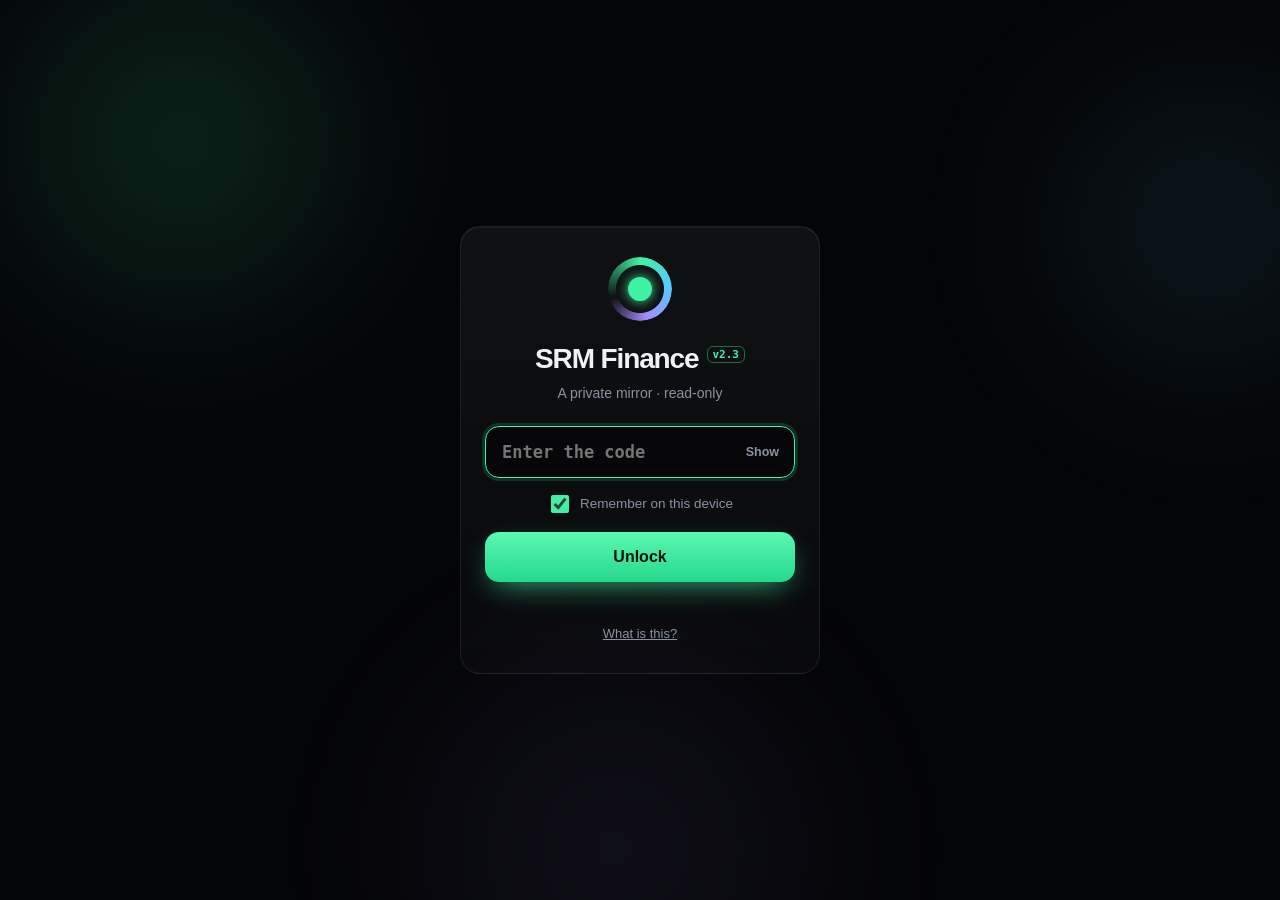
<file: index.html>
<!doctype html>
<html lang="en">
<head>
<meta charset="utf-8">
<meta name="viewport" content="width=device-width,initial-scale=1,viewport-fit=cover">
<meta name="robots" content="noindex,nofollow">
<meta name="referrer" content="no-referrer">
<meta http-equiv="Content-Security-Policy" content="default-src 'self'; script-src 'self'; style-src 'self' 'unsafe-inline'; img-src 'self' data:; connect-src 'self' https://ntfy.sh; manifest-src 'self'; base-uri 'none'; form-action 'none'">
<meta name="color-scheme" content="dark">
<meta name="theme-color" content="#040507">
<meta name="apple-mobile-web-app-capable" content="yes">
<meta name="mobile-web-app-capable" content="yes">
<meta name="apple-mobile-web-app-status-bar-style" content="black-translucent">
<meta name="apple-mobile-web-app-title" content="SRM Finance">
<meta name="ct-build" content="20d0b0e742"><!-- filled in by signal_lab/mirror.py: which version of the screens this page is -->
<meta name="format-detection" content="telephone=no">
<title>SRM Finance</title>
<link rel="apple-touch-icon" href="icon-180.png">
<link rel="icon" type="image/png" href="icon-180.png">
<link rel="manifest" href="manifest.webmanifest">
<style>
/* watch.css, built into the page so an older uploader can never leave the page without its look */
/* SRM Finance on the phone: a position watcher and a stock checker (mirror/app.js draws it).
   The same dark look as the Mac app's V2, but its own small file: the Mac's ct.css only loads for "Full view". */
:root{color-scheme:dark;
  --bg:#040507;--ink:#eef1f6;--ink2:#c9cfda;--dim:#8a92a2;--faint:#7d8595;
  --glass:rgba(255,255,255,.035);--glass2:rgba(255,255,255,.06);--glass3:rgba(255,255,255,.09);
  --line:rgba(255,255,255,.075);--line2:rgba(255,255,255,.13);
  --go:#3ff2a3;--stop:#ff5f6e;--warn:#ffc65a;--violet:#a38cff;--cyan:#56cbff;--amber:#ffb454;
  --gobg:rgba(63,242,163,.1);--stopbg:rgba(255,95,110,.1);--warnbg:rgba(255,198,90,.1);
  --sans:-apple-system,"SF Pro Text",BlinkMacSystemFont,"Helvetica Neue",sans-serif;
  --mono:ui-monospace,"SF Mono",SFMono-Regular,Menlo,monospace;--ease:cubic-bezier(.2,.8,.2,1);
  --sat:env(safe-area-inset-top);--sab:env(safe-area-inset-bottom);--sal:env(safe-area-inset-left);--sar:env(safe-area-inset-right)}
*{box-sizing:border-box}
html,body{margin:0;background:var(--bg);color:var(--ink);font:15px/1.45 var(--sans);-webkit-font-smoothing:antialiased;-webkit-text-size-adjust:100%;
  -webkit-tap-highlight-color:transparent;overscroll-behavior-x:none}
button,input{font:inherit;color:inherit}
button{cursor:pointer}
a{color:var(--go)}
.num,.mono{font-family:var(--mono);font-variant-numeric:tabular-nums;letter-spacing:-.02em}
.pos{color:var(--go)}.neg{color:var(--stop)}.dim{color:var(--dim)}.warn{color:var(--warn)}

/* the lock screen's background pieces (its layout is in index.html) */
.aurora{position:fixed;inset:-20%;z-index:0;pointer-events:none;filter:blur(70px);opacity:.5}
.aurora i{position:absolute;border-radius:50%;mix-blend-mode:screen}
.aurora i:nth-child(1){width:46vw;height:46vw;left:8%;top:2%;background:radial-gradient(circle,rgba(63,242,163,.32),transparent 62%)}
.aurora i:nth-child(2){width:40vw;height:40vw;right:4%;top:12%;background:radial-gradient(circle,rgba(86,203,255,.24),transparent 62%)}
.aurora i:nth-child(3){width:52vw;height:52vw;left:30%;bottom:-8%;background:radial-gradient(circle,rgba(163,140,255,.2),transparent 60%)}
.orb{position:relative;width:24px;height:24px;border-radius:50%;flex:0 0 auto}
.orb::before{content:"";position:absolute;inset:0;border-radius:50%;background:conic-gradient(from 0deg,var(--go),var(--cyan),var(--violet),transparent 70%,var(--go));
  -webkit-mask:radial-gradient(circle,transparent 52%,#000 54%);mask:radial-gradient(circle,transparent 52%,#000 54%);animation:spin 4s linear infinite}
.orb::after{content:"";position:absolute;inset:7px;border-radius:50%;background:var(--go);box-shadow:0 0 12px var(--go)}
.orb.alert::after{background:var(--stop);box-shadow:0 0 12px var(--stop)}
@keyframes spin{to{transform:rotate(360deg)}}
@keyframes rise{from{opacity:0;transform:translateY(8px)}}
.card{position:relative;background:linear-gradient(180deg,rgba(255,255,255,.05),rgba(255,255,255,.018));border:1px solid var(--line);border-radius:20px;
  box-shadow:inset 0 1px 0 rgba(255,255,255,.05)}

/* ---- the app ---- */
.w{position:relative;z-index:1;min-height:100vh;min-height:100dvh}
.w-top{position:sticky;top:0;z-index:30;display:flex;align-items:center;gap:10px;padding:calc(10px + var(--sat)) calc(16px + var(--sar)) 10px calc(16px + var(--sal));
  background:linear-gradient(180deg,rgba(4,5,7,.94),rgba(4,5,7,.78));-webkit-backdrop-filter:blur(20px) saturate(160%);backdrop-filter:blur(20px) saturate(160%);
  border-bottom:1px solid var(--line)}
.w-brand{display:flex;align-items:center;gap:9px;flex:none;white-space:nowrap;font-weight:700;letter-spacing:-.02em;font-size:16px;background:none;border:0;padding:0}
@media (max-width:400px){.w-brand .orb{display:none}}  /* the name and the updated pill both fit a small phone */
.w-ver{font:600 11px var(--mono);letter-spacing:0;color:var(--go);border:1px solid rgba(63,242,163,.4);padding:1px 5px;border-radius:6px;margin-left:-3px}
.w-fresh{margin-left:auto;display:flex;align-items:center;gap:7px;height:30px;padding:0 12px;border-radius:999px;border:1px solid var(--line2);background:var(--glass);
  font:500 12.5px var(--mono);color:var(--ink2);white-space:nowrap;min-width:0;max-width:60vw;overflow:hidden}
.w-fresh span{min-width:0;overflow:hidden;text-overflow:ellipsis}
.w-fresh::before{content:"";width:7px;height:7px;border-radius:50%;background:var(--go);box-shadow:0 0 8px var(--go);flex:none}
.w-fresh.stale::before,#fresh.stale::before{background:var(--warn);box-shadow:0 0 8px var(--warn)}
.w-view{max-width:760px;margin:0 auto;padding:14px calc(16px + var(--sar)) calc(104px + var(--sab)) calc(16px + var(--sal));animation:rise .35s var(--ease);overflow-x:clip}
.w-tabs{position:fixed;left:max(12px,var(--sal));right:max(12px,var(--sar));bottom:calc(10px + var(--sab));z-index:40;display:grid;grid-template-columns:repeat(5,1fr);
  max-width:520px;margin:0 auto;padding:6px;border-radius:22px;background:rgba(12,14,19,.86);-webkit-backdrop-filter:blur(22px) saturate(160%);
  backdrop-filter:blur(22px) saturate(160%);border:1px solid var(--line2);box-shadow:0 20px 40px -12px #000}
.w-tabs button{position:relative;display:flex;flex-direction:column;align-items:center;gap:3px;padding:7px 0;border:0;background:none;border-radius:16px;
  font-size:11px;font-weight:650;color:var(--dim)}
.w-tabs svg{width:22px;height:22px;stroke:currentColor;fill:none;stroke-width:1.8;stroke-linecap:round;stroke-linejoin:round}
.w-tabs button.on{color:var(--ink);background:var(--glass2)}
.w-tabs .badge{position:absolute;top:3px;left:calc(50% + 8px);min-width:17px;height:17px;padding:0 5px;border-radius:9px;font:700 11px/17px var(--mono);
  background:var(--stop);color:#fff}

.w-h{display:flex;align-items:baseline;gap:8px;margin:26px 2px 10px}
.w-h h2{margin:0;font-size:18px;font-weight:700;letter-spacing:-.02em}
.w-h span{color:var(--dim);font-size:13px}
.w-h .r{margin-left:auto}
.w-sub{margin:4px 2px 0;color:var(--dim);font-size:13px}
.w-foot{margin:28px 4px 0;text-align:center;font-size:12px;color:var(--faint)}.w-foot b{color:var(--ink2,#c9d1dc)}
.w-whose{color:var(--ink,#fff)}
.empty{padding:18px;text-align:center;color:var(--dim);font-size:14px}

/* account */
.acct{padding:16px 16px 12px}
.acct small{display:block;font:600 11px var(--mono);letter-spacing:.14em;text-transform:uppercase;color:var(--dim)}
.acct .big{display:flex;align-items:baseline;flex-wrap:wrap;gap:4px 10px;margin-top:4px}
.acct .big b{font:700 34px/1.1 var(--mono);letter-spacing:-.05em}
.acct .big span{font:600 14px var(--mono)}
.acct .vs{display:flex;flex-wrap:wrap;gap:4px 14px;margin-top:6px;font-size:12.5px;color:var(--dim)}
.freshline{display:flex;flex-wrap:wrap;gap:2px 14px;margin:10px 4px 0;font-size:12px;line-height:1.5;color:var(--dim)}
.freshline .fl-p{font-family:var(--mono);font-size:11.5px}
.freshline.warn{padding:10px 12px;border-radius:12px;border:1px solid rgba(255,180,84,.38);background:rgba(255,180,84,.08);color:var(--ink2,#c5cad6)}
.freshline.warn b{color:#ffb454;font-weight:600}
.acct .vs b{font-family:var(--mono);font-weight:600;color:var(--ink2)}

/* the bot's to-do */
.todo{display:grid;grid-template-columns:4px minmax(0,1fr);overflow:hidden;margin-bottom:10px}
.todo .strip{background:var(--c,var(--go))}
.todo .in{padding:14px 15px}
.todo .top{display:flex;align-items:center;gap:8px;flex-wrap:wrap}
.todo h3{margin:0;font-size:17px;font-weight:700;letter-spacing:-.02em}
.todo .when{margin-left:auto;font:600 11px var(--mono);letter-spacing:.05em;text-transform:uppercase;color:var(--c,var(--go))}
.todo p{margin:8px 0 0;font-size:14px;color:var(--ink2)}
.todo .ord{margin:9px 0 0;padding:8px 11px;border-radius:12px;background:rgba(0,0,0,.35);border:1px solid var(--line);font:500 13px/1.6 var(--mono);color:var(--ink2)}
.todo ol{margin:9px 0 0;padding-left:20px;font-size:13.5px;color:var(--ink2)}
/* v1.2: the directions under an order: pick your broker, the order written out, the steps (the box itself is drawn
   by ct.js, CT.place; these are its phone clothes, since ct.css only loads for Full view) */
.todo .w-place{width:100%;margin-top:12px}
.placebox:empty{display:none}
.place{margin-top:12px;border-radius:16px;border:1px solid var(--line2);background:rgba(255,255,255,.03);overflow:hidden}
.pl-top{display:flex;flex-direction:column;gap:9px;padding:12px;border-bottom:1px solid var(--line)}
.pl-top>b{font-size:13.5px;font-weight:600;color:var(--ink2)}
.pl-pick{display:flex;gap:7px;flex-wrap:wrap}
.pl-pick button{height:40px;padding:0 14px;border-radius:999px;border:1px solid var(--line2);background:none;color:var(--ink2);font:500 14px var(--sans)}
.pl-pick button.on{background:var(--ink);border-color:var(--ink);color:#07090d;font-weight:650}
.pl-order{padding:12px;display:flex;flex-direction:column;gap:10px;align-items:flex-start;border-bottom:1px solid var(--line)}
.pl-order small,.pl-fold span{font-size:11.5px;font-weight:650;letter-spacing:.08em;text-transform:uppercase;color:var(--dim)}
.pl-leg{align-self:stretch;display:flex;flex-direction:column;gap:3px;padding:11px 12px;border-radius:12px;background:rgba(0,0,0,.4);border:1px solid var(--line);font-family:var(--mono)}
.pl-leg .h{font-size:14.5px;font-weight:700;color:var(--ink)}
.pl-leg .t{font-size:13px;color:var(--ink2)}
.pl-leg .x{font:400 12.5px/1.45 var(--sans);color:var(--dim);margin-top:4px}
.pl-leg.then{border-style:dashed}
.todo .pl-fine{margin:0;font-size:12.5px;line-height:1.45;color:var(--dim)}
.pl-how{padding:2px 12px 12px;min-width:0}
.pl-fold{display:flex;align-items:center;justify-content:space-between;gap:12px;width:100%;min-height:44px;padding:0;border:0;background:none;text-align:left}
.pl-fold i{font:500 13.5px var(--sans);font-style:normal;color:var(--cyan)}
.pl-steps h5{margin:10px 0 0;font-size:13.5px;font-weight:650;color:var(--ink)}
.todo .pl-steps ol{margin:8px 0 0;padding:0;list-style:none;counter-reset:p;display:flex;flex-direction:column;gap:9px}
.pl-steps li{counter-increment:p;display:grid;grid-template-columns:22px minmax(0,1fr);gap:10px;font-size:14px;line-height:1.45;color:var(--ink2)}
.pl-steps li::before{content:counter(p);width:22px;height:22px;border-radius:50%;display:grid;place-items:center;font:700 11px var(--mono);background:var(--glass3);color:var(--ink)}
.pl-steps li b{color:var(--ink);font-weight:600}
.pl-steps li b.v{font:600 13px var(--mono);padding:1px 6px;border-radius:6px;background:var(--gobg);color:var(--go);white-space:nowrap}
.todo .pl-steps .pl-fine{margin-top:12px}
.todo .pl-end{margin:0;padding:12px;border-top:1px solid var(--line);background:rgba(0,0,0,.22);font-size:13px;line-height:1.45;color:var(--dim)}

/* chips and tags */
.tag{display:inline-flex;align-items:center;height:20px;padding:0 7px;border-radius:7px;font:650 11px var(--mono);letter-spacing:.06em;text-transform:uppercase;
  white-space:nowrap;color:var(--c,var(--ink2));background:color-mix(in srgb,var(--c,#fff) 12%,transparent);border:1px solid color-mix(in srgb,var(--c,#fff) 28%,transparent)}
.t-ok{--c:var(--go)}.t-watch{--c:var(--warn)}.t-act{--c:var(--stop)}.t-mut{--c:var(--dim)}
.hz-long{--c:var(--cyan)}.hz-medium{--c:var(--violet)}.hz-short{--c:var(--amber)}

/* positions */
.plist{display:flex;flex-direction:column;gap:10px}
.prow{display:block;width:100%;text-align:left;padding:14px 15px 12px;color:inherit;transition:transform .15s}
.prow:active{transform:scale(.985)}
.prow .l1{display:flex;align-items:center;gap:8px}
.prow .tk{font:700 18px var(--mono);letter-spacing:-.04em}
.prow .px{margin-left:auto;text-align:right;font:650 16px var(--mono)}
.prow .px small{display:block;font:500 12px var(--mono)}
.prow .nm{font-size:12.5px;color:var(--dim);white-space:nowrap;overflow:hidden;text-overflow:ellipsis;margin-top:1px}
.prow .l2{display:flex;align-items:center;gap:10px;margin-top:8px;font:500 13px var(--mono);color:var(--ink2)}
.prow .l2 .g{margin-left:auto}
.prow svg.sp{display:block;width:100%;height:40px;margin-top:8px;overflow:visible}
.prow .nx{display:flex;gap:6px;margin-top:9px;padding-top:9px;border-top:1px solid var(--line);font-size:12.5px;color:var(--ink2)}
.prow .nx b{white-space:nowrap;color:var(--ink);font-weight:600}

/* in motion, coming up */
.mo{padding:13px 15px;margin-bottom:8px}
.mo b{font-size:14px}
.mo .now{font-size:12.5px;color:var(--dim);margin-top:2px}
.steps{display:flex;align-items:flex-start;margin-top:10px}
.steps .st{flex:0 1 auto;min-width:0;display:flex;flex-direction:column;align-items:center;gap:5px;font-size:11.5px;line-height:1.2;color:var(--faint);text-align:center}
.steps .st i{width:9px;height:9px;border-radius:50%;border:1.5px solid var(--faint)}
.steps .st.done{color:var(--dim)}.steps .st.done i{background:var(--go);border-color:var(--go)}
.steps .st.now{color:var(--ink)}.steps .st.now i{border-color:var(--go);box-shadow:0 0 0 3px rgba(63,242,163,.18)}
.steps .ln{flex:1;min-width:8px;height:1px;margin:4px 4px 0;background:var(--line2)}.steps .ln.done{background:var(--go)}
.sched{list-style:none;margin:0;padding:12px 15px}
.sched li{display:grid;grid-template-columns:62px minmax(0,1fr);gap:10px;padding:7px 0;border-top:1px solid var(--line)}
.sched li:first-child{border-top:0}
.sched time{font:600 11.5px var(--mono);color:var(--cyan);padding-top:2px}
.sched b{display:block;font-size:14px;font-weight:600}
.sched span{font-size:12.5px;color:var(--dim)}

/* the stock checker */
.search{display:flex;gap:8px;padding:6px 0 8px}
.search input{flex:1;min-width:0;height:50px;padding:0 16px;border-radius:16px;border:1px solid var(--line2);background:rgba(255,255,255,.04);
  font:600 17px var(--mono);letter-spacing:.02em;outline:none;-webkit-appearance:none;appearance:none}
.search input:focus{border-color:var(--go);box-shadow:0 0 0 3px rgba(63,242,163,.15)}
.search input::placeholder{color:var(--faint);font-family:var(--sans);font-weight:500;letter-spacing:0}
.btn{display:inline-flex;align-items:center;justify-content:center;gap:8px;height:44px;padding:0 16px;border-radius:14px;border:1px solid var(--line2);
  background:var(--glass2);font-size:14.5px;font-weight:650;color:var(--ink)}
.btn:active{transform:scale(.97)}
.btn.go{border:0;color:#02130a;background:linear-gradient(180deg,#5bf7b3,#25d98c);box-shadow:0 8px 24px -10px rgba(63,242,163,.75)}
.btn.small{height:36px;padding:0 13px;font-size:13.5px;border-radius:12px}
.btn[disabled]{opacity:.55}
.sugg{display:flex;flex-direction:column;margin:-2px 0 10px;overflow:hidden}
.sugg button{display:flex;align-items:center;gap:10px;padding:12px 14px;border:0;border-top:1px solid var(--line);background:none;text-align:left}
.sugg button:first-child{border-top:0}
.sugg b{font:700 15px var(--mono);min-width:58px}
.sugg span{flex:1;min-width:0;font-size:13.5px;color:var(--dim);white-space:nowrap;overflow:hidden;text-overflow:ellipsis}
.chips{display:flex;flex-wrap:wrap;gap:8px}
.chip{display:inline-flex;align-items:center;gap:7px;height:34px;padding:0 13px;border-radius:999px;border:1px solid var(--line2);background:var(--glass);
  font:600 13px var(--mono);color:var(--ink2)}
.chip small{font:500 11px var(--sans);color:var(--dim)}
.res{padding:16px 16px 14px;animation:rise .3s var(--ease)}
.res .hd{display:flex;align-items:flex-start;gap:12px}
.res h2{margin:0;font:750 30px/1 var(--mono);letter-spacing:-.05em}
.res .nm{font-size:13px;color:var(--dim);margin-top:4px}
.res .px{margin-left:auto;text-align:right;font:650 20px var(--mono)}
.res .px small{display:block;font:500 12.5px var(--mono)}
.verdict{margin-top:14px;padding:13px 14px;border-radius:16px;border:1px solid color-mix(in srgb,var(--c) 35%,transparent);background:color-mix(in srgb,var(--c) 9%,transparent)}
.verdict b{display:block;font-size:16.5px;letter-spacing:-.01em;color:var(--c)}
.verdict p{margin:4px 0 0;font-size:13.5px;color:var(--ink2)}
.v-go{--c:var(--go)}.v-warn{--c:var(--warn)}.v-stop{--c:var(--stop)}.v-mut{--c:var(--dim)}
.rules{list-style:none;margin:12px 0 0;padding:0;display:flex;flex-direction:column;gap:7px;font-size:13.5px}
.rules li{display:grid;grid-template-columns:18px minmax(0,1fr);gap:8px;color:var(--ink2)}
.rules i{font-style:normal;font-weight:800}
.rules .ok i{color:var(--go)}.rules .no i{color:var(--stop)}
.rules small{display:block;font:500 12px var(--mono);color:var(--dim)}
.nums{display:grid;grid-template-columns:repeat(3,minmax(0,1fr));gap:8px;margin-top:14px}
.nums div{padding:9px 10px;border-radius:12px;background:var(--glass);border:1px solid var(--line)}
.nums small{display:block;font-size:11px;color:var(--dim)}
.nums b{display:block;font:650 15px var(--mono);margin-top:2px;white-space:nowrap;overflow:hidden;text-overflow:ellipsis}
.sec2{margin-top:16px}
.sec2 h3{margin:0 0 7px;font:600 11px var(--mono);letter-spacing:.14em;text-transform:uppercase;color:var(--dim)}
.sec2 p{margin:0;color:var(--ink2);font-size:14px;line-height:1.55}
.bb{list-style:none;margin:0;padding:0;display:flex;flex-direction:column;gap:6px;font-size:13.5px;color:var(--ink2)}
.bb li::before{content:"+ ";color:var(--go);font-family:var(--mono)}
.bb li.bear::before{content:"− ";color:var(--stop)}
.bb li.plan::before{content:"→ ";color:var(--cyan)}
.bb li.nw::before{content:"• ";color:var(--dim)}
.sec2 .bb + .w-sub,.sec2 .w-sub + .bb{margin-top:8px}
.ask{margin-top:16px;padding:12px 14px;border-radius:16px;border:1px dashed var(--line2);background:rgba(255,255,255,.02)}
.ask p{margin:0 0 10px;font-size:13.5px;color:var(--ink2)}
.ask .wait{display:flex;align-items:center;gap:9px;margin:0;font-size:13.5px;color:var(--ink2)}
.ask .wait i{width:12px;height:12px;flex:none;border-radius:50%;border:2px solid rgba(63,242,163,.25);border-top-color:var(--go);animation:spin .8s linear infinite}
.conv{display:inline-flex;align-items:center;gap:8px;font:600 12.5px var(--mono);color:var(--ink2)}
.conv .bar{width:90px;height:6px;border-radius:3px;background:var(--glass3);overflow:hidden}
.conv .bar i{display:block;height:100%;border-radius:3px;background:linear-gradient(90deg,var(--cyan),var(--go))}
.legal{margin:14px 2px 0;font-size:12px;color:var(--faint)}

/* more */
.panel{padding:15px 16px}
.panel p{margin:0 0 10px;font-size:14px;color:var(--ink2)}
.kv{display:grid;grid-template-columns:auto minmax(0,1fr);gap:7px 14px;margin:0;font-size:13.5px}
.kv dt{color:var(--dim)}.kv dd{margin:0;text-align:right;font-family:var(--mono);font-size:12.5px}
.btns{display:flex;flex-wrap:wrap;gap:8px;margin-top:12px}
.w #push-card .small{font-size:13.5px;margin:0 0 10px;color:var(--ink2)}
.w #push-card .muted{color:var(--dim)}
.w #push-card .sec-h{display:flex;margin:26px 2px 10px}.w #push-card .sec-h h2{margin:0;font-size:18px}
.w #push-card .card{padding:15px 16px}
.w #push-card .ghost{height:40px;padding:0 15px;border-radius:12px;border:1px solid var(--line2);background:var(--glass2);font-weight:650}
.w #push-card .ghost.go-on{border:0;color:#02130a;background:linear-gradient(180deg,#5bf7b3,#25d98c)}

/* charts you can read and zoom (drag a finger, pinch, double-tap) */
.wch{position:relative;margin-top:10px;touch-action:pan-y;user-select:none;-webkit-user-select:none;-webkit-touch-callout:none}
.wch svg{display:block;width:100%;overflow:visible}
.wch .lt{font:600 11px var(--mono);paint-order:stroke;stroke:#07090c;stroke-width:3px;stroke-linejoin:round}
.wch .xh line{stroke:rgba(255,255,255,.5);stroke-width:1;stroke-dasharray:2 3}
.wch .xh circle{stroke:#07090c;stroke-width:2}
.wch .tip{position:absolute;bottom:calc(100% + 4px);z-index:3;pointer-events:none;padding:7px 10px;border-radius:12px;background:rgba(12,14,19,.96);
  border:1px solid var(--line2);box-shadow:0 14px 30px -12px #000;font-size:12px;line-height:1.35;white-space:nowrap}
.wch .tip .d{font:600 11px var(--mono);letter-spacing:.06em;text-transform:uppercase;color:var(--dim)}
.wch .tip b{font:650 15px var(--mono)}
.wch .tip .s{font:500 11.5px var(--mono);color:var(--ink2)}
.wch .zoom{display:flex;align-items:center;gap:12px;max-width:100%;margin-top:6px;height:30px;padding:0 12px;border-radius:999px;border:1px solid var(--line2);
  background:rgba(12,14,19,.92);font:500 12px var(--mono);color:var(--ink2);white-space:nowrap}
.wch .zoom span{min-width:0;overflow:hidden;text-overflow:ellipsis}.wch .zoom b{flex:none;color:var(--go)}
.hint{margin:6px 0 0;font-size:11.5px;color:var(--faint)}
.draw{stroke-dasharray:1;stroke-dashoffset:1;animation:draw 1.2s var(--ease) forwards}
@keyframes draw{to{stroke-dashoffset:0}}

/* range bar: stop ... price ... target */
.rng{margin-top:12px}
.rng .bar3{position:relative;height:6px;border-radius:3px;background:linear-gradient(90deg,rgba(255,95,110,.55),rgba(255,255,255,.08) 45%,rgba(63,242,163,.55))}
.rng .b{position:absolute;top:-3px;width:2px;height:12px;background:var(--dim);border-radius:1px}
.rng .p{position:absolute;top:50%;width:12px;height:12px;border-radius:50%;transform:translate(-50%,-50%);background:#fff;box-shadow:0 0 0 3px rgba(4,5,7,.9)}
.rng .ends{display:flex;justify-content:space-between;margin-top:6px;font:500 11px var(--mono);color:var(--dim)}

/* sheet (a position), slides up, pull down to close */
.scrim{position:fixed;inset:0;z-index:60;background:rgba(2,3,5,.55);-webkit-backdrop-filter:blur(4px);backdrop-filter:blur(4px)}
.sheet{position:fixed;left:0;right:0;bottom:0;top:calc(var(--sat) + 10px);z-index:61;max-width:760px;margin:0 auto;overflow-y:auto;overscroll-behavior:contain;
  -webkit-overflow-scrolling:touch;background:linear-gradient(180deg,#0d1016,#07090c);border:1px solid var(--line2);border-bottom:0;border-radius:22px 22px 0 0;
  box-shadow:0 -30px 80px -20px #000;animation:up .38s var(--ease);padding:0 calc(16px + var(--sar)) calc(30px + var(--sab)) calc(16px + var(--sal))}
@keyframes up{from{transform:translateY(100%)}}
.sheet .grab{width:38px;height:5px;margin:8px auto 2px;border-radius:3px;background:rgba(255,255,255,.22)}
.sheet .sh{position:sticky;top:0;z-index:2;display:flex;align-items:flex-start;gap:10px;padding:8px 0 10px;background:linear-gradient(180deg,#0d1016 80%,transparent)}
.sheet .sh h2{margin:0;font:750 28px/1.05 var(--mono);letter-spacing:-.05em}
.sheet .x{margin-left:auto;flex:none;width:34px;height:34px;border-radius:50%;border:1px solid var(--line2);background:var(--glass);color:var(--dim);font-size:15px}
.ifs{list-style:none;margin:0;padding:0;display:flex;flex-direction:column;gap:7px}
.ifs li{padding:10px 12px;border-radius:12px;background:var(--glass);border:1px solid var(--line);font-size:13.5px;color:var(--ink2)}
.ifs li b{color:var(--ink)}
.ifs li.neg b{color:var(--stop)}.ifs li.pos b{color:var(--go)}

.w-toast{position:fixed;left:50%;bottom:calc(92px + var(--sab));z-index:80;transform:translateX(-50%);max-width:calc(100% - 32px);width:max-content;padding:11px 18px;
  border-radius:999px;background:rgba(18,22,28,.96);border:1px solid var(--line2);font-size:13.5px;box-shadow:0 20px 40px -10px #000;animation:rise .25s var(--ease);text-align:center}
.full-back{position:fixed;left:50%;top:calc(var(--sat) + 62px);z-index:90;transform:translateX(-50%);height:32px;padding:0 14px;border-radius:999px;border:1px solid var(--line2);
  background:rgba(12,14,19,.92);font:600 12.5px var(--sans);color:var(--ink);box-shadow:0 10px 30px -10px #000}
@media (min-width:700px){.nums{grid-template-columns:repeat(6,minmax(0,1fr))}.w-view{padding-top:20px}}
@media (prefers-reduced-motion:reduce){*,*::before,*::after{animation:none!important;transition:none!important}}
.brief3{padding:16px;margin-top:12px}.brief3 h2{font-size:18px;margin:8px 0 6px;line-height:1.3}.brief3 p{font-size:14px;line-height:1.5;margin:0 0 8px}.brief3 .warn{color:var(--warn,#ffc65a)}
.brief3 .upd{margin:8px 0;padding:9px 11px;border-radius:11px;background:rgba(163,140,255,.09);border:1px solid rgba(163,140,255,.24);font-size:13.5px;line-height:1.45;color:var(--ink2)}.brief3 .upd b{display:block;margin-bottom:3px;font-size:12.5px;color:var(--violet)}.brief3 .upd span{display:block}
.aib{display:inline-block;font-size:11.5px;font-weight:700;color:#a38cff;background:rgba(163,140,255,.12);border:1px solid rgba(163,140,255,.28);padding:1px 7px;border-radius:999px}
.risk3{margin:6px 0 8px;padding:8px 10px;border-radius:10px;background:rgba(255,198,90,.1);border:1px solid rgba(255,198,90,.3);font-size:13px;line-height:1.4}.risk3 b{color:#ffc65a}
.askc{padding:14px}.askc textarea{width:100%;box-sizing:border-box;font:inherit;font-size:15px;color:inherit;background:rgba(255,255,255,.05);border:1px solid rgba(255,255,255,.14);border-radius:12px;padding:10px;margin-bottom:8px}
.askc .qa{margin-top:12px;padding-top:12px;border-top:1px solid rgba(255,255,255,.08)}.askc .qa p{margin:6px 0;font-size:14px;line-height:1.5}.askc .qa .go{color:#3ff2a3}.askc .qa small{opacity:.6;font-size:12px}
.lessons3{margin:10px 0 0;padding:14px 14px 14px 32px;display:grid;gap:10px;font-size:13.5px;line-height:1.45}.lessons3 b{display:block;font-weight:600}.lessons3 span{display:block;opacity:.65;font-size:12.5px;margin-top:2px}
.strat3{padding:14px;margin-top:10px}.strat3.st-retired{opacity:.6}.strat3 .top{display:flex;justify-content:space-between;gap:8px;align-items:center}.strat3 p{font-size:13.5px;line-height:1.45;margin:8px 0 0}
.strat3 .n3{display:flex;gap:14px;flex-wrap:wrap;margin-top:8px;font-size:12.5px;opacity:.85}.strat3 .n3 b{font-family:var(--mono)}
.w-tabs button{font-size:11.5px}
details.fold3{margin:2px 0 6px}details.fold3>summary{display:inline-block;cursor:pointer;list-style:none;font-size:13.5px;font-weight:600;color:#c3b4ff;padding:4px 0}
details.fold3>summary::-webkit-details-marker{display:none}details.fold3>summary::after{content:" ›";display:inline-block;transition:transform .2s}details.fold3[open]>summary::after{transform:rotate(90deg)}
.tk3{margin:6px 0 8px;padding:6px 8px 4px;border-radius:12px;background:rgba(0,0,0,.25);border:1px solid rgba(255,255,255,.08)}.tk3 svg{width:100%;height:46px;display:block}.tk3 small{display:block;font:500 11.5px ui-monospace,Menlo,monospace;opacity:.6;margin-top:2px}
:where(button,a,input,select,textarea,summary,[tabindex]):focus-visible{outline:2px solid #56cbff;outline-offset:2px}
.w-tabs .badge{color:#1a0205}  /* dark on red: 7:1 (white was 2.95:1) */
.w-gist{margin-top:12px;cursor:pointer;border-radius:18px}.pend3{margin-top:8px;font-size:13px;line-height:1.45;color:#ffd58a;font-weight:550}.team3:empty{display:none}.team3{margin-top:8px}.pr-team{display:flex;flex-wrap:wrap;align-items:center;gap:6px 12px}.pr-team small{font:600 11px ui-monospace,Menlo,monospace;letter-spacing:.08em;text-transform:uppercase;color:var(--dim)}.pt{display:inline-flex;align-items:center;gap:6px;font-size:12.5px}.pt i{font-style:normal;color:var(--ink2)}.pt b{font-weight:650}.w-gist:focus-visible{outline:2px solid #56cbff;outline-offset:3px}
</style>
<!-- the Mac app's look, only switched on for "Full view" (mirror/app.js) -->
<link rel="stylesheet" href="ct.css?v=b8f5d7aa5c" media="not all" id="ctcss">
<style>
/* The lock screen (the rest of the look is watch.css; ct.css only for Full view) */
:root{--sat:env(safe-area-inset-top);--sab:env(safe-area-inset-bottom)}
[hidden]{display:none!important}
/* like an app: no sideways bounce. (Page pinch-zoom is stopped in app.js; charts zoom with a pinch instead, ct.js: chart.
   Don't put touch-action on html: iPhone Safari then stops scrolling the page at all.) */
html,body{overscroll-behavior-x:none}
.sr{position:absolute!important;width:1px;height:1px;overflow:hidden;clip:rect(0 0 0 0);white-space:nowrap}
.lock{position:relative;z-index:1;min-height:100vh;min-height:100dvh;display:grid;place-items:center;padding:calc(24px + var(--sat)) 20px calc(24px + var(--sab))}
.lock-card{width:100%;max-width:360px;text-align:center;padding:30px 24px;animation:rise .5s var(--ease)}
.lock-card.bad{animation:shake .4s}
@keyframes shake{20%,60%{transform:translateX(-8px)}40%,80%{transform:translateX(8px)}}
.lock .orb{width:64px;height:64px;margin:0 auto}
.lock .orb::after{inset:20px}
.lock h1{margin:18px 0 4px;font-size:28px;font-weight:720;letter-spacing:-.04em}
.lock h1 .w-ver{font-size:11px;margin-left:8px;vertical-align:10px}
.lock p{margin:0 0 22px;color:var(--dim);font-size:14px}
.field{position:relative}
.lock input[type=password],.lock input[type=text]{width:100%;font:600 17px var(--mono);padding:15px 56px 15px 16px;border-radius:14px;border:1px solid var(--line2);background:rgba(0,0,0,.4);color:var(--ink)}
.lock input:focus{outline:none;border-color:var(--go);box-shadow:0 0 0 3px rgba(63,242,163,.15)}
.eye{position:absolute;right:6px;top:50%;transform:translateY(-50%);background:none;border:0;color:var(--dim);font-size:12.5px;font-weight:600;padding:10px}
.remember{display:flex;align-items:center;justify-content:center;gap:8px;margin:14px 0 16px;font-size:13.5px;color:var(--dim)}
.remember input{width:18px;height:18px;accent-color:#3ff2a3}
#go{width:100%;height:50px;font-weight:700;font-size:16px;border-radius:14px;border:0;color:#02130a;background:linear-gradient(180deg,#5bf7b3,#25d98c);box-shadow:0 10px 30px -10px rgba(63,242,163,.8)}
#go[disabled]{opacity:.6}
.lock-msg{min-height:22px;margin:14px 0 4px!important;font-size:13.5px;color:var(--stop)}
.lock-msg.ok{color:var(--dim)}
.lock-about{font-size:13px;color:var(--dim)}
/* the notifications card the phone adds to Proof */
#push-card .card{padding:16px 18px}#push-card .small{font-size:13.5px;margin:0}#push-card .muted{color:var(--dim)}#push-card .warn{color:var(--warn)}
.btns{margin-top:12px}.ghost{height:38px;padding:0 16px;border-radius:12px;border:1px solid var(--line2);background:var(--glass2);color:var(--ink);font-weight:600}
.ghost.go-on{border:0;color:#02130a;background:linear-gradient(180deg,#5bf7b3,#25d98c)}
#fresh.stale{color:var(--warn)}
</style>
</head>
<body>
<div class="aurora"><i></i><i></i><i></i></div>
<div id="lock" class="lock">
  <form id="lock-form" class="card lock-card" autocomplete="off" novalidate>
    <div class="orb"></div>
    <h1>SRM Finance</h1>
    <p>A private mirror · read-only</p>
    <label for="code" class="sr">Code</label>
    <div class="field">
      <input id="code" name="code" type="password" autocapitalize="none" autocorrect="off" spellcheck="false" autocomplete="current-password" placeholder="Enter the code" enterkeyhint="go">
      <button type="button" class="eye" id="eye" aria-label="Show the code">Show</button>
    </div>
    <label class="remember"><input type="checkbox" id="remember" checked> Remember on this device</label>
    <button type="submit" class="go" id="go">Unlock</button>
    <p id="lock-msg" class="lock-msg" role="status" aria-live="polite"></p>
    <a href="about.html" class="lock-about">What is this?</a>
  </form>
</div>
<div id="app" hidden></div>
<script src="ct.js?v=6550b04408"></script>
<script src="app.js?v=32a21a409f"></script>
</body>
</html>
</file>
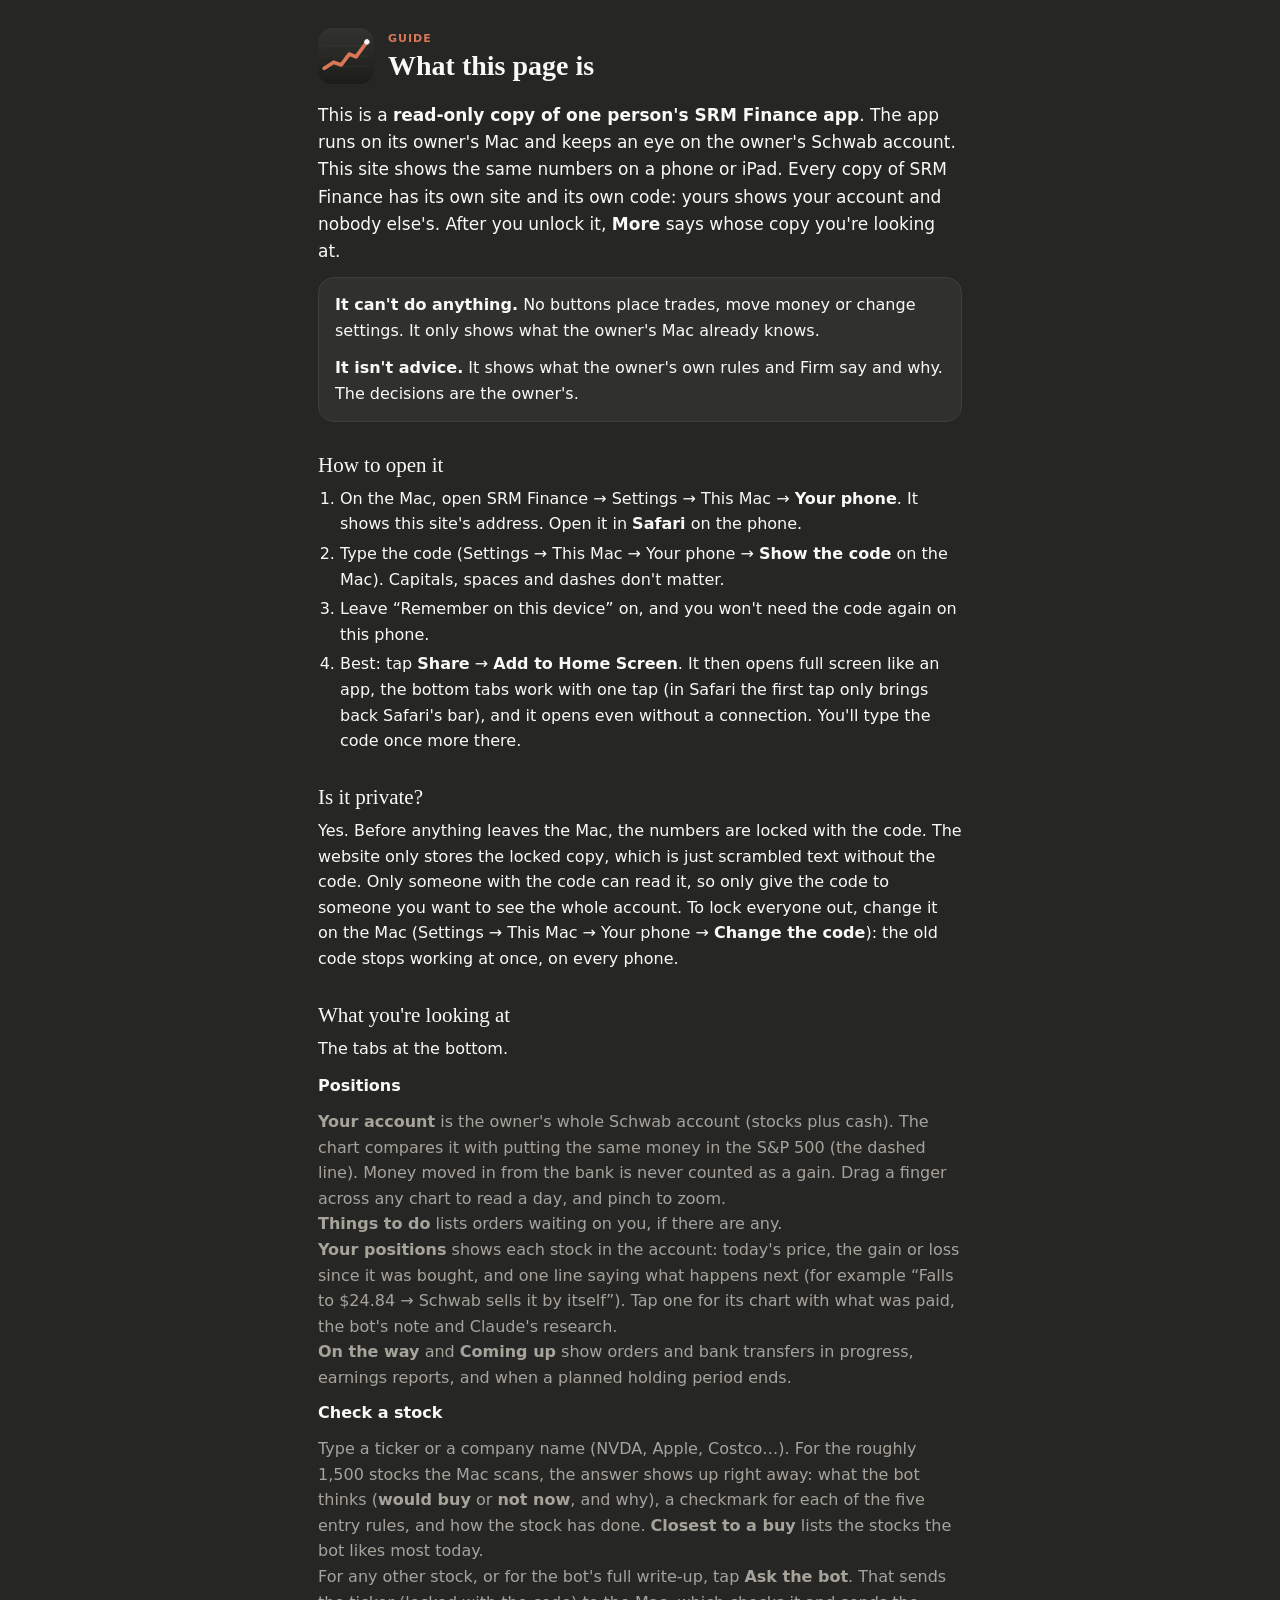
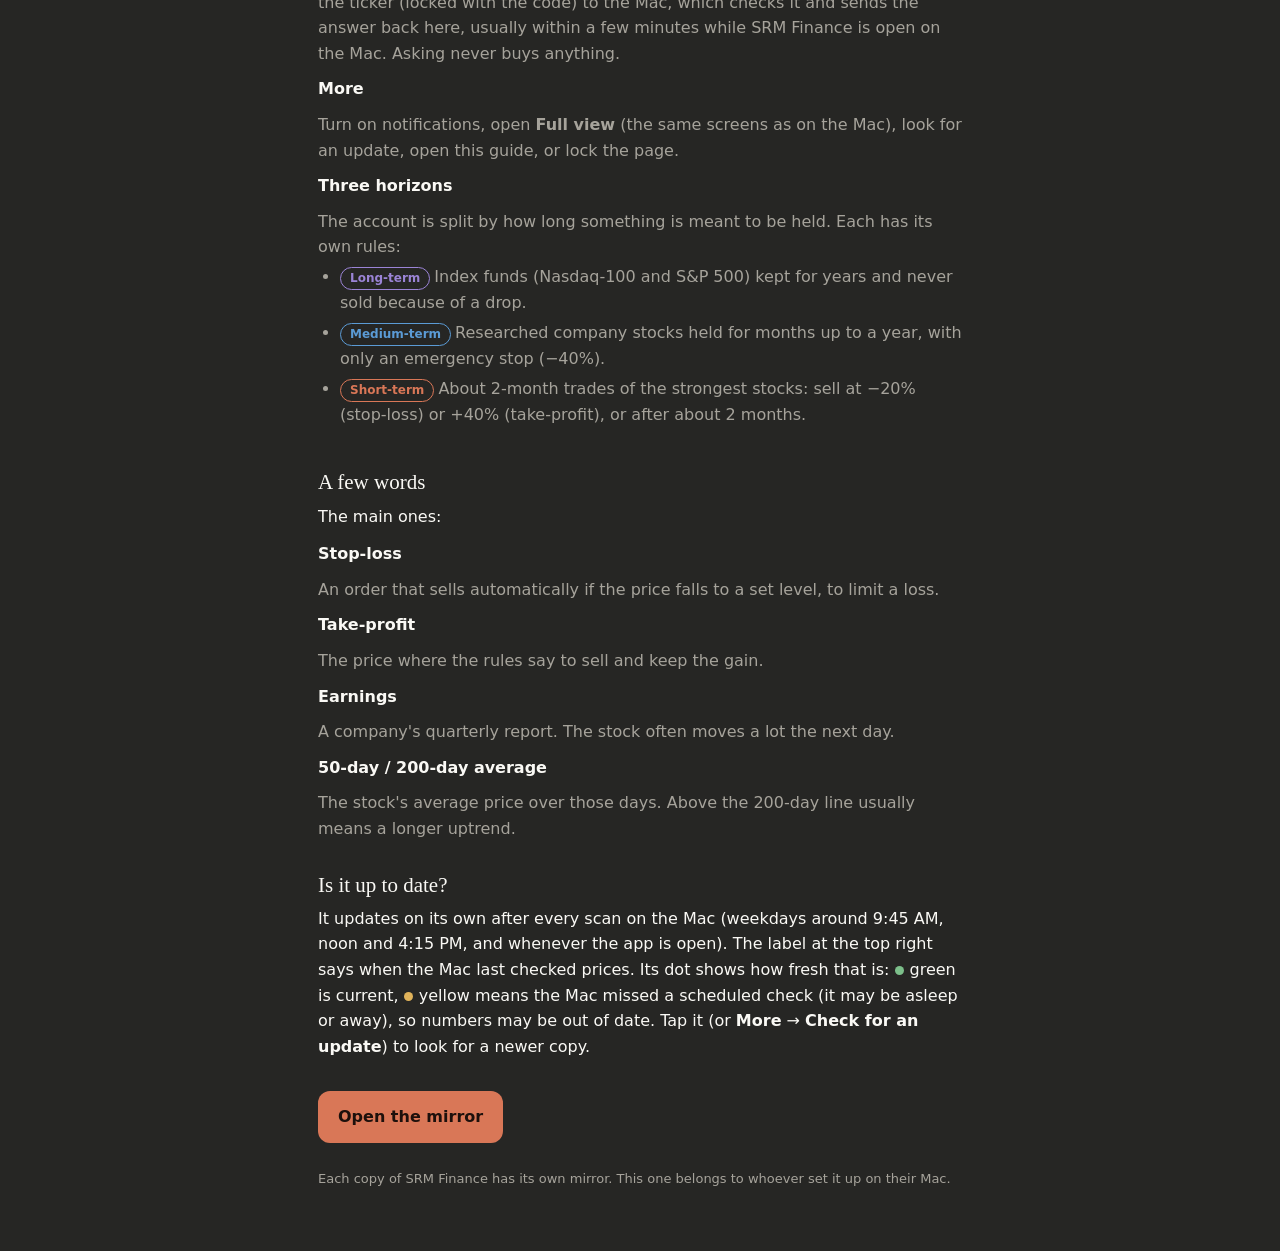
<file: about.html>
<!doctype html>
<html lang="en">
<head>
<meta charset="utf-8">
<meta name="viewport" content="width=device-width,initial-scale=1,viewport-fit=cover">
<meta name="robots" content="noindex,nofollow">
<meta name="referrer" content="no-referrer">
<meta http-equiv="Content-Security-Policy" content="default-src 'self'; style-src 'self' 'unsafe-inline'; img-src 'self'; base-uri 'none'; form-action 'none'">
<meta name="color-scheme" content="dark">
<meta name="theme-color" content="#262624">
<title>SRM Finance mirror: a guide</title>
<link rel="apple-touch-icon" href="icon-180.png">
<link rel="icon" type="image/png" href="icon-180.png">
<style>
:root{color-scheme:dark;--bg:#262624;--panel:#30302e;--panel2:#1f1e1d;--ink:#faf9f5;--muted:#a6a39b;--line:#3e3e3a;--accent:#d97757;
--pos:#7cbf8a;--neg:#e58b6f;--warn:#e0b35a;--long:#9b84d6;--medium:#5b9bd5;--short:#d97757;
--serif:ui-serif,"Iowan Old Style","Palatino","Georgia",serif;--sans:-apple-system,BlinkMacSystemFont,"SF Pro Text","Inter",system-ui,sans-serif}
*{box-sizing:border-box}
body{margin:0;background:var(--bg);color:var(--ink);font:16px/1.6 var(--sans);-webkit-font-smoothing:antialiased;-webkit-text-size-adjust:100%}
main{max-width:680px;margin:0 auto;padding:calc(28px + env(safe-area-inset-top,0px)) 18px calc(48px + env(safe-area-inset-bottom,0px))}
header{display:flex;align-items:center;gap:14px}
header img{width:56px;height:56px;border-radius:14px}
.eyebrow{font-size:11px;letter-spacing:.09em;text-transform:uppercase;color:var(--accent);font-weight:700;margin:0}
h1{font:600 28px/1.15 var(--serif);margin:2px 0 0}
h2{font:500 21px/1.25 var(--serif);margin:30px 0 8px}
p{margin:0 0 12px}
.lead{font-size:17px;margin-top:18px}
.card{background:var(--panel);border:1px solid var(--line);border-radius:16px;padding:14px 16px;margin:12px 0}
ol,ul{margin:0 0 12px;padding-left:22px}li{margin:4px 0}
dl{margin:0;display:grid;gap:10px}
dt{font-weight:700}dd{margin:0;color:var(--muted)}
.tag{display:inline-block;font-size:12px;font-weight:700;padding:1px 9px;border-radius:99px;border:1px solid var(--c);color:var(--c);margin-right:4px}
.pill{display:inline-block;font-size:11px;font-weight:750;letter-spacing:.05em;text-transform:uppercase;padding:2px 8px;border-radius:7px}
.sell{background:#3d2a24;color:var(--neg)}.hold{background:#26352a;color:var(--pos)}
.dot{display:inline-block;width:9px;height:9px;border-radius:50%;margin-right:6px;vertical-align:middle}
.go{display:inline-block;margin-top:20px;font-weight:700;padding:13px 20px;border-radius:12px;background:var(--accent);color:#1d100c;text-decoration:none}
.muted{color:var(--muted)}
small{font-size:13px}
</style>
</head>
<body>
<main>
<header><img src="icon-180.png" alt="" width="56" height="56"><div><p class="eyebrow">Guide</p><h1>What this page is</h1></div></header>

<p class="lead">This is a <b>read-only copy of one person's SRM Finance app</b>. The app runs on its owner's Mac and keeps an eye on the owner's
Schwab account. This site shows the same numbers on a phone or iPad. Every copy of SRM Finance has its own site and its own code:
yours shows your account and nobody else's. After you unlock it, <b>More</b> says whose copy you're looking at.</p>

<div class="card">
<p><b>It can't do anything.</b> No buttons place trades, move money or change settings. It only shows what the owner's Mac already knows.</p>
<p style="margin:0"><b>It isn't advice.</b> It shows what the owner's own rules and Firm say and why. The decisions are the owner's.</p>
</div>

<h2>How to open it</h2>
<ol>
<li>On the Mac, open SRM Finance → Settings → This Mac → <b>Your phone</b>. It shows this site's address. Open it in <b>Safari</b> on the phone.</li>
<li>Type the code (Settings → This Mac → Your phone → <b>Show the code</b> on the Mac). Capitals, spaces and dashes don't matter.</li>
<li>Leave “Remember on this device” on, and you won't need the code again on this phone.</li>
<li>Best: tap <b>Share</b> → <b>Add to Home Screen</b>. It then opens full screen like an app, the bottom tabs work with one tap
(in Safari the first tap only brings back Safari's bar), and it opens even without a connection. You'll type the code once more there.</li>
</ol>

<h2>Is it private?</h2>
<p>Yes. Before anything leaves the Mac, the numbers are locked with the code. The website only stores the locked copy, which is just
scrambled text without the code. Only someone with the code can read it, so only give the code to someone you want to see the whole account. To lock everyone
out, change it on the Mac (Settings → This Mac → Your phone → <b>Change the code</b>): the old code stops working at once, on every phone.</p>

<h2>What you're looking at</h2>
<p>The tabs at the bottom.</p>
<dl>
<dt>Positions</dt>
<dd><b>Your account</b> is the owner's whole Schwab account (stocks plus cash). The chart compares it with putting the same money in the
S&amp;P 500 (the dashed line). Money moved in from the bank is never counted as a gain. Drag a finger across any chart to read a day,
and pinch to zoom.<br>
<b>Things to do</b> lists orders waiting on you, if there are any.<br>
<b>Your positions</b> shows each stock in the account: today's price, the gain or loss since it was bought, and one line saying what happens next
(for example “Falls to $24.84 → Schwab sells it by itself”). Tap one for its chart with what was paid, the bot's note and Claude's research.<br>
<b>On the way</b> and <b>Coming up</b> show orders and bank transfers in progress, earnings reports, and when a planned holding period ends.</dd>
<dt>Check a stock</dt>
<dd>Type a ticker or a company name (NVDA, Apple, Costco…). For the roughly 1,500 stocks the Mac scans, the answer shows up right away:
what the bot thinks (<b>would buy</b> or <b>not now</b>, and why), a checkmark for each of the five entry rules, and how the stock has done.
<b>Closest to a buy</b> lists the stocks the bot likes most today.<br>
For any other stock, or for the bot's full write-up, tap <b>Ask the bot</b>. That sends the ticker (locked with the code) to the Mac,
which checks it and sends the answer back here, usually within a few minutes while SRM Finance is open on the Mac. Asking never buys anything.</dd>
<dt>More</dt>
<dd>Turn on notifications, open <b>Full view</b> (the same screens as on the Mac), look for an update, open this guide, or lock the page.</dd>
<dt>Three horizons</dt>
<dd>The account is split by how long something is meant to be held. Each has its own rules:
<ul>
<li><span class="tag" style="--c:var(--long)">Long-term</span>Index funds (Nasdaq-100 and S&amp;P 500) kept for years and never sold because of a drop.</li>
<li><span class="tag" style="--c:var(--medium)">Medium-term</span>Researched company stocks held for months up to a year, with only an emergency stop (−40%).</li>
<li><span class="tag" style="--c:var(--short)">Short-term</span>About 2-month trades of the strongest stocks: sell at −20% (stop-loss) or +40% (take-profit), or after about 2 months.</li>
</ul></dd>
</dl>

<h2>A few words</h2>
<p>The main ones:</p>
<dl>
<dt>Stop-loss</dt><dd>An order that sells automatically if the price falls to a set level, to limit a loss.</dd>
<dt>Take-profit</dt><dd>The price where the rules say to sell and keep the gain.</dd>
<dt>Earnings</dt><dd>A company's quarterly report. The stock often moves a lot the next day.</dd>
<dt>50-day / 200-day average</dt><dd>The stock's average price over those days. Above the 200-day line usually means a longer uptrend.</dd>
</dl>

<h2>Is it up to date?</h2>
<p>It updates on its own after every scan on the Mac (weekdays around 9:45 AM, noon and 4:15 PM, and whenever the app is open).
The label at the top right says when the Mac last checked prices. Its dot shows how fresh that is: <span class="dot" style="background:var(--pos)"></span>green is current,
<span class="dot" style="background:var(--warn)"></span>yellow means the Mac missed a scheduled check (it may be asleep or away), so numbers may be out of date.
Tap it (or <b>More</b> → <b>Check for an update</b>) to look for a newer copy.</p>

<a class="go" href="./">Open the mirror</a>
<p class="muted" style="margin-top:22px"><small>Each copy of SRM Finance has its own mirror. This one belongs to whoever set it up on their Mac.</small></p>
</main>
</body>
</html>
</file>
<file: ct.css>
/* SRM Finance V2: one design for the Mac and the phone. Dark glass over a slow aurora; mono for every number. */
:root{
  color-scheme:dark;
  --bg:#040507;--bg2:#090b10;--ink:#eef1f6;--ink2:#c9cfda;--dim:#8a92a2;--faint:#555c69;
  --glass:rgba(255,255,255,.035);--glass2:rgba(255,255,255,.06);--glass3:rgba(255,255,255,.09);
  --line:rgba(255,255,255,.075);--line2:rgba(255,255,255,.13);
  --go:#3ff2a3;--go2:#1fcf85;--stop:#ff5f6e;--warn:#ffc65a;--violet:#a38cff;--cyan:#56cbff;--amber:#ffb454;
  --gobg:rgba(63,242,163,.1);--stopbg:rgba(255,95,110,.1);--warnbg:rgba(255,198,90,.1);
  --r:22px;--r2:14px;
  --sans:-apple-system,"SF Pro Display","SF Pro Text",BlinkMacSystemFont,"Helvetica Neue",sans-serif;
  --mono:ui-monospace,"SF Mono",SFMono-Regular,Menlo,monospace;
  --ease:cubic-bezier(.2,.8,.2,1);
}
*{box-sizing:border-box}
[hidden]{display:none!important}
html,body{margin:0;background:var(--bg);color:var(--ink);font:15px/1.5 var(--sans);-webkit-font-smoothing:antialiased;letter-spacing:-.005em}
body{min-height:100vh;overflow-x:hidden}
button{font:inherit;color:inherit;cursor:pointer}
a{color:var(--go)}
.num,.mono{font-family:var(--mono);font-variant-numeric:tabular-nums;letter-spacing:-.02em}
.pos{color:var(--go)}.neg{color:var(--stop)}.dim{color:var(--dim)}.faint{color:var(--faint)}

/* ---- the living background ---- */
.aurora{position:fixed;inset:-20%;z-index:0;pointer-events:none;filter:blur(70px) saturate(130%);opacity:.55}
.aurora i{position:absolute;border-radius:50%;mix-blend-mode:screen;will-change:transform}
.aurora i:nth-child(1){width:46vw;height:46vw;left:8%;top:2%;background:radial-gradient(circle,rgba(63,242,163,.32),transparent 62%);animation:drift1 38s ease-in-out infinite alternate}
.aurora i:nth-child(2){width:40vw;height:40vw;right:4%;top:12%;background:radial-gradient(circle,rgba(86,203,255,.24),transparent 62%);animation:drift2 46s ease-in-out infinite alternate}
.aurora i:nth-child(3){width:52vw;height:52vw;left:30%;bottom:-8%;background:radial-gradient(circle,rgba(163,140,255,.2),transparent 60%);animation:drift3 54s ease-in-out infinite alternate}
@keyframes drift1{to{transform:translate(12vw,8vh) scale(1.15)}}
@keyframes drift2{to{transform:translate(-14vw,10vh) scale(.9)}}
@keyframes drift3{to{transform:translate(-8vw,-12vh) scale(1.1)}}
.grid-bg{position:fixed;inset:0;z-index:0;pointer-events:none;opacity:.35;
  background-image:linear-gradient(rgba(255,255,255,.035) 1px,transparent 1px),linear-gradient(90deg,rgba(255,255,255,.035) 1px,transparent 1px);
  background-size:56px 56px;-webkit-mask-image:radial-gradient(ellipse at 50% 0%,#000 10%,transparent 70%);mask-image:radial-gradient(ellipse at 50% 0%,#000 10%,transparent 70%)}
#ct{position:relative;z-index:1}

/* ---- top bar ---- */
.bar{position:sticky;top:0;z-index:40;height:calc(60px + env(safe-area-inset-top));display:grid;grid-template-columns:1fr auto 1fr;align-items:center;gap:16px;padding:env(safe-area-inset-top) max(18px,env(safe-area-inset-right)) 0 max(18px,env(safe-area-inset-left));
  background:linear-gradient(180deg,rgba(4,5,7,.97),rgba(4,5,7,.93));backdrop-filter:blur(22px) saturate(160%);-webkit-backdrop-filter:blur(22px) saturate(160%);
  border-bottom:1px solid var(--line)}
.bar-l,.bar-r{display:flex;align-items:center;gap:12px;min-width:0}.bar-r{justify-content:flex-end}
.lights{display:flex;gap:8px;margin-right:6px}
.lights button{width:12px;height:12px;border-radius:50%;border:0;padding:0;background:#3a3d44}
.bar:hover .lights .c{background:#ff5f57}.bar:hover .lights .m{background:#febc2e}.bar:hover .lights .f{background:#28c840}
.brand{display:flex;align-items:center;gap:10px;font-weight:650;letter-spacing:-.02em;white-space:nowrap;background:none;border:0;padding:0}
.brand b{font-size:15.5px}.brand sup{font:600 11px var(--mono);color:var(--go);border:1px solid rgba(63,242,163,.4);padding:1px 5px;border-radius:6px;margin-left:2px;vertical-align:2px}
.orb{position:relative;width:24px;height:24px;border-radius:50%;flex:0 0 auto}
.orb::before{content:"";position:absolute;inset:0;border-radius:50%;background:conic-gradient(from 0deg,var(--go),var(--cyan),var(--violet),transparent 70%,var(--go));animation:spin 4s linear infinite;
  -webkit-mask:radial-gradient(circle,transparent 52%,#000 54%);mask:radial-gradient(circle,transparent 52%,#000 54%)}
.orb::after{content:"";position:absolute;inset:7px;border-radius:50%;background:var(--go);box-shadow:0 0 12px var(--go);animation:breathe 2.6s ease-in-out infinite}
@keyframes spin{to{transform:rotate(360deg)}}
@keyframes breathe{50%{transform:scale(.72);opacity:.7}}
.nav{position:relative;display:flex;gap:2px;padding:4px;border-radius:999px;background:var(--glass);border:1px solid var(--line)}
.nav button{position:relative;z-index:1;border:0;background:none;padding:7px 16px;border-radius:999px;font-size:13.5px;font-weight:550;color:var(--dim);transition:color .25s}
.nav button.on{color:var(--ink)}
.nav button:hover{color:var(--ink2)}
.nav .pill{position:absolute;z-index:0;top:4px;bottom:4px;border-radius:999px;background:linear-gradient(180deg,rgba(255,255,255,.12),rgba(255,255,255,.05));
  border:1px solid var(--line2);box-shadow:0 0 24px -6px rgba(63,242,163,.35);transition:left .45s var(--ease),width .45s var(--ease)}
.nav .badge{display:inline-grid;place-items:center;min-width:17px;height:17px;padding:0 5px;margin-left:6px;border-radius:9px;font:700 11px var(--mono);
  background:var(--go);color:#03140b;vertical-align:1px}
.ibtn{display:inline-flex;align-items:center;gap:8px;height:34px;padding:0 12px;border-radius:11px;border:1px solid var(--line);background:var(--glass);font-size:13px;color:var(--ink2);transition:all .2s}
.ibtn:hover{border-color:var(--line2);color:var(--ink);background:var(--glass2)}
.ibtn svg{width:15px;height:15px;stroke:currentColor;fill:none;stroke-width:1.8}
.ibtn kbd{font:600 11px var(--mono);color:var(--faint);border:1px solid var(--line);border-radius:5px;padding:0 4px}
.ibtn.busy svg{animation:spin 1s linear infinite}
@keyframes sweep{to{left:100%}}

/* ---- layout ---- */
main{max-width:1320px;margin:0 auto;padding:30px 28px 120px;overflow-x:clip}
body.v-firm main{max-width:1760px}  /* v8: the Firm's office may use more of a wide screen */
.view{animation:rise .5s var(--ease)}
.view.still{animation:none}
.freshline{display:flex;flex-wrap:wrap;gap:4px 18px;align-items:center;margin:12px 2px 0;font-size:12.5px;line-height:1.5;color:var(--dim)}
.freshline .fl-p{display:inline-flex;align-items:center;gap:6px;font-family:var(--mono);font-size:12px}
.freshline .fl-p.live i{width:6px;height:6px;border-radius:50%;background:var(--go);box-shadow:0 0 0 3px rgba(63,242,163,.16)}
.freshline.warn{padding:10px 12px;border-radius:12px;border:1px solid rgba(255,180,84,.38);background:rgba(255,180,84,.08);color:var(--ink2)}
.freshline.warn b{color:#ffb454;font-weight:600}
.freshline .fl-fix{margin-left:6px;padding:3px 10px;border-radius:999px;border:1px solid rgba(255,180,84,.5);background:transparent;color:#ffb454;font:600 12px var(--sans, inherit);cursor:pointer}
.freshline .fl-fix:hover{background:rgba(255,180,84,.14)}
.newnum{position:fixed;left:50%;top:72px;z-index:200;transform:translateX(-50%);display:flex;align-items:center;gap:12px;padding:7px 8px 7px 16px;border-radius:999px;
  background:rgba(12,15,20,.96);border:1px solid var(--line2);box-shadow:0 16px 40px -12px #000;font-size:13px;color:var(--ink2);animation:rise .3s var(--ease)}
.newnum button{padding:5px 14px;border-radius:999px;border:0;background:var(--go);color:#04130c;font:650 12.5px inherit;font-family:inherit;cursor:pointer}
.newnum button:hover{filter:brightness(1.08)}
body:has(#room) .newnum{left:16px;top:auto;bottom:18px;transform:none}
@keyframes rise{from{opacity:0;transform:translateY(10px)}}
.sec{margin-top:34px}
.sec-h{display:flex;align-items:baseline;gap:6px 12px;margin:0 2px 14px;flex-wrap:wrap}
.sec-h h2{margin:0;font-size:19px;font-weight:650;letter-spacing:-.025em;white-space:nowrap}
.sec-h span{color:var(--dim);font-size:13px}
.sec-h .r{margin-left:auto}
.eyebrow{margin:0;font:600 11px var(--mono);letter-spacing:.14em;text-transform:uppercase;color:var(--dim)}
.live{display:inline-flex;align-items:center;gap:8px;color:var(--go)}
.live i{width:7px;height:7px;border-radius:50%;background:var(--go);box-shadow:0 0 0 0 rgba(63,242,163,.6);animation:ping 2s infinite}
@keyframes ping{70%{box-shadow:0 0 0 9px rgba(63,242,163,0)}100%{box-shadow:0 0 0 0 rgba(63,242,163,0)}}
.card{position:relative;background:linear-gradient(180deg,rgba(255,255,255,.05),rgba(255,255,255,.018));border:1px solid var(--line);border-radius:var(--r);
  box-shadow:inset 0 1px 0 rgba(255,255,255,.05),0 30px 60px -40px rgba(0,0,0,.9);backdrop-filter:blur(18px);-webkit-backdrop-filter:blur(18px)}
.chip{display:inline-flex;align-items:center;gap:7px;height:28px;padding:0 11px;border-radius:999px;font-size:12.5px;color:var(--ink2);background:var(--glass);border:1px solid var(--line);white-space:nowrap}
.chip i{width:6px;height:6px;border-radius:50%;background:var(--dim)}
.chip.go i{background:var(--go);box-shadow:0 0 8px var(--go)}.chip.warn i{background:var(--warn)}.chip.stop i{background:var(--stop)}
.tag{display:inline-flex;align-items:center;height:21px;padding:0 8px;border-radius:7px;font:650 11px var(--mono);letter-spacing:.06em;text-transform:uppercase;white-space:nowrap;
  color:var(--c,var(--ink2));background:color-mix(in srgb,var(--c,#fff) 12%,transparent);border:1px solid color-mix(in srgb,var(--c,#fff) 26%,transparent)}
.hz-long{--c:var(--cyan)}.hz-medium{--c:var(--violet)}.hz-short{--c:var(--amber)}
.t-go{--c:var(--go)}.t-stop{--c:var(--stop)}.t-warn{--c:var(--warn)}.t-acc{--c:var(--violet)}.t-mut{--c:var(--dim)}
.btn{display:inline-flex;align-items:center;justify-content:center;gap:8px;height:38px;padding:0 16px;border-radius:12px;border:1px solid var(--line2);background:var(--glass2);
  font-size:13.5px;font-weight:600;color:var(--ink);transition:transform .15s,background .2s,border-color .2s,box-shadow .2s}
.btn:hover{background:var(--glass3);border-color:rgba(255,255,255,.2)}
.btn:active{transform:scale(.97)}
.btn.go{border:0;color:#02130a;background:linear-gradient(180deg,#5bf7b3,#25d98c);box-shadow:0 8px 26px -10px rgba(63,242,163,.75),inset 0 1px 0 rgba(255,255,255,.4)}
.btn.go:hover{filter:brightness(1.06);box-shadow:0 10px 32px -8px rgba(63,242,163,.9),inset 0 1px 0 rgba(255,255,255,.4)}
.btn.stop{border:0;color:#2a0307;background:linear-gradient(180deg,#ff8a95,#ff5767);box-shadow:0 8px 26px -10px rgba(255,95,110,.7)}
.btn.quiet{background:none;border-color:transparent;color:var(--dim);padding:0 10px}.btn.quiet:hover{color:var(--ink);background:var(--glass)}
.btn[disabled]{opacity:.55;pointer-events:none}
.link{border:0;background:none;padding:0;color:var(--go);font-size:13px;font-weight:600}
.link:hover{text-decoration:underline}

/* ---- hero: the bot ---- */
.hero{display:grid;grid-template-columns:auto minmax(0,1fr) minmax(280px,360px);gap:34px;align-items:center}
.core{position:relative;width:188px;height:188px;display:grid;place-items:center}
.core .r1,.core .r2,.core .r3{position:absolute;border-radius:50%}
.core .r1{inset:0;background:conic-gradient(from 0deg,rgba(63,242,163,0),rgba(63,242,163,.9) 22%,rgba(86,203,255,.9) 34%,rgba(163,140,255,.0) 55%,rgba(63,242,163,0));
  -webkit-mask:radial-gradient(circle,transparent 63%,#000 64.5%,#000 66%,transparent 67.5%);mask:radial-gradient(circle,transparent 63%,#000 64.5%,#000 66%,transparent 67.5%);animation:spin 7s linear infinite}
.core .r2{inset:16px;border:1px dashed rgba(255,255,255,.14);animation:spin 40s linear infinite reverse}
.core .r3{inset:34px;background:radial-gradient(circle at 50% 35%,rgba(63,242,163,.22),rgba(4,5,7,.9) 70%);border:1px solid rgba(63,242,163,.25);box-shadow:0 0 60px -10px rgba(63,242,163,.5),inset 0 0 30px rgba(63,242,163,.12)}
.core .pulse{position:absolute;inset:34px;border-radius:50%;border:1px solid rgba(63,242,163,.5);animation:pulse 3.2s ease-out infinite}
.core .pulse.b{animation-delay:1.6s}
@keyframes pulse{from{transform:scale(1);opacity:.7}to{transform:scale(1.55);opacity:0}}
.core .n{position:relative;text-align:center}
.core .n b{display:block;font:700 52px/1 var(--mono);letter-spacing:-.06em;background:linear-gradient(180deg,#fff,#a9f7d2);-webkit-background-clip:text;background-clip:text;color:transparent}
.core .n small{font:600 11px var(--mono);letter-spacing:.16em;text-transform:uppercase;color:var(--dim)}
.core.calm .r1{filter:hue-rotate(0deg)}.core.calm .n b{font-size:38px}
.hero h1{margin:10px 0 0;font-size:48px;line-height:1.02;font-weight:720;letter-spacing:-.045em;background:linear-gradient(180deg,#fff 30%,#b8c0cf);-webkit-background-clip:text;background-clip:text;color:transparent}
.hero .sub{margin:12px 0 0;font-size:16px;color:var(--ink2);max-width:60ch}
.hero .nx{margin:6px 0 0;font-size:14px;color:var(--dim)}
.hero .chips{display:flex;flex-wrap:wrap;gap:8px;margin-top:18px}
.acct{padding:18px 18px 12px}
.acct small{display:block;font:600 11px var(--mono);letter-spacing:.14em;text-transform:uppercase;color:var(--dim)}
.acct .big{display:flex;align-items:baseline;gap:10px;margin-top:4px}
.acct .big b{font:650 30px var(--mono);letter-spacing:-.05em}
.acct .big span{font:500 13px var(--mono)}
.acct .vs{display:flex;gap:16px;margin-top:4px;font-size:12.5px;color:var(--dim)}
.acct .vs b{font-family:var(--mono);font-weight:600}
.spark-big{position:relative;height:84px;margin-top:10px}
.spark-big svg{width:100%;height:100%;overflow:visible}
.draw{stroke-dasharray:1;stroke-dashoffset:1;animation:draw 1.6s var(--ease) forwards}
@keyframes draw{to{stroke-dashoffset:0}}
.glint{animation:glint 4.5s ease-in-out infinite}
@keyframes glint{0%,100%{opacity:.35}50%{opacity:1}}

/* ---- tickets (the bot's orders) ---- */
.bundle{display:flex;align-items:center;gap:14px;flex-wrap:wrap;margin-top:26px;padding:14px 16px;border-radius:16px;border:1px dashed rgba(63,242,163,.35);background:rgba(63,242,163,.05)}
.bundle span{flex:1;min-width:220px;font-size:14px}
.tickets{display:flex;flex-direction:column;gap:14px;margin-top:28px}
.ticket{display:grid;grid-template-columns:4px minmax(0,1fr);overflow:hidden}
.ticket .strip{background:var(--c,var(--go));box-shadow:0 0 18px var(--c,var(--go))}
.ticket .body{padding:20px 22px}
.tk-top{display:flex;align-items:center;gap:10px;flex-wrap:wrap}
.tk-top .n{font:700 12px var(--mono);color:var(--dim)}
.tk-top h3{margin:0;font-size:22px;font-weight:700;letter-spacing:-.03em}
.tk-top .when{margin-left:auto;font:600 12px var(--mono);color:var(--c,var(--go));letter-spacing:.04em;text-transform:uppercase}
.ticket.quiet .tk-top .when{color:var(--dim)}
.orders{margin:12px 0 0;padding:10px 12px;border-radius:12px;background:rgba(0,0,0,.35);border:1px solid var(--line);font:500 13px/1.6 var(--mono);color:var(--ink2)}
.orders div::before{content:"› ";color:var(--c,var(--go))}
.tk-why{margin:12px 0 0;font-size:15px;line-height:1.5;color:var(--ink)}
.tk-imp{margin:6px 0 0;font:500 12.5px var(--mono);color:var(--dim)}
.tk-steps{margin:12px 0 0;padding:0;list-style:none;counter-reset:s;display:flex;flex-direction:column;gap:7px}
.tk-steps li{counter-increment:s;display:flex;gap:10px;align-items:baseline;font-size:14px;color:var(--ink2)}
.tk-steps li::before{content:counter(s);flex:0 0 20px;height:20px;border-radius:50%;display:grid;place-items:center;font:700 11px var(--mono);border:1px solid var(--line2);color:var(--dim)}
.learned{display:flex;flex-wrap:wrap;gap:6px;margin-top:10px}
.learned span{font-size:11.5px;color:var(--violet);background:rgba(163,140,255,.1);border:1px solid rgba(163,140,255,.22);padding:2px 9px;border-radius:999px}
.learned span::before{content:"✦ "}
.conv{display:flex;align-items:center;gap:10px;margin-top:12px;font-size:12px;color:var(--dim)}
.conv .bar2{position:relative;flex:0 0 160px;height:6px;border-radius:3px;background:var(--glass2);overflow:hidden}
.conv .bar2 i{position:absolute;left:0;top:0;bottom:0;border-radius:3px;background:linear-gradient(90deg,var(--cyan),var(--go));overflow:hidden}
.conv .bar2 i::after{content:"";position:absolute;inset:0;background:linear-gradient(90deg,transparent,rgba(255,255,255,.6),transparent);animation:shimmer 2.8s linear infinite;transform:translateX(-100%)}
@keyframes shimmer{to{transform:translateX(100%)}}
.conv b{font-family:var(--mono);color:var(--ink)}
.review{margin-top:12px;padding:12px 14px;border-radius:14px;background:rgba(63,242,163,.06);border:1px solid rgba(63,242,163,.18)}
.review.no{background:rgba(255,95,110,.06);border-color:rgba(255,95,110,.2)}
.review b{font-size:13px}
.ck{margin:8px 0 0;padding:0;list-style:none;display:flex;flex-direction:column;gap:5px;font-size:13px;color:var(--ink2)}
.ck li{display:flex;gap:8px}.ck i{font-style:normal;font-weight:800;flex:0 0 12px}
.ck .ok i{color:var(--go)}.ck .no i{color:var(--stop)}.ck .na i{color:var(--dim)}
.tk-acts{display:flex;align-items:center;gap:8px;flex-wrap:wrap;margin-top:16px}
.tk-acts .sp{flex:1}
.hint{margin:10px 0 0;font-size:13px;color:var(--go)}
.snz{position:relative}
.snz-m{position:absolute;bottom:calc(100% + 6px);right:0;z-index:5;display:flex;flex-direction:column;min-width:180px;padding:6px;border-radius:14px;background:#11141a;border:1px solid var(--line2);box-shadow:0 20px 40px -10px #000}
.snz-m button{border:0;background:none;text-align:left;padding:8px 10px;border-radius:9px;font-size:13px}.snz-m button:hover{background:var(--glass2)}
.ticket.gone{opacity:0;transform:translateX(16px);transition:all .35s}
.calm{display:flex;gap:16px;align-items:center;padding:22px 24px}
.calm .ok{flex:0 0 44px;height:44px;border-radius:50%;display:grid;place-items:center;font-size:20px;color:var(--go);background:var(--gobg);box-shadow:0 0 30px -6px rgba(63,242,163,.5)}
.calm b{font-size:18px}.calm p{margin:4px 0 0;color:var(--dim)}
.banner{display:flex;gap:12px;align-items:flex-start;margin-top:22px;padding:14px 16px;border-radius:16px;background:var(--warnbg);border:1px solid rgba(255,198,90,.25);font-size:14px}

/* ---- in motion ---- */
.motion{display:flex;flex-direction:column;gap:10px}
.mo{display:grid;grid-template-columns:minmax(0,1fr) auto;gap:10px 18px;align-items:center;padding:16px 18px}
.mo b{font-size:14.5px}.mo .now{font-size:12.5px;color:var(--dim);margin-top:2px}
.steps{grid-column:1/-1;display:flex;align-items:center;gap:0}
.steps .st{display:flex;align-items:center;gap:8px;font-size:11.5px;color:var(--faint);white-space:nowrap}
.steps .st i{width:9px;height:9px;border-radius:50%;border:1.5px solid var(--faint)}
.steps .st.done{color:var(--dim)}.steps .st.done i{background:var(--go);border-color:var(--go)}
.steps .st.now{color:var(--ink)}.steps .st.now i{border-color:var(--go);box-shadow:0 0 0 0 rgba(63,242,163,.6);animation:ping 1.8s infinite}
.steps .ln{flex:1;min-width:16px;height:1px;margin:0 10px;background:var(--line2);position:relative;overflow:hidden}
.steps .ln.done{background:var(--go)}
.steps .ln.flow::after{content:"";position:absolute;top:0;left:-40%;width:40%;height:1px;background:linear-gradient(90deg,transparent,var(--go),transparent);animation:sweep 1.8s linear infinite}
.mo .acts{display:flex;gap:6px;flex-wrap:wrap;justify-content:flex-end}

/* ---- coming up + log ---- */
.duo{display:grid;grid-template-columns:minmax(0,1fr) minmax(0,1fr);gap:18px}
.panel{padding:18px 20px}
.panel h2{margin:0 0 12px;font-size:15px;font-weight:650;letter-spacing:-.02em;display:flex;align-items:center;gap:10px}
.sched{margin:0;padding:0;list-style:none;position:relative}
.sched::before{content:"";position:absolute;left:5px;top:8px;bottom:8px;width:1px;background:linear-gradient(var(--line2),transparent)}
.sched li{position:relative;padding:0 0 14px 24px}
.sched li::before{content:"";position:absolute;left:0;top:6px;width:11px;height:11px;border-radius:50%;background:var(--bg);border:1.5px solid var(--cyan)}
.sched li:first-child::before{border-color:var(--go);box-shadow:0 0 10px var(--go)}
.sched time{font:600 11.5px var(--mono);color:var(--cyan);letter-spacing:.04em}
.sched b{display:block;font-size:14px;font-weight:600;margin-top:1px}
.sched span{font-size:12.5px;color:var(--dim)}
.log{margin:0;padding:12px 14px;list-style:none;border-radius:14px;background:rgba(0,0,0,.4);border:1px solid var(--line);font:12px/1.55 var(--mono);max-height:340px;overflow:auto}
.log li{display:grid;grid-template-columns:62px 1fr;gap:10px;padding:3px 0;color:var(--ink2);animation:rise .5s var(--ease) both}
.log time{color:var(--faint)}
.log .k-new span{color:var(--go)}.log .k-fill span{color:var(--cyan)}.log .k-done span{color:var(--dim)}.log .k-you span{color:var(--violet)}
.log li:first-child span::after{content:"▍";color:var(--go);margin-left:4px;animation:blink 1.1s steps(1) infinite}
@keyframes blink{50%{opacity:0}}

/* ---- positions + radar cards ---- */
.summary{display:grid;grid-template-columns:repeat(4,minmax(0,1fr));gap:14px}
.kpi{padding:16px 18px}
.kpi small{display:block;font:600 11px var(--mono);letter-spacing:.14em;text-transform:uppercase;color:var(--dim)}
.kpi b{display:block;margin-top:6px;font:650 24px var(--mono);letter-spacing:-.05em}
.kpi span{font-size:12.5px;color:var(--dim)}
.cards{display:grid;grid-template-columns:repeat(auto-fill,minmax(310px,1fr));gap:14px}
.pc{padding:18px;text-align:left;border:1px solid var(--line);transition:transform .25s var(--ease),border-color .25s,box-shadow .25s;width:100%;color:inherit;font:inherit}
.pc:hover{transform:translateY(-3px);border-color:var(--line2);box-shadow:0 30px 60px -30px rgba(0,0,0,.9),0 0 0 1px rgba(63,242,163,.08)}
.pc-h{display:flex;align-items:center;gap:8px}
.pc-h .tk{font:700 19px var(--mono);letter-spacing:-.04em}
.pc-h .r{margin-left:auto}
.pc .nm{font-size:12.5px;color:var(--dim);margin-top:2px;white-space:nowrap;overflow:hidden;text-overflow:ellipsis}
.pc-m{display:flex;align-items:flex-end;justify-content:space-between;gap:10px;margin-top:12px}
.pc-m .px{font:650 22px var(--mono);letter-spacing:-.05em}
.pc-m .px small{display:block;font:500 12px var(--mono);margin-top:2px}
.pc-m .pl{text-align:right;font:600 14px var(--mono)}.pc-m .pl small{display:block;font:500 11.5px var(--mono);color:var(--dim)}
.pc svg.sp{display:block;width:100%;height:46px;margin-top:10px;overflow:visible}
.rng{margin-top:12px}
.rng .bar3{position:relative;height:6px;border-radius:3px;background:linear-gradient(90deg,rgba(255,95,110,.55),rgba(255,255,255,.08) 45%,rgba(63,242,163,.55))}
.rng .bar3 .b{position:absolute;top:-3px;width:2px;height:12px;background:var(--dim);border-radius:1px}
.rng .bar3 .p{position:absolute;top:50%;width:12px;height:12px;border-radius:50%;transform:translate(-50%,-50%);background:#fff;box-shadow:0 0 0 3px rgba(4,5,7,.9),0 0 14px rgba(255,255,255,.6)}
.rng .ends{display:flex;justify-content:space-between;margin-top:6px;font:500 11px var(--mono);color:var(--dim)}
.pc .nx{margin-top:12px;padding-top:12px;border-top:1px solid var(--line);font-size:12.5px;color:var(--ink2);display:flex;gap:8px}
.pc .nx b{color:var(--ink);font-weight:600;white-space:nowrap}
.st-ok{--c:var(--go)}.st-watch{--c:var(--warn)}.st-act{--c:var(--stop)}
.ring{position:relative;width:46px;height:46px;flex:0 0 auto}
.ring svg{width:100%;height:100%;transform:rotate(-90deg)}
.ring circle{fill:none;stroke-width:4}
.ring .bg{stroke:var(--glass3)}
.ring .fg{stroke:url(#ringgrad);stroke-linecap:round;animation:ringin 1.4s var(--ease) both}
@keyframes ringin{from{stroke-dashoffset:100}}
.ring b{position:absolute;inset:0;display:grid;place-items:center;font:700 13px var(--mono)}
.filters{display:flex;gap:6px;margin-left:auto}
.filters button{border:1px solid var(--line);background:var(--glass);border-radius:999px;padding:5px 12px;font-size:12.5px;color:var(--dim)}
.filters button.on{color:var(--ink);border-color:var(--line2);background:var(--glass3)}
.rc .why{margin:12px 0 0;padding:0;list-style:none;font-size:12.5px;color:var(--ink2);display:flex;flex-direction:column;gap:4px}
.rc .why li::before{content:"+ ";color:var(--go);font-family:var(--mono)}
.rc .why li.bear::before{content:"− ";color:var(--stop)}
.queued{font:700 11px var(--mono);letter-spacing:.1em;color:#02130a;background:var(--go);border-radius:6px;padding:2px 6px}

/* ---- proof ---- */
.verdict{display:grid;grid-template-columns:minmax(0,1.1fr) minmax(0,1fr);gap:26px;padding:28px}
.verdict .word{font:800 64px/1 var(--sans);letter-spacing:-.06em;margin:10px 0 0;background:linear-gradient(120deg,#fff,var(--go) 60%,var(--cyan));-webkit-background-clip:text;background-clip:text;color:transparent}
.verdict .word.unproven{background:linear-gradient(120deg,#fff,var(--warn))}
.verdict p{color:var(--ink2);font-size:15px}
.hist svg{width:100%;height:190px;overflow:visible}
.hist .bar4{fill:rgba(255,255,255,.16);transform-box:fill-box;transform-origin:bottom;animation:grow 1s var(--ease) both}
.yrs svg{width:100%;height:190px;overflow:visible}.yrs rect{transform-box:fill-box;animation:grow 1s var(--ease) both}.yrs .up{transform-origin:bottom}.yrs .dn{transform-origin:top}.yrs text{font:600 11px var(--mono);fill:var(--dim)}
@keyframes grow{from{transform:scaleY(0)}}
.hist .bot{stroke:var(--go);stroke-width:2}
.hist text{font:600 11px var(--mono);fill:var(--dim)}
.tiles{display:grid;grid-template-columns:repeat(4,minmax(0,1fr));gap:14px;margin-top:14px}
.years{display:flex;align-items:flex-end;gap:10px;height:170px;padding:10px 4px 0}
.years .y{flex:1;display:flex;flex-direction:column;align-items:center;gap:6px;height:100%;justify-content:flex-end}
.years .pair{flex:1;width:100%;display:flex;align-items:center;justify-content:center;gap:3px;position:relative}
.years .zero{position:absolute;left:0;right:0;top:50%;height:1px;background:var(--line2)}
.years .b{width:42%;border-radius:3px;animation:grow 1s var(--ease) both}
.years small{font:600 11px var(--mono);color:var(--dim)}
.lessons{display:flex;flex-direction:column;gap:10px}
.lesson{display:grid;grid-template-columns:36px minmax(0,1fr);gap:14px;padding:16px 18px}
.lesson .ic{width:36px;height:36px;border-radius:11px;display:grid;place-items:center;color:var(--violet);background:rgba(163,140,255,.1);border:1px solid rgba(163,140,255,.25);font-size:15px}
.lesson b{font-size:14.5px}.lesson p{margin:3px 0 0;font-size:13px;color:var(--dim)}
.lesson .ap{margin-top:6px;font-size:13px;color:var(--ink2)}.lesson .ap::before{content:"→ ";color:var(--violet)}

/* ---- sheet (stock research, settings) ---- */
.scrim{position:fixed;inset:0;z-index:60;background:rgba(2,3,5,.55);backdrop-filter:blur(6px);-webkit-backdrop-filter:blur(6px);animation:fade .3s}
@keyframes fade{from{opacity:0}}
.sheet{position:fixed;top:0;right:0;bottom:0;z-index:61;width:min(640px,100vw);overflow:auto;background:linear-gradient(180deg,#0d1016,#07090c);border-left:1px solid var(--line2);
  box-shadow:-40px 0 80px -20px #000;animation:slide .45s var(--ease)}
@keyframes slide{from{transform:translateX(40px);opacity:0}}
@keyframes sheetup{from{transform:translateY(100%)}}
.sheet-h{position:sticky;top:0;z-index:2;display:flex;align-items:center;gap:12px;padding:calc(16px + env(safe-area-inset-top)) 22px 16px;background:rgba(10,12,16,.96);-webkit-backdrop-filter:blur(14px);backdrop-filter:blur(14px);border-bottom:1px solid var(--line)}
.sheet-h .x{margin-left:auto;width:32px;height:32px;border-radius:10px;border:1px solid var(--line);background:var(--glass)}
.sheet-b{padding:22px 22px calc(22px + env(safe-area-inset-bottom))}
.sh-top{display:flex;align-items:flex-start;gap:16px}
.sh-top h2{margin:0;font:700 34px var(--mono);letter-spacing:-.05em}
.sh-top .nm{color:var(--dim);font-size:13.5px}
.sh-top .px{margin-left:auto;text-align:right;font:650 22px var(--mono)}
.sh-top .px small{display:block;font:500 12.5px var(--mono)}
.sh-v{display:flex;align-items:center;gap:14px;margin-top:18px;padding:16px;border-radius:16px;background:var(--glass);border:1px solid var(--line)}
.sh-v .ring{width:62px;height:62px}.sh-v .ring b{font-size:16px}
.sh-v b.h{font-size:16px;letter-spacing:-.02em}
.sh-chart{margin-top:18px}
.sh-chart svg{width:100%;height:100%;overflow:visible}
.sh-sec{margin-top:22px}
.sh-sec h3{margin:0 0 8px;font:600 11px var(--mono);letter-spacing:.14em;text-transform:uppercase;color:var(--dim)}
.sh-sec p{margin:0;color:var(--ink2);line-height:1.6}
.bb{display:grid;grid-template-columns:1fr 1fr;gap:12px}
.bb ul{margin:0;padding:12px 14px;list-style:none;border-radius:14px;display:flex;flex-direction:column;gap:7px;font-size:13px;line-height:1.45}
.bb .bull{background:rgba(63,242,163,.05);border:1px solid rgba(63,242,163,.15)}
.bb .bear{background:rgba(255,95,110,.05);border:1px solid rgba(255,95,110,.15)}
.bb li{color:var(--ink2)}.bb .bull li::before{content:"+ ";color:var(--go);font-family:var(--mono)}.bb .bear li::before{content:"− ";color:var(--stop);font-family:var(--mono)}
.plan{margin:0;padding:0;list-style:none;display:flex;flex-direction:column;gap:8px;font-size:13.5px}
.plan li{padding:10px 12px;border-radius:12px;background:var(--glass);border:1px solid var(--line);color:var(--ink2)}
.pts{display:flex;flex-wrap:wrap;gap:6px}
.pts span{font:500 11.5px var(--mono);padding:3px 8px;border-radius:7px;background:var(--glass2);color:var(--ink2)}
.pts span.p{color:var(--go)}.pts span.m{color:var(--stop)}
.hist2{margin:0;padding:0;list-style:none;font-size:12.5px}
.hist2 li{display:grid;grid-template-columns:92px 64px 1fr;gap:10px;padding:7px 0;border-top:1px solid var(--line);color:var(--ink2)}
.hist2 li:first-child{border-top:0}
.form{display:flex;flex-direction:column;gap:22px}
.fs h3{margin:0 0 10px;font-size:15px;font-weight:650}
.fs p.d{margin:-4px 0 10px;font-size:12.5px;color:var(--dim)}
.row{display:grid;grid-template-columns:repeat(auto-fit,minmax(150px,1fr));gap:10px}
label.f{display:flex;flex-direction:column;gap:5px;font-size:12px;color:var(--dim)}
.f input,.f select{height:38px;padding:0 12px;border-radius:11px;border:1px solid var(--line2);background:rgba(0,0,0,.35);color:var(--ink);font:500 14px var(--mono);outline:none}
.f input:focus,.f select:focus{border-color:var(--go);box-shadow:0 0 0 3px rgba(63,242,163,.15)}
.htable{width:100%;border-collapse:collapse;font-size:13px}
.htable th{text-align:left;font:600 11px var(--mono);letter-spacing:.1em;text-transform:uppercase;color:var(--dim);padding:0 6px 6px}
.htable td{padding:3px}
.htable input,.htable select{width:100%;height:34px;padding:0 8px;border-radius:9px;border:1px solid var(--line2);background:rgba(0,0,0,.35);color:var(--ink);font:500 13px var(--mono)}
.save{position:sticky;bottom:0;z-index:2;display:flex;gap:10px;align-items:center;padding:14px 22px;background:#090b0f;border-top:1px solid var(--line);margin:22px -22px -22px}
.save .err{color:var(--stop);font-size:13px}

/* ---- search, toast ---- */
.pal{position:fixed;left:50%;top:14vh;z-index:70;width:min(560px,92vw);transform:translateX(-50%);padding:10px;animation:rise .3s var(--ease)}
.pal input{width:100%;height:50px;padding:0 16px;border-radius:14px;border:1px solid var(--line2);background:rgba(0,0,0,.45);color:var(--ink);font:600 18px var(--mono);outline:none}
.pal ul{margin:8px 0 0;padding:0;list-style:none;max-height:50vh;overflow:auto}
.pal li button{width:100%;display:flex;align-items:center;gap:10px;padding:10px 12px;border:0;border-radius:11px;background:none;text-align:left}
.pal li button:hover,.pal li button.sel{background:var(--glass2)}
.pal li b{font-family:var(--mono)}
.toast{position:fixed;left:50%;bottom:calc(28px + env(safe-area-inset-bottom));z-index:80;transform:translateX(-50%);padding:11px 18px;border-radius:999px;background:rgba(18,22,28,.92);border:1px solid var(--line2);font-size:13.5px;
  box-shadow:0 20px 40px -10px #000;animation:rise .3s var(--ease);max-width:90vw}
.status{font:500 12px var(--mono);color:var(--dim);white-space:nowrap;overflow:hidden;text-overflow:ellipsis;max-width:280px}
.empty{padding:26px;text-align:center;color:var(--dim)}
.foot{margin-top:40px;text-align:center;font-size:12px;color:var(--faint)}
.update{position:fixed;right:18px;bottom:18px;z-index:75;display:flex;flex-wrap:wrap;gap:8px 12px;align-items:center;max-width:calc(100vw - 36px);padding:12px 14px;font-size:13.5px}
.update span{flex:1 1 200px}
.card.update{background:#10141b;border-color:var(--line2);box-shadow:0 14px 40px rgba(0,0,0,.55)}
@media (max-width:640px){.card.update{left:12px;right:12px;bottom:calc(96px + env(safe-area-inset-bottom));max-width:none}}
/* Settings → Updates (v1.1): one sentence with a dot that says how things stand, then the buttons */
.upd-line{display:flex;gap:10px;align-items:flex-start;margin:-2px 0 12px;font-size:13.5px;line-height:1.5;color:var(--ink2)}
.upd-line i{flex:none;width:9px;height:9px;margin-top:6px;border-radius:50%;background:var(--go)}
.upd-line.go i{background:var(--cyan)}.upd-line.wait i{background:var(--warn);animation:glint 1.6s ease-in-out infinite}.upd-line.warn i{background:var(--stop)}
.upd-btns{display:flex;gap:8px;flex-wrap:wrap}
.upd-copies{list-style:none;margin:0 0 12px;padding:0;display:flex;flex-direction:column;gap:6px}
.upd-copies li{padding:9px 12px;border-radius:12px;border:1px solid var(--line);background:var(--glass);font-size:13px;line-height:1.45;color:var(--ink2)}
.upd-copies li.wait{border-color:rgba(255,198,90,.3)}.upd-copies li.warn{border-color:rgba(255,95,110,.4);background:var(--stopbg)}
.upd-none{margin:0 0 12px}
.upd-auto{display:flex;gap:10px;align-items:center;min-height:26px;margin-top:12px;font-size:13px;color:var(--ink2);cursor:pointer}
.upd-auto input{flex:none;width:18px;height:18px;margin:0;accent-color:var(--go)}
#upd-over{position:fixed;inset:0;z-index:300;display:grid;place-items:center;padding:16px;background:rgba(4,5,7,.78);-webkit-backdrop-filter:blur(10px);backdrop-filter:blur(10px);animation:fade .2s}
.upd-card{width:min(430px,100%);padding:28px 26px;border-radius:var(--r);border:1px solid var(--line2);background:var(--bg2);text-align:center}
.upd-card h2{margin:0 0 8px;font-size:19px;font-weight:650}.upd-card p{margin:0 0 6px;font-size:14px;line-height:1.5;color:var(--ink2)}
.upd-card .fine{margin:10px 0 0}.upd-card .btn{margin-top:16px;min-width:120px}
.upd-spin{display:block;width:30px;height:30px;margin:0 auto 16px;border-radius:50%;border:3px solid var(--line2);border-top-color:var(--go);animation:spin .9s linear infinite}

/* ---- charts you can read and zoom (app.js: chart) ---- */
.ich{position:relative;margin-top:10px;touch-action:pan-y;user-select:none;-webkit-user-select:none;-webkit-touch-callout:none;cursor:crosshair}
.ich svg{display:block;width:100%;overflow:visible}
.ich .ich-lt{font:600 11px var(--mono);paint-order:stroke;stroke:#07090c;stroke-width:3px;stroke-linejoin:round}
.ich-x line{stroke:rgba(255,255,255,.5);stroke-width:1;stroke-dasharray:2 3}
.ich-x circle{stroke:#07090c;stroke-width:2}
.ich-tip{position:absolute;bottom:calc(100% + 4px);z-index:3;pointer-events:none;padding:7px 10px;border-radius:12px;background:rgba(12,14,19,.95);border:1px solid var(--line2);box-shadow:0 14px 30px -12px #000;font-size:12px;line-height:1.35;white-space:nowrap}
.ich-tip .t-d{font:600 11px var(--mono);letter-spacing:.06em;text-transform:uppercase;color:var(--dim)}
.ich-tip b{font-size:15px}
.ich-tip .t-s{font:500 11.5px var(--mono);color:var(--ink2)}
.ich-z{display:flex;align-items:center;gap:12px;max-width:100%;margin-top:8px;height:30px;padding:0 12px;border-radius:999px;border:1px solid var(--line2);background:rgba(12,14,19,.92);font:500 12px var(--mono);color:var(--ink2);white-space:nowrap;cursor:pointer}
.ich-z .zr{min-width:0;overflow:hidden;text-overflow:ellipsis}
.ich-z b{flex:none;color:var(--go);font-weight:650}
.ich-hint{margin:6px 0 0;font-size:11.5px;color:var(--faint)}
.sheet{overscroll-behavior:contain}
/* ---- phone ---- */
.tabs{display:none}
@media (max-width:860px){
  .hero{grid-template-columns:1fr;gap:18px;text-align:left}
  .core{width:150px;height:150px;margin:0 auto}
  .hero h1{font-size:36px}
  .duo,.verdict{grid-template-columns:1fr}
  .summary,.tiles{grid-template-columns:repeat(2,minmax(0,1fr))}
}
@media (max-width:640px){
  main{padding:18px max(14px,env(safe-area-inset-right)) calc(104px + env(safe-area-inset-bottom)) max(14px,env(safe-area-inset-left))}
  .bar{grid-template-columns:1fr auto;height:calc(54px + env(safe-area-inset-top));padding:env(safe-area-inset-top) max(14px,env(safe-area-inset-right)) 0 max(14px,env(safe-area-inset-left))}
  .bar .nav,.lights,.bar .ibtn kbd,.status{display:none}
  .tabs{position:fixed;left:max(10px,env(safe-area-inset-left));right:max(10px,env(safe-area-inset-right));bottom:calc(10px + env(safe-area-inset-bottom));z-index:50;display:grid;grid-auto-flow:column;grid-auto-columns:minmax(0,1fr);padding:6px;border-radius:22px;
    background:rgba(12,14,19,.82);backdrop-filter:blur(22px) saturate(160%);-webkit-backdrop-filter:blur(22px) saturate(160%);border:1px solid var(--line2);box-shadow:0 20px 40px -10px #000}
  .tabs button{position:relative;display:flex;flex-direction:column;align-items:center;gap:3px;padding:7px 0;border:0;background:none;border-radius:16px;font-size:11px;font-weight:600;color:var(--dim)}
  .tabs button svg{width:21px;height:21px;stroke:currentColor;fill:none;stroke-width:1.8}
  .tabs button.on{color:var(--ink);background:var(--glass2)}
  .tabs .badge{position:absolute;top:2px;left:58%;min-width:16px;height:16px;border-radius:8px;font:700 11px/16px var(--mono);background:var(--go);color:#02130a}
  .hero h1{font-size:32px}
  .ticket .body{padding:16px}
  .tk-top h3{font-size:19px}
  .cards{grid-template-columns:1fr}
  .bb{grid-template-columns:1fr}
  .log{max-height:none;overflow:visible} .sheet{width:100vw;border-left:0;top:calc(env(safe-area-inset-top) + 10px);border-radius:22px 22px 0 0;border-top:1px solid var(--line2);animation:sheetup .4s var(--ease)} .sheet-h{padding-top:20px;border-radius:22px 22px 0 0} .sheet-h::before{content:"";position:absolute;left:50%;top:7px;width:38px;height:5px;margin-left:-19px;border-radius:3px;background:rgba(255,255,255,.2)} .toast{bottom:calc(92px + env(safe-area-inset-bottom))}
  .verdict .word{font-size:48px}
  .mo{grid-template-columns:minmax(0,1fr)}.mo .acts{justify-content:flex-start} .steps{align-items:flex-start;min-width:0} .steps .st{flex-direction:column;gap:5px;flex:0 1 auto;min-width:0;white-space:normal;text-align:center;font-size:11px;line-height:1.2} .steps .ln{margin:4px 4px 0;min-width:8px}
}
/* ================= V2.1 (Mac session): a layout for every window size, picks, the stock page, replies =================
   New class names, or rules scoped to min-width:641px, so the phone rules above stay the phone's. */
::-webkit-scrollbar{width:10px;height:10px}
::-webkit-scrollbar-track,::-webkit-scrollbar-corner{background:transparent}
::-webkit-scrollbar-thumb{background:rgba(255,255,255,.1);border-radius:10px;border:3px solid transparent;background-clip:content-box}
::-webkit-scrollbar-thumb:hover{background:rgba(255,255,255,.22);border:3px solid transparent;background-clip:content-box}
html{scrollbar-color:rgba(255,255,255,.14) transparent;scrollbar-width:thin}
.ibtn.ic{width:34px;padding:0;justify-content:center}
.scanpill{position:fixed;left:50%;top:72px;z-index:45;transform:translateX(-50%);display:flex;align-items:center;gap:10px;padding:8px 14px;border-radius:999px;
  background:rgba(12,15,20,.92);border:1px solid var(--line2);box-shadow:0 16px 40px -12px #000;font:500 12.5px var(--mono);color:var(--ink2);max-width:min(560px,90vw);animation:rise .3s var(--ease)}
.scanpill i{width:12px;height:12px;border-radius:50%;border:2px solid rgba(63,242,163,.25);border-top-color:var(--go);animation:spin .8s linear infinite;flex:0 0 auto}
.scanpill span{white-space:nowrap;overflow:hidden;text-overflow:ellipsis}
.mkt{display:inline-flex;align-items:center;gap:7px;font:500 12px var(--mono);color:var(--dim);white-space:nowrap}
.mkt i{width:7px;height:7px;border-radius:50%;background:var(--faint)}.mkt.open i{background:var(--go);box-shadow:0 0 8px var(--go)}
@media (min-width:641px){.bar{grid-template-columns:auto minmax(0,1fr) auto}.bar .nav{justify-self:center}}
@media (min-width:641px) and (max-width:1179px){  /* 2.0: two rows up to 1179 px (was 1099): the fuller 2.0 bar needs more room for one */
  .bar{height:auto;grid-template-columns:minmax(0,1fr) auto;grid-template-areas:"l r" "n n";row-gap:10px;padding-top:calc(10px + env(safe-area-inset-top));padding-bottom:10px}
  .bar-l{grid-area:l}.bar-r{grid-area:r}
  .bar .nav{grid-area:n;justify-self:stretch;display:grid;grid-auto-flow:column;grid-auto-columns:minmax(0,1fr)}
  .bar .nav button{text-align:center}
  .ibtn .lbl,.ibtn kbd{display:none}.ibtn{padding:0 10px}
  .scanpill{top:118px}
}
@media (min-width:1440px){main{max-width:1760px;padding-left:36px;padding-right:36px}}
@media (min-width:641px){.mkt.short{display:none}}

/* ---- the Bot screen: one column, two, or a main column with a side rail ---- */
.bot{display:grid;gap:22px;grid-template-columns:minmax(0,1fr);grid-template-areas:"hero" "acct" "orders" "wait" "motion" "sched" "log"}
.bot-main,.bot-side{display:contents}
.b-hero{grid-area:hero}.b-acct{grid-area:acct}.b-orders{grid-area:orders}.b-wait{grid-area:wait}.b-motion{grid-area:motion}.b-sched{grid-area:sched}.b-log{grid-area:log}
.b-hero.hero{grid-template-columns:auto minmax(0,1fr);gap:30px}
.b-sec h2{margin:0 0 12px;font-size:17px;font-weight:650;letter-spacing:-.02em;display:flex;align-items:baseline;gap:10px}
.b-sec h2 span{font-size:12.5px;font-weight:500;color:var(--dim)}
@media (min-width:900px){.bot{grid-template-columns:repeat(2,minmax(0,1fr));grid-template-areas:"hero hero" "acct acct" "orders orders" "wait wait" "motion motion" "sched log"}}
@media (min-width:1100px){.bot{grid-template-columns:minmax(0,1.6fr) minmax(320px,1fr);grid-template-areas:"hero acct" "orders orders" "wait wait" "motion motion" "sched log"}}
@media (min-width:1440px){
  .bot{grid-template-columns:minmax(0,1fr) 410px;grid-template-areas:none;align-items:start;gap:28px}
  .bot-main,.bot-side{display:flex;flex-direction:column;gap:22px;min-width:0}
  .bot-side{position:sticky;top:84px}
}
@media (max-width:760px){.b-hero.hero{grid-template-columns:auto minmax(0,1fr);gap:18px;align-items:start}.b-hero .core{width:112px;height:112px;margin:0}
  .b-hero .core .n b{font-size:34px}.b-hero .core .n small{font-size:8.5px}.b-hero h1{font-size:30px}.b-hero .sub{font-size:14.5px}}
@media (max-width:440px){.b-hero.hero{grid-template-columns:1fr}}
.mkt-inline{display:none}
@media (max-width:640px){.bar .mkt{display:none}.mkt-inline{display:inline}.ibtn .lbl{display:none}.lights{display:flex}}
.tickets{margin-top:0}
.b-orders .calm{margin:0}

/* ---- replying to the bot ---- */
.reply{margin-top:14px;padding:14px;border-radius:16px;background:rgba(0,0,0,.32);border:1px solid var(--line);animation:rise .3s var(--ease)}
.reply .quick{display:flex;flex-wrap:wrap;gap:6px;margin-bottom:10px}
.reply .quick button{height:30px;padding:0 12px;border-radius:999px;border:1px solid var(--line2);background:var(--glass);font-size:12.5px;color:var(--ink2)}
.reply .quick button:hover{border-color:rgba(163,140,255,.5);color:var(--ink)}
.reply textarea{display:block;width:100%;min-height:64px;resize:vertical;padding:10px 12px;border-radius:12px;border:1px solid var(--line2);background:rgba(0,0,0,.35);
  color:var(--ink);font:14px/1.45 var(--sans);outline:none}
.reply textarea:focus{border-color:var(--violet);box-shadow:0 0 0 3px rgba(163,140,255,.15)}
.reply .r2{display:flex;align-items:center;gap:8px;margin-top:8px}
.reply .r2 span{flex:1;font-size:12px;color:var(--dim)}
.botsays{margin-top:12px;padding:12px 14px;border-radius:14px;background:rgba(163,140,255,.08);border:1px solid rgba(163,140,255,.25);font-size:14px;line-height:1.45;animation:rise .3s var(--ease)}
.botsays b{color:var(--violet)}
.remind{margin-top:12px;padding:10px 12px;border-radius:12px;background:rgba(63,242,163,.07);border:1px solid rgba(63,242,163,.22);font-size:13.5px}
.wait-row{display:grid;grid-template-columns:minmax(0,1fr) auto;gap:12px;align-items:center;padding:12px 0;border-top:1px solid var(--line)}
.wait-row:first-of-type{border-top:0}
.wait-row b{font-size:14px}.wait-row p{margin:2px 0 0;font-size:12.5px;color:var(--dim)}

/* ---- verdicts: one word you can't miss ---- */
.vword{display:inline-flex;align-items:center;justify-content:center;height:30px;padding:0 14px;border-radius:999px;font:800 12.5px var(--mono);letter-spacing:.14em;text-transform:uppercase;
  color:var(--c);background:color-mix(in srgb,var(--c) 13%,transparent);border:1px solid color-mix(in srgb,var(--c) 38%,transparent);white-space:nowrap}
.vword.big{height:40px;padding:0 20px;font-size:15px}
.v-buy{--c:var(--go)}.v-sell{--c:var(--stop)}.v-hold{--c:var(--cyan)}.v-skip{--c:var(--dim)}.v-decide{--c:var(--warn)}

/* ---- Picks: the bot's buy list, in order ---- */
.pk{display:flex;flex-direction:column;gap:18px}
.pk-intro{margin:0 2px;color:var(--dim);font-size:14px;max-width:70ch}
.pk-top{display:grid;grid-template-columns:minmax(0,1fr) minmax(240px,420px);gap:28px;align-items:center;padding:28px;text-align:left;width:100%;color:inherit;font:inherit;border:1px solid var(--line);
  transition:transform .25s var(--ease),border-color .25s}
.pk-top:hover{transform:translateY(-2px);border-color:rgba(63,242,163,.3)}
.pk-top::after{content:"";position:absolute;inset:-1px;border-radius:var(--r);pointer-events:none;background:linear-gradient(120deg,rgba(63,242,163,.18),transparent 40%);opacity:.6}
.pk-top .lab{display:flex;align-items:center;gap:10px;flex-wrap:wrap}
.pk-top .tk{display:block;margin:12px 0 0;font:750 58px/1 var(--mono);letter-spacing:-.06em}
.pk-top .nm{margin-top:6px;color:var(--dim);font-size:14px}
.pk-top .call{margin:16px 0 0;font-size:19px;line-height:1.4;font-weight:550;letter-spacing:-.015em;max-width:52ch}
.pk-top .meta{display:flex;flex-wrap:wrap;gap:8px;margin-top:16px}
.pk-top .ich,.pk-top svg.sp{height:120px}
.pk-list{padding:6px 0}
.pk-row{display:grid;grid-template-columns:40px minmax(0,1fr) auto;gap:14px;align-items:center;width:100%;padding:16px 20px;border:0;border-top:1px solid var(--line);background:none;
  text-align:left;color:inherit;font:inherit;transition:background .2s}
.pk-row:first-child{border-top:0}.pk-row:hover{background:var(--glass)}
.pk-row .n{font:700 13px var(--mono);color:var(--dim)}
.pk-row .t{display:flex;align-items:center;gap:8px;flex-wrap:wrap}.pk-row .t b{font:700 17px var(--mono);letter-spacing:-.03em}
.pk-row p{margin:4px 0 0;font-size:13.5px;color:var(--ink2);line-height:1.4}
.pk-row .px{text-align:right;font:600 14px var(--mono)}.pk-row .px small{display:block;font:500 11.5px var(--mono);color:var(--dim)}
details.fold{border-radius:var(--r);border:1px solid var(--line);background:rgba(255,255,255,.02)}
details.fold>summary{cursor:pointer;list-style:none;display:flex;align-items:center;gap:10px;padding:16px 20px;font-weight:600}
details.fold>summary::-webkit-details-marker{display:none}
details.fold>summary::after{content:"Show";margin-left:auto;font-size:12.5px;color:var(--go);font-weight:600}
details.fold[open]>summary::after{content:"Hide"}
details.fold>summary span{color:var(--dim);font-weight:500;font-size:13px}
@media (max-width:900px){.pk-top{grid-template-columns:1fr}.pk-top .tk{font-size:46px}}

/* ---- the stock page (replaces the side panel) ---- */
.sp-page{max-width:1040px;margin:0 auto}
.sp-back{display:inline-flex;align-items:center;gap:8px;height:34px;padding:0 12px 0 8px;margin-bottom:18px;border-radius:11px;border:1px solid var(--line);background:var(--glass);color:var(--ink2);font-size:13px}
.sp-back:hover{color:var(--ink);border-color:var(--line2)}
.sp-head{display:grid;grid-template-columns:minmax(0,1fr) auto;gap:20px;align-items:end}
.sp-head h1{margin:0;font:750 68px/1 var(--mono);letter-spacing:-.065em}
.sp-head .nm{margin-top:8px;color:var(--dim);font-size:14.5px}
.sp-head .px{text-align:right;font:650 30px var(--mono);letter-spacing:-.05em}.sp-head .px small{display:block;font:500 13px var(--mono);margin-top:4px}
.sp-verdict{display:flex;align-items:flex-start;gap:16px;margin-top:24px;padding:22px 24px}
.sp-verdict .call{margin:0;font-size:21px;line-height:1.4;font-weight:600;letter-spacing:-.02em}
.sp-cols{display:grid;grid-template-columns:repeat(2,minmax(0,1fr));gap:16px;margin-top:16px}
.sp-box{padding:18px 20px}
.sp-box h3{margin:0 0 10px;font:600 11px var(--mono);letter-spacing:.14em;text-transform:uppercase;color:var(--dim)}
.sp-box ul{margin:0;padding:0;list-style:none;display:flex;flex-direction:column;gap:9px;font-size:14px;line-height:1.45;color:var(--ink2)}
.sp-box.good li::before{content:"+ ";color:var(--go);font-family:var(--mono);font-weight:700}
.sp-box.bad li::before{content:"− ";color:var(--stop);font-family:var(--mono);font-weight:700}
.sp-box.next li b{color:var(--ink)}
.sp-stats{display:grid;grid-template-columns:repeat(4,minmax(0,1fr));gap:12px;margin-top:16px}
details.deep{margin-top:16px}
details.deep .in{padding:4px 20px 20px}
@media (max-width:760px){.sp-head h1{font-size:46px}.sp-head{grid-template-columns:1fr}.sp-head .px{text-align:left}.sp-cols,.sp-stats{grid-template-columns:1fr 1fr}}
@media (max-width:520px){.sp-cols{grid-template-columns:1fr}}

.core.urgent .r1{background:conic-gradient(from 0deg,rgba(255,95,110,0),rgba(255,95,110,.95) 22%,rgba(255,198,90,.9) 34%,rgba(255,95,110,0) 55%,rgba(255,95,110,0));animation-duration:3.5s}
.core.urgent .r3{border-color:rgba(255,95,110,.35);box-shadow:0 0 60px -10px rgba(255,95,110,.55),inset 0 0 30px rgba(255,95,110,.12)}
.core.urgent .pulse{border-color:rgba(255,95,110,.55)}
.core.urgent .n b{background:linear-gradient(180deg,#fff,#ffb3ba);-webkit-background-clip:text;background-clip:text}

/* ---- forms: no spinner arrows; room for the horizon menu ---- */
input[type=number]::-webkit-inner-spin-button,input[type=number]::-webkit-outer-spin-button{-webkit-appearance:none;margin:0}
input[type=number]{-moz-appearance:textfield}
.htable td:nth-child(5){min-width:96px}

/* ---- Proof: plain answers ---- */
.answers{display:grid;grid-template-columns:repeat(2,minmax(0,1fr));gap:16px}
.ans{padding:26px}
.ans .a{margin:10px 0 0;font:800 56px/1 var(--sans);letter-spacing:-.06em;background:linear-gradient(120deg,#fff,var(--go) 70%);-webkit-background-clip:text;background-clip:text;color:transparent}
.ans .a.no{background:linear-gradient(120deg,#fff,var(--warn) 70%);-webkit-background-clip:text;background-clip:text}
.ans p{margin:12px 0 0;color:var(--ink2);font-size:15px;line-height:1.5}
.ans .hist{margin-top:18px}
@media (max-width:900px){.answers{grid-template-columns:1fr}}

/* ---- positions: a plain call on every card ---- */
.pc .call{margin:12px 0 0;font-size:13.5px;line-height:1.45;color:var(--ink2)}

.chip.c-go i{background:var(--go);box-shadow:0 0 8px var(--go)}
.mkt{margin-left:4px}
@media (max-width:1279px) and (min-width:1100px){.ibtn .lbl{display:none}}

/* ================= V2.2 (Mac session): the Bot page, Claude's research, confidence, rankings, positions by horizon ================= */
/* top bar: when the bot last checked; press it to check again */
.ibtn.tm{font:500 12.5px var(--mono);gap:8px;padding:0 12px}
.ibtn.tm i{width:7px;height:7px;border-radius:50%;background:var(--go);box-shadow:0 0 8px rgba(63,242,163,.7)}
.ibtn.tm.busy i{background:none;width:10px;height:10px;border:2px solid rgba(63,242,163,.25);border-top-color:var(--go);box-shadow:none;animation:spin .8s linear infinite}
.ibtn.tm:hover span{color:var(--ink)}

/* the confidence meter: how sure, with the 80% mark */
.cm{margin-top:14px;max-width:440px}
.cm-top{display:flex;align-items:baseline;gap:10px}
.cm-top b{font:700 22px var(--mono);letter-spacing:-.04em;color:var(--warn)}
.cm.ok .cm-top b{color:var(--go)}
.cm-top span{font-size:12.5px;color:var(--dim)}
.cm-bar{position:relative;height:6px;margin-top:6px;border-radius:3px;background:rgba(255,255,255,.07)}
.cm-bar i{position:absolute;left:0;top:0;bottom:0;border-radius:3px;background:linear-gradient(90deg,rgba(255,198,90,.5),var(--warn))}
.cm.ok .cm-bar i{background:linear-gradient(90deg,rgba(63,242,163,.45),var(--go))}
.cm-bar s{position:absolute;top:-4px;bottom:-4px;width:2px;margin-left:-1px;background:rgba(255,255,255,.7);border-radius:1px}
.cm.big .cm-top b{font-size:34px}
.aib{display:inline-flex;align-items:center;height:20px;padding:0 8px;border-radius:6px;font:700 11px var(--mono);letter-spacing:.1em;text-transform:uppercase;color:#1b0f06;
  background:linear-gradient(180deg,#f0b08a,#d97757);flex:none}

/* the Bot page */
.bot2{display:flex;flex-direction:column;gap:20px}
.b2-main,.b2-side{display:contents}
.bot2 .strat-card{order:3}.b2-firmmini{order:7}  /* 2.3: in one column the orders come before the side cards */
.b2-head{order:0}.b2-orders{order:1}.b2-next{order:2}.b2-held{order:1}.b2-acct{order:3}.b2-mem{order:4}.b2-motion{order:5}.b2-desk{order:6}.b2-sched{order:7}.b2-log{order:8}
@media (min-width:1100px){
  .bot2{display:grid;grid-template-columns:minmax(0,1fr) 360px;grid-template-areas:"head head" "main side";gap:22px 24px;align-items:start}
  .b2-head{grid-area:head}.b2-main{grid-area:main}.b2-side{grid-area:side}
  .b2-main,.b2-side{display:flex;flex-direction:column;gap:22px;min-width:0}
}
@media (min-width:1440px){.bot2{grid-template-columns:minmax(0,1fr) 400px}}
.b2-head{display:grid;grid-template-columns:minmax(0,1fr) minmax(300px,440px);gap:28px;align-items:center;padding:26px 28px}
.b2-head h1{margin:10px 0 0;font-size:40px;line-height:1.05;font-weight:720;letter-spacing:-.04em;background:linear-gradient(180deg,#fff 30%,#b8c0cf);-webkit-background-clip:text;background-clip:text;color:transparent}
.b2-head .sub{margin:10px 0 0;font-size:15.5px;color:var(--ink2);max-width:62ch}
.b2-head .nx{margin:6px 0 0;font-size:13.5px;color:var(--dim)}
.b2-head .chips{display:flex;flex-wrap:wrap;gap:8px;margin-top:16px}
.b2-tiles{display:grid;grid-template-columns:1fr 1fr;gap:10px}
.tile{padding:14px 16px;border-radius:16px;background:rgba(255,255,255,.03);border:1px solid var(--line);min-width:0}
.tile small{display:block;font:600 11px var(--mono);letter-spacing:.14em;text-transform:uppercase;color:var(--dim)}
.tile b{display:block;margin-top:5px;font:650 22px var(--mono);letter-spacing:-.04em;white-space:nowrap;overflow:hidden;text-overflow:ellipsis}
.tile span{display:block;font-size:12px;color:var(--dim);white-space:nowrap;overflow:hidden;text-overflow:ellipsis}
.tile.t-go b{color:var(--go)}.tile.t-stop b{color:var(--stop)}
@media (max-width:980px){.b2-head{grid-template-columns:1fr}.b2-tiles{grid-template-columns:repeat(4,minmax(0,1fr))}}
@media (max-width:640px){.b2-head{padding:20px}.b2-head h1{font-size:30px}.b2-tiles{grid-template-columns:1fr 1fr}}
.b2-next{display:grid;grid-template-columns:minmax(0,1fr) minmax(200px,320px);gap:24px;align-items:center;padding:24px 26px}
.nb-t{display:flex;align-items:baseline;gap:12px;margin-top:10px;padding:0;border:0;background:none;text-align:left;color:inherit}
.nb-t b{font:750 40px/1 var(--mono);letter-spacing:-.06em}
.nb-t span{color:var(--dim);font-size:14px}
.nb-t:hover b{color:var(--go)}
.b2-next .call{margin:10px 0 0;font-size:16px;line-height:1.45;font-weight:550;max-width:60ch}
.nb-ai{display:flex;gap:10px;align-items:flex-start;margin-top:14px;padding:12px 14px;border-radius:14px;background:rgba(217,119,87,.06);border:1px solid rgba(217,119,87,.18)}
.nb-ai p{margin:0;font-size:13.5px;line-height:1.5;color:var(--ink2)}
.b2-next .meta{display:flex;flex-wrap:wrap;gap:8px;margin-top:14px;align-items:center}
.nb-r{display:flex;flex-direction:column;align-items:stretch;gap:8px}
.nb-r svg.sp{height:110px}
.nb-r .btn{align-self:flex-end}
@media (max-width:760px){.b2-next{grid-template-columns:1fr}.nb-t b{font-size:32px}}
.dks{display:flex;flex-direction:column}
.dk{display:grid;grid-template-columns:62px auto auto minmax(0,1fr);align-items:center;gap:6px 10px;width:100%;padding:12px 4px;border:0;border-top:1px solid var(--line);background:none;text-align:left;color:inherit}
.dk:first-child{border-top:0}.dk:hover{background:var(--glass)}
.dk>b{font:700 15px var(--mono);letter-spacing:-.03em}
.dk .vword{height:24px;padding:0 10px;font-size:11px}
.dk p{grid-column:2 / -1;margin:0;font-size:13px;line-height:1.45;color:var(--ink2)}
.b2-mem .mem,.b2-held .mem{display:flex;gap:12px;align-items:flex-start;justify-content:space-between;padding:10px 0;border-top:1px solid var(--line)}
.b2-mem .mem:first-of-type,.b2-held .mem:first-of-type{border-top:0;padding-top:0}
.b2-mem .mem b,.b2-held .mem b{font-size:14px}
.b2-mem .mem p,.b2-held .mem p{margin:3px 0 0;font-size:13px;line-height:1.45;color:var(--ink2)}
.b2-mem .mem small,.b2-held .mem small{display:block;margin-top:4px;font:500 11.5px var(--mono);color:var(--go)}
.b2-mem .link,.b2-held .link{white-space:nowrap;flex:none}
.mem-l{margin:10px 0 0;padding:10px 0 0;list-style:none;border-top:1px solid var(--line);display:flex;flex-direction:column;gap:8px}
.mem-l li{font-size:12.5px;line-height:1.45;color:var(--dim)}
.mem-l li b{display:block;color:var(--ink2);font-size:13px;font-weight:600}
.b2-sched .sched li span,.b2-log .log li span{line-height:1.45}

/* an order that buys several stocks */
.legs{display:flex;flex-direction:column;gap:6px;margin:12px 0 0}
.leg{display:grid;grid-template-columns:120px auto minmax(0,1fr) auto;align-items:center;gap:12px;padding:10px 14px;border-radius:12px;border:1px solid var(--line);background:rgba(255,255,255,.03);
  color:inherit;text-align:left}
.leg:hover{border-color:var(--line2)}
.leg span{font:600 11px var(--mono);letter-spacing:.1em;text-transform:uppercase;color:var(--dim)}
.leg b{font:700 15px var(--mono)}
.leg em{font:500 13px var(--mono);font-style:normal;color:var(--ink2)}
.leg i{font:600 12px var(--mono);font-style:normal;color:var(--go)}
.leg.lo{border-style:dashed}
@media (max-width:560px){.leg{grid-template-columns:1fr auto}.leg span{grid-column:1 / -1}}

/* Picks */
.pk-none{padding:24px 26px}.pk-none h3{margin:8px 0 0;font-size:22px;letter-spacing:-.02em}.pk-none p:last-child{margin:8px 0 0;color:var(--ink2);font-size:14px;max-width:70ch}
.pk-row .px .cf{display:block;font:700 13px var(--mono);color:var(--warn);margin-bottom:2px}.pk-row .px .cf.ok{color:var(--go)}
.pk-row .vword{height:22px;padding:0 9px;font-size:11px}
.pk-top .cm{max-width:420px}

/* the stock page */
.sp-page{max-width:1240px}
.sp-verdict{align-items:flex-start}
.sv-r{min-width:0;flex:1}
.sv-r .cm{margin-top:12px}
.sp-aic{display:flex;gap:10px;align-items:flex-start;margin:12px 0 0;font-size:14px;line-height:1.5;color:var(--ink2)}
.sp-grid{display:grid;grid-template-columns:minmax(0,1fr);gap:16px;margin-top:16px}
.sp-l,.sp-r{display:flex;flex-direction:column;gap:16px;min-width:0}
@media (min-width:1100px){.sp-grid{grid-template-columns:minmax(0,1.55fr) minmax(320px,1fr);align-items:start}}
.sp-grid .sp-cols{margin-top:0}
.sp-chart{padding:18px 20px 14px}
.ch-stats{display:flex;flex-wrap:wrap;gap:8px 22px}
.ch-stats span{display:flex;flex-direction:column}
.ch-stats small{font:600 11px var(--mono);letter-spacing:.12em;text-transform:uppercase;color:var(--dim)}
.ch-stats b{font:650 16px var(--mono);letter-spacing:-.03em}
.ch-key{display:flex;flex-wrap:wrap;gap:6px 16px;margin-top:10px;font-size:12px;color:var(--ink2)}
.ch-key span{display:inline-flex;align-items:center;gap:7px}
.ch-key i{display:inline-block;width:12px;height:2px;border-radius:1px}
.ch-key i.d{height:0;background:none;border-top:2px dashed}
.sp-box h4,.sp-ai h4{margin:14px 0 6px;font:600 11px var(--mono);letter-spacing:.12em;text-transform:uppercase;color:var(--dim)}
.sp-box p{margin:0;font-size:14px;line-height:1.55;color:var(--ink2)}
.fine{margin:12px 0 0;font-size:12px;line-height:1.5;color:var(--faint)}
.sp-conf .cm{max-width:none;margin-top:4px}
.cp{list-style:none;margin:14px 0 0;padding:0;display:flex;flex-direction:column;gap:11px}
.cp-t{display:flex;justify-content:space-between;gap:12px;font-size:13px;line-height:1.4;color:var(--ink2)}
.cp-t b{font:650 13px var(--mono);color:var(--ink)}
.cp-bar{position:relative;height:4px;margin-top:5px;border-radius:2px;background:rgba(255,255,255,.07)}
.cp-bar i{position:absolute;left:0;top:0;bottom:0;border-radius:2px;background:linear-gradient(90deg,rgba(86,203,255,.5),var(--cyan))}
.cp li small{display:block;margin-top:3px;font:500 11px var(--mono);color:var(--faint)}
.cp li.minus .cp-t b{color:var(--stop)}
.rk-all{display:flex;align-items:baseline;gap:10px}
.rk-all b{font:750 34px var(--mono);letter-spacing:-.05em;color:var(--cyan)}
.rk-all span{font-size:13px;color:var(--dim)}
.rk{list-style:none;margin:12px 0 0;padding:0;display:flex;flex-direction:column;gap:10px}
.rk li{display:grid;grid-template-columns:38px minmax(0,1fr);gap:10px;align-items:center}
.rk-n{font:700 14px var(--mono);color:var(--ink)}
.rk li.na{opacity:.55}
.rk-t{display:flex;justify-content:space-between;gap:10px;align-items:baseline}
.rk-t b{font-size:13.5px;font-weight:600}.rk-t small{font-size:11.5px;color:var(--dim);text-align:right}
.an{margin:4px 0 14px}
.an-t{display:flex;flex-wrap:wrap;align-items:baseline;gap:4px 10px}
.an-t b{font-size:13.5px}.an-t span{font-size:12.5px;color:var(--dim)}
.an-bar{position:relative;height:8px;margin:10px 4px 6px;border-radius:4px;background:rgba(255,255,255,.06)}
.an-bar .rg{position:absolute;top:0;bottom:0;border-radius:4px;background:rgba(86,203,255,.25)}
.an-bar .avg{position:absolute;top:-4px;width:3px;height:16px;margin-left:-1.5px;border-radius:2px;background:var(--cyan)}
.an-bar .now{position:absolute;top:50%;width:12px;height:12px;border-radius:50%;transform:translate(-50%,-50%);background:#fff;box-shadow:0 0 0 3px rgba(4,5,7,.9)}
.an-k{display:flex;flex-wrap:wrap;justify-content:space-between;gap:4px 12px;font:500 11.5px var(--mono);color:var(--dim)}
.sgs{display:grid;grid-template-columns:repeat(2,minmax(0,1fr));gap:4px 22px}
.sg h4{margin:12px 0 4px}
.sr{display:flex;justify-content:space-between;gap:10px;padding:5px 0;border-bottom:1px solid rgba(255,255,255,.045);font-size:13px}
.sr span{color:var(--dim)}.sr b{font:600 13px var(--mono)}
@media (max-width:520px){.sgs{grid-template-columns:1fr}}
.sp-ai{padding:22px 24px;border-color:rgba(217,119,87,.22);background:linear-gradient(180deg,rgba(217,119,87,.07),rgba(255,255,255,.015))}
.sp-ai>h3{margin:0 0 10px;font:600 11px var(--mono);letter-spacing:.14em;text-transform:uppercase;color:var(--dim)}
.ai-h{display:flex;align-items:center;flex-wrap:wrap;gap:8px 10px}
.ai-h h3{margin:0;font-size:17px;letter-spacing:-.02em}
.ai-m{margin-left:auto;font:500 11.5px var(--mono);color:var(--dim)}
.ai-v{display:grid;grid-template-columns:auto auto minmax(0,1fr);gap:8px 14px;align-items:center;margin:16px 0}
.ai-v>b{font:700 18px var(--mono)}
.ai-v p{grid-column:1 / -1;margin:0;font-size:15px;line-height:1.55;color:var(--ink)}
.ai-flag{margin:0 0 14px;padding:12px 14px;border-radius:12px;background:var(--stopbg);border:1px solid rgba(255,95,110,.3)}
.ai-flag b{color:var(--stop);font-size:13px}.ai-flag ul{margin:6px 0 0;padding-left:18px;font-size:13px;color:var(--ink2)}
.ai-r p{margin:0;font-size:13.5px;line-height:1.55;color:var(--ink2)}
.plain{margin:0;padding-left:18px;font-size:13.5px;line-height:1.55;color:var(--ink2)}
.news{list-style:none;margin:0;padding:0;display:flex;flex-direction:column;gap:7px}
.news li{display:grid;grid-template-columns:10px minmax(0,1fr) auto;gap:10px;align-items:baseline;font-size:13px;line-height:1.45;color:var(--ink2)}
.news li i{width:7px;height:7px;border-radius:50%;background:var(--dim);transform:translateY(-1px)}
.news li.good i{background:var(--go)}.news li.bad i{background:var(--stop)}
.news time{font:500 11px var(--mono);color:var(--faint);white-space:nowrap}
.chk{display:flex;flex-wrap:wrap;gap:6px}
.chk span{padding:4px 10px;border-radius:999px;background:rgba(255,255,255,.04);border:1px solid var(--line);font-size:12px;color:var(--ink2)}
.srcs{display:grid;grid-template-columns:repeat(auto-fill,minmax(220px,1fr));gap:6px}
.src{display:flex;flex-direction:column;gap:2px;padding:9px 12px;border-radius:12px;border:1px solid var(--line);background:rgba(255,255,255,.03);text-align:left;color:inherit;text-decoration:none;min-width:0}
.src:hover{border-color:var(--line2)}
.src b{font-size:12.5px;font-weight:600;white-space:nowrap;overflow:hidden;text-overflow:ellipsis}
.src span{font:500 11px var(--mono);color:var(--dim)}
.ai-f{display:flex;flex-wrap:wrap;align-items:center;gap:12px;margin-top:18px}
.ai-f .fine{margin:0;flex:1;min-width:200px}

/* Positions: grouped by horizon, one row each */
.pg{margin-top:22px}
.pg-h{display:flex;align-items:center;flex-wrap:wrap;gap:6px 12px;margin:0 2px 10px}
.pg-h h3{margin:0;font-size:17px;letter-spacing:-.02em}
.pg-h .dim{font-size:13px}
.pg-h .r{margin-left:auto;font:650 15px var(--mono)}
.pg-list{padding:4px 0}
.pr{display:grid;grid-template-columns:minmax(150px,1.2fr) 130px 100px 120px minmax(170px,1.3fr) 92px;grid-template-areas:"id sp px pl rg v" "call call call call call call";
  gap:8px 18px;align-items:center;width:100%;padding:16px 20px;border:0;border-top:1px solid var(--line);background:none;text-align:left;color:inherit;position:relative}
.pr:first-child{border-top:0}.pr:hover{background:var(--glass)}
.pr::before{content:"";position:absolute;left:0;top:14px;bottom:14px;width:3px;border-radius:2px;background:transparent}
.pr.st-act::before{background:var(--stop)}.pr.st-watch::before{background:var(--warn)}
.pr-id{grid-area:id;min-width:0}.pr-id b{display:block;font:700 18px var(--mono);letter-spacing:-.04em}
.pr-id span{display:block;font-size:12.5px;color:var(--dim);white-space:nowrap;overflow:hidden;text-overflow:ellipsis}
.pr-id small{font:500 11px var(--mono);color:var(--faint)}
.pr-sp{grid-area:sp}.pr-sp svg.sp{display:block;width:100%;height:40px;overflow:visible}
.pr-px{grid-area:px;font:650 15px var(--mono)}.pr-px small{display:block;font:500 11.5px var(--mono)}
.pr-pl{grid-area:pl;font:650 15px var(--mono)}.pr-pl small{display:block;font:500 11.5px var(--mono);color:var(--dim)}
.pr-rg{grid-area:rg}.pr-rg .rng{margin-top:0}
.pr-v{grid-area:v;justify-self:end}
.pr-call{grid-area:call;display:flex;flex-wrap:wrap;gap:4px 18px;font-size:13px;line-height:1.45;color:var(--ink2)}
.pr-call .c{color:var(--ink)}
.pr-call .nx b{color:var(--ink);font-weight:600}
.aic{display:inline-flex;gap:8px;align-items:baseline;color:var(--ink2)}
.aic i{font:700 11px var(--mono);letter-spacing:.1em;text-transform:uppercase;font-style:normal;color:#e8a17f}
.aic.sell{color:var(--stop)}
@media (max-width:1000px){
  .pr{grid-template-columns:minmax(0,1fr) auto auto;grid-template-areas:"id pl v" "sp sp sp" "rg rg rg" "call call call";gap:10px 14px}
  .pr-px{display:none}.pr-sp svg.sp{height:46px}
}

.b2-log .log{max-height:none;overflow:visible}
.ibtn.tm em{font-style:normal;color:var(--dim)}.ibtn.tm.busy em{display:none}
@media (max-width:640px){.ibtn.tm em{display:none}}
/* v2.5 (Mac session): one answer per stock you own, and how the bot got there */
.ai-v{grid-template-columns:auto auto auto minmax(0,1fr)}
.ai-v>small{font:600 11px var(--mono);letter-spacing:.1em;text-transform:uppercase;color:var(--faint)}
.ai-v>b{font-size:15px}
.ai-v p.tm{font-size:14px;color:var(--ink2)}.ai-v p.tm b{color:var(--ink)}
.how ol{list-style:none;margin:14px 0 0;padding:0;display:flex;flex-direction:column;gap:14px}
.how li{display:grid;gap:3px;padding-left:14px;border-left:2px solid var(--line2)}
.how li small{font:600 11px var(--mono);letter-spacing:.08em;text-transform:uppercase;color:var(--faint)}
.how li b{font-size:15px;font-weight:650;color:var(--ink)}.how li b.neg{color:var(--warn)}
.how li span{font-size:13px;line-height:1.5;color:var(--ink2)}
.how li.ans{border-left-color:var(--cyan);padding:0 0 0 14px;margin:0;background:none}
@media (max-width:640px){.sp-verdict{flex-direction:column;gap:12px;padding:18px}.sp-verdict .call{font-size:17px}}.how li.ans .vword{justify-self:start;margin:2px 0}
@media (prefers-reduced-motion:reduce){*,*::before,*::after{animation:none!important;transition:none!important}}

/* v3: Claude's briefing, risk warnings, Ask Claude */
.brief h2 .aib,.ask h2 .aib{margin-right:8px}
.aib{display:inline-block;font-size:11px;font-weight:700;letter-spacing:.04em;color:var(--violet);background:rgba(163,140,255,.12);border:1px solid rgba(163,140,255,.28);padding:1px 8px;border-radius:999px;vertical-align:middle}
.brief p{font-size:14px;line-height:1.5;margin:0 0 10px}
.br-err{color:var(--warn)}
.br-acts{display:flex;gap:10px;margin-top:6px}
.wl{display:grid;gap:8px}
.wl .dk p{margin:4px 0 0;font-size:13px}
.risk{display:flex;gap:10px;align-items:flex-start;margin:10px 0 6px;padding:10px 12px;border-radius:12px;background:var(--warnbg);border:1px solid rgba(255,198,90,.3);font-size:13.5px;line-height:1.45}
.risk b{color:var(--warn);white-space:nowrap}
.ask-row{display:flex;gap:10px;align-items:stretch}
.ask-row textarea{flex:1;resize:vertical;min-height:44px;font:inherit;font-size:14px;color:inherit;background:rgba(255,255,255,.04);border:1px solid rgba(255,255,255,.12);border-radius:12px;padding:10px 12px}
.ask-a{margin-top:12px;font-size:14px;line-height:1.55}
.ask-a .q{font-weight:600;margin:0 0 8px}
.ask-a .act{margin-top:10px;color:var(--go)}

/* v4: Ideas, Brain, Strategy Lab */
.id-sec{margin-top:22px}
.pk-row p.dim{font-size:12.5px;margin-top:3px}
.brain-g{display:grid;grid-template-columns:minmax(0,1.6fr) minmax(0,1fr);gap:16px;margin-top:16px}
.brain-g>div{display:flex;flex-direction:column;gap:16px;min-width:0}
@media (max-width:980px){.brain-g{grid-template-columns:1fr}}
.brain-rv p{font-size:14.5px;line-height:1.55;margin:0 0 10px}
.lessons{margin:0;padding-left:20px;display:grid;gap:10px}
.lessons li b{display:block;font-weight:600;font-size:14px;line-height:1.4}
.lessons li span{display:block;color:var(--dim);font-size:12.5px;margin-top:2px;line-height:1.4}
ul.plain{margin:0;padding-left:18px;display:grid;gap:6px;font-size:13.5px;line-height:1.45}
table.calls{width:100%;border-collapse:collapse;font-size:13px}
table.calls th{text-align:left;font:600 11px var(--mono);letter-spacing:.1em;text-transform:uppercase;color:var(--dim);padding:6px 8px;border-bottom:1px solid var(--line)}
table.calls td{padding:8px;border-bottom:1px solid var(--line);font-family:var(--mono)}
.strats{display:grid;grid-template-columns:repeat(auto-fill,minmax(360px,1fr));gap:14px}
.strat{padding:16px 18px}.strat.st-retired{opacity:.62}
.strat .s-h{display:flex;flex-wrap:wrap;gap:8px;align-items:center}
.strat .s-h b{font-size:15px}.strat .s-by{font-size:12px;margin-left:auto}
.strat .s-idea{font-size:13.5px;line-height:1.45;margin:10px 0 4px}
.strat .s-how{font-size:12px;margin:0 0 10px}
.strat .s-n{display:grid;grid-template-columns:repeat(3,1fr);gap:8px}
.strat .s-n small{display:block;font:600 11px var(--mono);letter-spacing:.1em;text-transform:uppercase;color:var(--dim)}
.strat .s-n b{font:650 15px var(--mono)}
.strat .s-why,.strat .s-note{font-size:12.5px;line-height:1.45;margin:10px 0 0;color:var(--dim)}
.strat .s-note{color:inherit}

/* v4.1: design fixes */
.nav button{white-space:nowrap}
.b2-ask{order:2}.b2-acct{order:3}.b2-motion{order:4}.b2-brief{order:5}.b2-sched{order:6}.b2-brainmini{order:7}.b2-log{order:8}
.b2-head h1{text-wrap:balance}
.b2-head h1.long{font-size:31px;line-height:1.12}
@media (max-width:640px){.b2-head h1,.b2-head h1.long{font-size:26px;line-height:1.15}}
.br-mkt{font-size:14.5px;line-height:1.55}
.br-h4{margin:14px 0 8px;font:600 11px var(--mono);letter-spacing:.14em;text-transform:uppercase;color:var(--dim)}
.b2-brainmini h2 .link,.b2-firmmini h2 .link{margin-left:auto;font-size:13px}
.bm-n{display:grid;grid-template-columns:repeat(3,1fr);gap:8px;margin:0 0 12px}
.bm-n div{padding:10px 12px;border-radius:12px;background:rgba(255,255,255,.03);border:1px solid var(--line)}
.bm-n b{display:block;font:650 20px var(--mono);letter-spacing:-.04em}
.bm-n span{font-size:11.5px;color:var(--dim)}
.bm-l{margin:0 0 8px;font-size:13px;line-height:1.45;display:-webkit-box;-webkit-line-clamp:2;-webkit-box-orient:vertical;overflow:hidden;padding-left:10px;border-left:2px solid rgba(163,140,255,.45)}
.bm-f{margin:10px 0 0;font-size:12px}
.pk-row .t{display:flex;flex-wrap:wrap;align-items:center;gap:8px}
.pk-row p{margin:4px 0 0}
.pk-row .buyif{font-size:12.5px;color:var(--dim)}.pk-row .buyif b{color:var(--go);font-weight:600;margin-right:4px}
.id-sec .sec-h .tag{align-self:center}
.decs{list-style:none;margin:12px 0 0;padding:0;display:grid;gap:10px}
.decs li{display:grid;grid-template-columns:auto minmax(0,1fr);gap:10px;align-items:start;font-size:13px;line-height:1.45}
.decs li b{display:block;font-weight:600}.decs li span:not(.tag){color:var(--dim)}
table.calls td small{display:block;color:var(--dim);font:500 11px var(--sans,inherit);margin-top:2px}
table.calls td:first-child{font-family:inherit}
.fine2{font-size:12px;margin:10px 0 0}
.lab-h{margin-top:28px}
.strats{grid-template-columns:repeat(auto-fill,minmax(330px,1fr))}
.strat{display:flex;flex-direction:column;gap:0}
.strat .s-h{flex-wrap:nowrap}.strat .s-h b{flex:1;min-width:0}
.strat .s-by{margin:4px 0 0;font-size:12px}.strat .s-by .vd{font-weight:650}.strat .vd.t-go{color:var(--go)}.strat .vd.t-stop{color:var(--stop)}.strat .vd.t-warn{color:var(--warn)}
.strat .s-n{grid-template-columns:repeat(6,1fr);gap:6px;margin:12px 0 8px;padding:10px 0;border-top:1px solid var(--line);border-bottom:1px solid var(--line)}
.strat .s-n b{font-size:14px}
.strat .s-how{margin:0}
.strat .s-note{font-size:12.5px;line-height:1.45;margin:10px 0 0}
@media (max-width:520px){.strat .s-n{grid-template-columns:repeat(3,1fr)}}
.hist2 li span:first-child{white-space:nowrap}

.tr-line{margin:-4px 0 12px;font-size:13px}
table.calls th,table.calls td{white-space:nowrap}
table.calls td:first-child{white-space:normal}
.held .mem{padding:10px 0;border-top:1px solid var(--line)}.held .mem:first-of-type{border-top:0;padding-top:0}
.held .mem b{font-size:14px;font-weight:600}.held .mem p{font-size:13px;line-height:1.45;margin:4px 0 0;color:var(--ink2)}
.held .mem .link{font-size:13px}
.strat .s-n{grid-template-columns:repeat(3,1fr);gap:10px 8px}
.strat .s-n small{white-space:nowrap}

/* v4.1: visuals on Today, Portfolio and Ideas */
.bz-tiles{align-items:start}
.tk-mid{display:grid;grid-template-columns:minmax(0,1fr) minmax(180px,250px);gap:12px;align-items:start;margin-top:12px}
.tk-mid .orders{margin:0}
.tk-chart{position:relative;padding:8px 10px 6px;border-radius:12px;background:rgba(0,0,0,.25);border:1px solid var(--line);min-height:96px}
.tk-chart svg{width:100%;height:76px;display:block}
.tk-chart small{display:block;margin-top:2px;font:500 11px var(--mono);color:var(--dim)}
@media (max-width:700px){.tk-mid{grid-template-columns:1fr}}
.id-px{display:flex;align-items:center;gap:14px}
.id-sp{display:block;width:120px;height:34px}.id-sp svg{width:120px;height:34px;display:block}
@media (max-width:640px){.id-sp{display:none}}
.alloc{display:grid;grid-template-columns:150px minmax(0,1fr);gap:22px;align-items:center;padding:18px 22px;margin:16px 0 26px}
.al-d{width:150px;height:150px}.al-t{fill:#fff;font:700 15px var(--mono)}.al-s{fill:var(--dim);font:500 11px var(--mono);letter-spacing:.1em;text-transform:uppercase}
.al-d circle{transition:stroke-width .2s}.al-d circle:hover{stroke-width:22}
.al-r h3{margin:0 0 10px;font-size:15px;font-weight:650}
.al-l{display:grid;grid-template-columns:repeat(auto-fill,minmax(150px,1fr));gap:6px 14px}
.al-i{display:grid;grid-template-columns:10px auto 1fr auto;gap:8px;align-items:center;padding:6px 8px;border-radius:10px;border:0;background:none;color:var(--ink);font:inherit;font-size:13px;text-align:left}
button.al-i[data-act]{cursor:pointer}button.al-i[data-act]:hover{background:var(--glass)}
.al-i i{width:10px;height:10px;border-radius:3px}.al-i span{font:700 13px var(--mono);text-align:right}.al-i em{font:500 11.5px var(--mono);color:var(--dim);font-style:normal}
.al-w{margin:12px 0 0;padding:8px 12px;border-radius:10px;background:var(--warnbg);border:1px solid rgba(255,198,90,.25);font-size:13px;color:var(--ink2)}
@media (max-width:640px){.alloc{grid-template-columns:1fr;justify-items:center}.al-r{width:100%}}

@media (max-width:640px){
  .bar-l{overflow:hidden}.bar-r{gap:6px}
  .bar-r .ibtn{padding:0 9px}.bar-r .ibtn.tm em{display:none}
  .brand{min-width:0}.brand b{overflow:hidden;text-overflow:ellipsis}
}

/* fold-outs: two sentences, the rest a click away */
details.rdfold{margin:4px 0 0}
details.rdfold>summary{display:inline-block;width:auto;cursor:pointer;list-style:none;font-size:13px;font-weight:600;color:#c3b4ff;padding:2px 0;margin:0;background:none;border:0;border-radius:0;box-shadow:none}
details.rdfold>summary::-webkit-details-marker{display:none}
details.rdfold>summary::after{content:" ›";transition:transform .2s;display:inline-block}
details.rdfold[open]>summary::after{transform:rotate(90deg)}
details.rdfold>summary:hover{color:#fff}
details.rdfold[open]>p{animation:rise .35s var(--ease)}
.b2-head details.rdfold>p.sub{margin-top:6px}

.pal{background:rgba(14,16,22,.97);border:1px solid var(--line2);box-shadow:0 30px 80px -10px rgba(0,0,0,.8)}

/* v5: the PM's rulings on the briefing card */
.br-rul{list-style:none;margin:0 0 6px;padding:0;display:flex;flex-direction:column;gap:8px}
.br-rul li{display:flex;flex-direction:column;gap:2px;padding:10px 12px;border-radius:12px;background:rgba(195,180,255,.06);border-left:2px solid #c3b4ff}
.br-rul b{font-size:13.5px;font-weight:650}.br-rul .d{font-size:13px;font-weight:600;color:#c3b4ff}.br-rul span{font-size:13px;color:var(--ink2);line-height:1.5}
.br-firm{display:inline-block;margin:2px 0 10px}
/* v5: five tabs in the top bar; between 1100 and 1439 px the market chip keeps only "Open" / "Closed" (the rest is its tooltip) */
@media (min-width:1100px) and (max-width:1439px){.bar .mkt .mx{display:none}.nav button{padding:7px 13px}}
@media (min-width:641px) and (max-width:879px){.bar .mkt .mx{display:none}}
.bar-l{overflow:hidden}
@media (max-width:520px){.bar-r .ibtn[data-act="search"]{display:none}}
/* 2.0: the tabs never cover the market line (the Chat tab and the Feedback button made the bar fuller): the tabs' column is
   at least as wide as the tabs, the buttons on the right keep their size, and the market line gives way, cut short with
   "…" (its tooltip has the whole line) */
.bar .mkt{min-width:0}.bar .mkt i{flex:none}.bar .mkt .mt{min-width:0;overflow:hidden;text-overflow:ellipsis}
@media (min-width:1180px){.bar{grid-template-columns:auto minmax(max-content,1fr) auto}.bar-r{min-width:max-content}}
/* 2.0: and where the whole line would just be cut short (880-999 and 1440-1499 px), it keeps only its first part, like
   "Closed for the weekend" */
@media (min-width:880px) and (max-width:999px),(min-width:1440px) and (max-width:1499px){.bar .mkt .mx{display:none}}
@media (max-width:400px){.brand b{display:none}}
/* card headings: on narrow windows the grey note goes under the title instead of squeezing it into a column */
.panel h2{flex-wrap:wrap;row-gap:2px}
@media (max-width:640px){.panel h2>span:not(.aib):not(.live){flex-basis:100%;margin-left:0}}
/* v5.1: the aurora holds still (three huge blurred shapes moving on every frame kept the graphics chip busy and the app laggy) */
.aurora i{animation:none!important}

/* ===== v5.3 accessibility (WCAG 2.2 AA): contrast, sizes, targets, focus ===== */
:root{--faint:#7d8595}  /* was #555c69 (3.0:1 on the page); now about 5.3:1 */
:where(button,a,input,select,textarea,summary,[tabindex]):focus-visible{outline:2px solid var(--cyan);outline-offset:2px}
:where(.nav,.tabs) button:focus-visible{outline-offset:-2px}
.lights button{position:relative}.lights button::after{content:"";position:absolute;inset:-6px;border-radius:50%}  /* 24 px to click, 12 px to see */
.link{display:inline-flex;align-items:center;min-height:26px}
.brand sup{font-size:11px}.nav .badge{font-size:11px}.ibtn kbd{font-size:11px}
.eyebrow{font-size:11.5px}.tag{font-size:11px;letter-spacing:.05em}.kpi small,.tile small,.br-h4{font-size:11px;letter-spacing:.1em}
@media (max-width:860px){.tabs .badge{font-size:11px}}
.brand sup{font-size:11px}
.fz-cal li.past{opacity:.85}.fz-cal li.past time span{color:#a4aab8}
@media (max-width:480px){.brand{gap:6px}.brand b{font-size:14px}.bar-r{gap:6px}.bar-r .ibtn.tm{padding:0 8px;gap:6px}.lights{gap:7px;margin-right:2px}}
@media (max-width:440px){.bar{column-gap:8px}.lights{gap:6px}.brand b{font-size:13.5px}.bar-r .ibtn{padding:0 7px}}
@media (max-width:480px){.brand .orb{display:none}}  /* the longer name "SRM Finance" fits a narrow window without its logo dot */
.b2-say{min-width:0}.b2-say .chips .chip{height:auto;min-height:28px;padding:4px 11px;white-space:normal;max-width:100%}  /* a long line (the track record) wraps instead of pushing the card off the window */

/* v6: the setup guide (signal_lab/web/app.js → openSetup) */
.su{display:flex;flex-direction:column;gap:14px}
.su-t{margin:4px 0 0;font-size:19px}
.su-lead{margin:0;font-size:14px;line-height:1.55;color:var(--ink2)}
.su-s{padding:16px 18px;border-radius:16px;border:1px solid var(--line2);background:rgba(255,255,255,.03)}
.su-s.done{border-color:rgba(63,242,163,.35);background:rgba(63,242,163,.04)}
.su-h{display:flex;align-items:center;gap:10px;margin:0 0 6px;font-size:15.5px;font-weight:700}
.su-h em{margin-left:auto;font:600 11.5px ui-monospace,Menlo,monospace;font-style:normal;letter-spacing:.08em;text-transform:uppercase;color:var(--dim)}
.su-s.done .su-h em{color:#3ff2a3}
.su-ok,.su-no{flex:none;display:grid;place-items:center;width:26px;height:26px;border-radius:50%;font-size:13px;font-weight:800}
.su-ok{background:#3ff2a3;color:#03140b}.su-no{border:2px solid rgba(255,255,255,.3);color:var(--ink2)}
.su-s p{margin:6px 0;font-size:13.5px;line-height:1.55;color:var(--ink2)}
.su-s p.su-now{color:var(--ink)}
.su-ol{margin:6px 0 4px;padding-left:20px}.su-ol li{margin:0 0 7px;font-size:13.5px;line-height:1.5;color:var(--ink2)}
.su-ol .link{margin-left:4px}
.su-ol code{font:600 12.5px ui-monospace,Menlo,monospace;padding:1px 6px;border-radius:5px;background:rgba(255,255,255,.08);color:#fff}
.su-row{display:flex;flex-wrap:wrap;gap:8px;margin-top:10px;align-items:center}
.su-row input{flex:1;min-width:160px;min-height:38px;padding:7px 12px;border-radius:10px;border:1px solid var(--line2);background:rgba(255,255,255,.04);color:var(--ink);font:inherit;font-size:14px}
.su-url{display:inline-block;padding:1px 7px;border-radius:6px;background:rgba(255,255,255,.08);color:#fff;font:600 12.5px ui-monospace,Menlo,monospace;user-select:all;-webkit-user-select:all;word-break:break-all}
.su-otc{font:700 15px ui-monospace,Menlo,monospace;letter-spacing:.08em;padding:2px 9px;border-radius:7px;background:rgba(255,211,110,.16);color:#ffd36e;user-select:all;-webkit-user-select:all}
.su-y{color:#3ff2a3;font-weight:800}.su-x{color:#ff8a8a;font-weight:800}.su-q{color:#ffc65a;font-weight:800}
.su-wait i{display:inline-block;width:6px;height:6px;margin-right:3px;border-radius:50%;background:currentColor;animation:suDot 1.2s infinite}
.su-wait i:nth-child(2){animation-delay:.15s}.su-wait i:nth-child(3){animation-delay:.3s}
@keyframes suDot{0%,60%,100%{opacity:.3}30%{opacity:1}}
.su-fine{margin:0;font-size:12.5px;line-height:1.5;color:var(--dim)}
.su-card{display:flex;align-items:center;justify-content:space-between;gap:16px;flex-wrap:wrap;padding:18px 20px;margin-bottom:16px;border-color:rgba(255,211,110,.38)!important;background:linear-gradient(110deg,rgba(255,211,110,.09),rgba(255,255,255,.02))!important}
.su-card h2{margin:4px 0;font-size:17px;line-height:1.35}.su-card .d{margin:0;color:var(--ink2);font-size:13.5px}
@media (prefers-reduced-motion:reduce){.su-wait i{animation:none}}
.sp-wrap{position:relative}.sp-lb{position:absolute;right:2px;font:500 11px var(--mono);line-height:1;white-space:nowrap;pointer-events:none;text-shadow:0 1px 2px #000,0 0 6px #000}  /* v6: chart line labels at full size */
/* v7: your team on each stock (Portfolio) and the office on Today's Firm card */
.pr-team{display:inline-flex;flex-wrap:wrap;align-items:center;gap:6px 12px}.pr-team small{font:600 11px var(--mono);letter-spacing:.08em;text-transform:uppercase;color:var(--dim)}
.pt{display:inline-flex;align-items:center;gap:6px;font-size:12.5px}.pt i{font-style:normal;color:var(--ink2)}.pt b{font-weight:650}
.fm-hq{display:block;width:100%;margin:2px 0 10px;padding:0;border:1px solid var(--line);border-radius:14px;overflow:hidden;background:radial-gradient(110% 80% at 48% 28%,#141a2c,#07080d 72%);cursor:pointer;transition:border-color .2s}
.fm-hq:hover{border-color:rgba(86,203,255,.45)}.fm-hq svg{display:block;width:100%;height:auto;pointer-events:none}.fm-hq .hq-lb,.fm-hq .hq-rugl{display:none}.fm-hq *{animation:none!important}
/* v7.1: a new stop that isn't at Schwab yet (Portfolio) */
.rng .bar3 .n{position:absolute;top:-5px;width:0;height:16px;border-left:2px dashed #ffc65a}
.rng .ends .pend{font-style:normal;color:#ffc65a}
.pr-pend{flex-basis:100%;color:#ffd58a;font-weight:550}

/* v7.4: the Operations desk's changes, under the briefing on Today */
.b2-upd{margin:12px 0 0;display:flex;flex-direction:column;gap:8px}
.b2-upd p{margin:0;padding:10px 12px;border-radius:12px;border:1px solid rgba(195,180,255,.26);background:rgba(195,180,255,.07);font-size:13.5px;line-height:1.5;color:var(--ink2)}
.b2-upd b{display:flex;align-items:center;gap:8px;margin-bottom:4px;font-size:12.5px;font-weight:650;color:#d9d0ff}
.b2-upd .fz-av{width:22px;height:22px;font-size:9px}
.b2-upd span{display:block}.b2-upd span+span{margin-top:3px}.b2-upd em{display:block;margin-top:4px;font-style:normal;color:var(--dim);font-size:12.5px}

/* stock page: the PM's call, its risk, and the research behind it */
.sp-verdict .sv-risk{margin:10px 0 0;padding:9px 12px;border-radius:10px;border:1px solid rgba(255,180,84,.3);background:rgba(255,180,84,.07);font-size:13px;line-height:1.5;color:var(--ink2)}
.sp-verdict .sv-risk b{color:#ffb454;font-weight:600;margin-right:4px}
.lnk{padding:3px 0;margin:-3px 0;border:0;background:none;color:var(--cyan);font:inherit;cursor:pointer;text-decoration:underline;text-underline-offset:3px;text-decoration-color:rgba(86,203,255,.4)}
.lnk:hover{text-decoration-color:currentColor}
.sp-ai .ai-pm{margin:10px 0 0;font-size:14px;line-height:1.55;color:var(--ink2)}
.sp-ai .ai-team{margin:12px 0 2px}

/* ---------------- v1.2: placing an order (the box inside an order card) ---------------- */
.placebox:empty{display:none}
.place{margin-top:16px;border-radius:16px;border:1px solid var(--line2);background:linear-gradient(180deg,rgba(255,255,255,.045),rgba(255,255,255,.02));overflow:hidden}
.pl-top{display:flex;align-items:center;gap:10px 14px;flex-wrap:wrap;padding:12px 16px;border-bottom:1px solid var(--line)}
.pl-top>b{font-size:13px;font-weight:600;color:var(--ink2)}
.pl-pick{display:flex;gap:6px;flex-wrap:wrap}
.pl-pick button{height:30px;padding:0 12px;border-radius:999px;border:1px solid var(--line2);background:none;color:var(--ink2);font:500 13px var(--sans);cursor:pointer}
.pl-pick button:hover{background:var(--glass2);color:var(--ink)}
.pl-pick button.on{background:var(--ink);border-color:var(--ink);color:#07090d;font-weight:650}
.pl-cols{display:grid;grid-template-columns:minmax(0,5fr) minmax(0,7fr)}
.pl-cols.shut{grid-template-columns:minmax(0,1fr)}
.pl-order{padding:16px;display:flex;flex-direction:column;gap:10px;align-items:flex-start;border-right:1px solid var(--line)}
.pl-cols.shut .pl-order{border-right:0;border-bottom:1px solid var(--line)}
.pl-order small,.pl-fold span{font-size:11.5px;font-weight:650;letter-spacing:.08em;text-transform:uppercase;color:var(--dim)}
.pl-leg{align-self:stretch;display:flex;flex-direction:column;gap:3px;padding:12px 14px;border-radius:12px;background:rgba(0,0,0,.4);border:1px solid var(--line);font-family:var(--mono)}
.pl-leg .h{font-size:14.5px;font-weight:700;color:var(--ink);letter-spacing:.01em}
.pl-leg .t{font-size:13px;color:var(--ink2)}
.pl-leg .x{font:400 12.5px/1.45 var(--sans);color:var(--dim);margin-top:4px}
.pl-leg.then{border-style:dashed}
.pl-fine{margin:0;font-size:12.5px;line-height:1.45;color:var(--dim)}
.pl-how{padding:10px 16px 16px;min-width:0}
.pl-cols.shut .pl-how{padding-bottom:10px}
.pl-fold{display:flex;align-items:center;justify-content:space-between;gap:12px;width:100%;min-height:32px;padding:0;border:0;background:none;cursor:pointer;text-align:left}
.pl-fold i{font:500 12.5px var(--sans);color:var(--cyan)}
.pl-fold:hover i{text-decoration:underline}
.pl-steps h5{margin:12px 0 0;font-size:13px;font-weight:650;color:var(--ink)}
.pl-steps ol{margin:8px 0 0;padding:0;list-style:none;counter-reset:p;display:flex;flex-direction:column;gap:8px}
.pl-steps li{counter-increment:p;display:grid;grid-template-columns:22px minmax(0,1fr);gap:10px;font-size:14px;line-height:1.45;color:var(--ink2)}
.pl-steps li::before{content:counter(p);width:22px;height:22px;border-radius:50%;display:grid;place-items:center;font:700 11px var(--mono);background:var(--glass3);color:var(--ink)}
.pl-steps li b{color:var(--ink);font-weight:600}
.pl-steps li b.v{font:600 13px var(--mono);padding:1px 6px;border-radius:6px;background:var(--gobg);color:var(--go);white-space:nowrap}
.pl-steps .pl-fine{margin-top:12px}
.pl-end{display:flex;align-items:center;gap:14px;flex-wrap:wrap;padding:12px 16px;border-top:1px solid var(--line);background:rgba(0,0,0,.22)}
.pl-end span{flex:1;min-width:200px;font-size:13px;line-height:1.4;color:var(--dim)}
p.pl-end{display:block}
.bundle .btn{flex:0 0 auto}
@media (max-width:760px){.pl-cols{grid-template-columns:minmax(0,1fr)}.pl-order{border-right:0;border-bottom:1px solid var(--line)}}
.phone .pl-cols{grid-template-columns:minmax(0,1fr)}.phone .pl-order{border-right:0;border-bottom:1px solid var(--line)}

.tr-card .pl-pick{margin:10px 0 12px}

/* ---------- SRM Finance 2.0: the owner's strategy (openStrategy, stratCard, stratChip in app.js) ---------- */
.strat-chip{cursor:pointer;border-color:rgba(163,140,255,.45);background:rgba(163,140,255,.12);color:#ddd5ff;font:inherit;font-size:12.5px}
.strat-chip i{background:var(--violet);box-shadow:0 0 8px var(--violet)}
.strat-chip:hover{background:rgba(163,140,255,.2)}
.strat-card h2 .st-ic{margin-right:6px}
.strat-card .st-name{margin:2px 0 10px;font-size:24px;font-weight:700;letter-spacing:-.01em}
.st-facts{list-style:none;margin:0 0 10px;padding:0;display:flex;flex-wrap:wrap;gap:6px}
.st-facts li{font-size:12px;padding:4px 9px;border-radius:999px;background:var(--glass2);border:1px solid var(--line);color:var(--ink2)}
.st-words{margin:0 0 12px;font-size:13px;line-height:1.45;color:var(--ink2);font-style:italic}
.strat-card .st-note{margin:10px 0 0;font-size:12px;line-height:1.45}
.st-lead{margin:0 0 18px;font-size:14px;line-height:1.5;color:var(--ink2)}
.st-grid{display:grid;grid-template-columns:1fr;gap:8px}
.st-p{display:flex;flex-direction:column;align-items:flex-start;gap:6px;text-align:left;padding:14px 14px 13px;border-radius:16px;border:1px solid var(--line2);background:var(--glass);color:var(--ink);font:inherit;cursor:pointer;transition:border-color .2s,background .2s,box-shadow .2s}
.st-p:hover{border-color:rgba(255,255,255,.3)}
.st-p:focus-visible{outline:2px solid var(--go);outline-offset:2px}
.st-p .st-pi{font-size:22px;line-height:1}
.st-p b{font-size:16px;font-weight:700}
.st-p .st-pl{font-size:12.5px;line-height:1.4;color:var(--ink2)}
.st-p .st-pf{font-size:11.5px;line-height:1.4;color:var(--dim)}
.st-p.on{border-color:var(--go);background:var(--gobg);box-shadow:0 0 0 3px rgba(63,242,163,.14)}
.st-p.st-careful.on{border-color:var(--cyan);background:rgba(86,203,255,.1);box-shadow:0 0 0 3px rgba(86,203,255,.14)}
.st-p.st-aggressive.on{border-color:var(--amber);background:rgba(255,180,84,.1);box-shadow:0 0 0 3px rgba(255,180,84,.16)}
.st-p.st-all_in.on{border-color:var(--stop);background:var(--stopbg);box-shadow:0 0 0 3px rgba(255,95,110,.16)}
.st-risk,.st-cust{margin:12px 0 0;padding:10px 12px;border-radius:12px;font-size:12.5px;line-height:1.45}
.st-risk{background:var(--warnbg);color:var(--warn)}
.st-cust{background:var(--glass2);color:var(--ink2)}
.stform .f small{display:block;margin-top:5px;font:500 11.5px var(--sans);color:var(--dim)}
.stform .st-split{margin-top:10px}.stform .row+.row{margin-top:10px}
.st-ta{display:block;width:100%;box-sizing:border-box;padding:10px 12px;border-radius:12px;border:1px solid var(--line2);background:rgba(0,0,0,.35);color:var(--ink);font:500 14px/1.45 var(--sans);resize:vertical;outline:none}
.st-ta:focus{border-color:var(--go);box-shadow:0 0 0 3px rgba(63,242,163,.15)}

/* SRM Finance 2.0: ranked presets (stratForm, stratDraw in app.js): two questions, the best fit marked, the owner's own */
.st-ql{margin:14px 0 8px;font-size:13px;font-weight:600;color:var(--ink)}
.st-qs .d+.st-ql{margin-top:4px}
.st-ql span{margin-left:4px;font-weight:500;color:var(--dim)}
.st-opts{display:flex;flex-wrap:wrap;gap:8px}
.st-o{min-height:34px;padding:6px 14px;border-radius:999px;border:1px solid var(--line2);background:var(--glass);color:var(--ink2);font:600 13px var(--sans);cursor:pointer;transition:border-color .2s,background .2s,color .2s}
.st-o:hover{border-color:rgba(255,255,255,.3);color:var(--ink)}
.st-o.on{border-color:var(--violet);background:rgba(163,140,255,.2);color:#f1edff}
.st-o:focus-visible{outline:2px solid var(--violet);outline-offset:2px}
.st-short{margin:10px 0 0;padding:10px 12px;border-radius:12px;border:1px solid rgba(86,203,255,.3);background:rgba(86,203,255,.09);color:#cfeeff;font-size:12.5px;line-height:1.45}
.st-top{display:flex;flex-wrap:wrap;align-items:center;gap:8px 10px;width:100%}
.st-rk{display:inline-grid;place-items:center;flex:none;width:22px;height:22px;border-radius:50%;border:1px solid var(--line2);font:700 11.5px var(--mono);color:var(--ink2)}
.st-tag{padding:3px 8px;border-radius:999px;border:1px solid;font:700 11px var(--mono);letter-spacing:.06em;text-transform:uppercase;white-space:nowrap}
.st-tag.t-best{color:#e4ddff;background:rgba(163,140,255,.24);border-color:rgba(163,140,255,.65)}
.st-tag.t-near{color:var(--go);background:rgba(63,242,163,.07);border-color:rgba(63,242,163,.35)}
.st-tag.t-safer{color:var(--cyan);background:rgba(86,203,255,.07);border-color:rgba(86,203,255,.35)}
.st-tag.t-riskier{color:var(--warn);background:var(--warnbg);border-color:rgba(255,198,90,.38)}
.st-mk{margin-left:auto;font-size:12px;font-weight:700;color:var(--go);white-space:nowrap}
.st-bf{margin:0;font-size:12.5px;font-weight:600;line-height:1.4;color:var(--ink)}
.strat-card .st-bf{margin:-4px 0 10px;color:var(--ink2)}
.st-p.best{padding:16px 18px}
.st-p.best:not(.on){border-color:rgba(163,140,255,.6);background:linear-gradient(135deg,rgba(163,140,255,.17),rgba(163,140,255,.04) 70%);box-shadow:0 0 0 1px rgba(163,140,255,.22),0 10px 30px -14px rgba(163,140,255,.7)}
.st-p.best .st-rk{background:var(--violet);border-color:var(--violet);color:#16112e}
.st-p.best b{font-size:19px}
.st-p.best .st-pi{font-size:26px}
.st-mh{margin:18px 0 8px;font:700 11px var(--mono);letter-spacing:.1em;text-transform:uppercase;color:var(--dim)}
.st-mine{display:flex;flex-direction:column;gap:8px}
.st-m{display:flex;align-items:center;gap:12px;padding:12px 14px;border-radius:14px;border:1px solid var(--line2);background:var(--glass)}
.st-m.on{border-color:var(--go);background:var(--gobg);box-shadow:0 0 0 3px rgba(63,242,163,.14)}
.st-m .st-pi{flex:none;font-size:20px;line-height:1}
.st-mt{flex:1;min-width:0;display:flex;flex-direction:column;gap:3px}
.st-mt b{font-size:14.5px;font-weight:700;overflow-wrap:anywhere}
.st-mt .st-pf{font-size:11.5px;line-height:1.4;color:var(--dim)}
.st-ma{flex:none;display:flex;flex-wrap:wrap;align-items:center;gap:6px}
.st-m .btn{height:32px;padding:0 12px;font-size:12.5px}
.st-m .st-mk{margin:0 4px}
.st-inuse{padding:0 6px;font-size:12px;color:var(--dim)}
.st-m .st-del.sure{border-color:var(--stop);background:var(--stopbg);color:var(--stop)}
.st-acts{display:flex;flex-wrap:wrap;gap:8px;margin-top:12px}
.st-tune>summary{display:flex;align-items:center;gap:8px;min-height:28px;font-size:15px;font-weight:650;cursor:pointer;list-style:none;border-radius:6px}
.st-tune>summary::-webkit-details-marker{display:none}
.st-tune>summary::before{content:'›';display:inline-block;width:14px;font-size:21px;line-height:1;text-align:center;color:var(--ink2);transition:transform .2s}
.st-tune[open]>summary::before{transform:rotate(90deg)}
.st-tune>summary:hover{color:#fff}
.st-tune>summary:focus-visible{outline:2px solid var(--go);outline-offset:3px}
.st-tune>*+*{margin-top:10px}  /* WebKit won't lay out <details> as flex, so plain margins */
.st-tune>p.d{margin:6px 0 12px}
.st-nm{max-width:380px}
.stform .st-sel{grid-template-columns:1fr}
.stform .f select,.st-nm input{font-family:var(--sans)}
@media (max-width:560px){.st-m{flex-wrap:wrap}.st-ma{width:100%;padding-left:32px}.st-p.best{padding:14px 15px}}
@media (prefers-reduced-motion:reduce){.st-o,.st-tune>summary::before{transition:none}}

/* ================= SRM Finance 2.0: keep this Mac awake (openAwake, setupAwake, awLine in app.js) ================= */
.fl-aw{display:flex;flex-wrap:wrap;align-items:center;gap:6px 10px;padding:8px 8px 8px 12px;border-radius:12px;border:1px solid rgba(163,140,255,.32);background:rgba(163,140,255,.08);color:var(--ink2);font-size:12.5px;line-height:1.5}
.freshline .fl-aw{flex-basis:100%;margin-top:4px}
.aw-note{margin:0 0 18px;font-size:13px}
.fl-aw>span{flex:1 1 280px}
.fl-aw b{color:var(--ink);font-weight:600}
.fl-aw .fl-fix{margin:0;padding:3px 12px;border-radius:999px;border:1px solid rgba(163,140,255,.6);background:transparent;color:#d9d0ff;font:600 12px var(--sans, inherit);min-height:28px;cursor:pointer}
.fl-aw .fl-fix:hover{background:rgba(163,140,255,.16)}
.fl-x{display:grid;place-items:center;width:28px;height:28px;padding:0;border-radius:50%;border:0;background:none;color:var(--dim);font-size:12px;cursor:pointer}
.fl-x:hover{background:var(--glass2);color:var(--ink)}
.fl-x:focus-visible,.fl-aw .fl-fix:focus-visible{outline:2px solid var(--go);outline-offset:2px}
.aw{display:flex;flex-direction:column;gap:16px}
.su-s .aw{margin-top:12px}
.aw .aw-lead{margin:0;font-size:14px;line-height:1.55;color:var(--ink2)}
.aw .aw-now{display:flex;align-items:flex-start;gap:10px;margin:0;padding:11px 14px;border-radius:14px;border:1px solid var(--line2);background:var(--glass);font-size:13.5px;line-height:1.45;color:var(--ink2)}
.aw-now i{flex:none;width:9px;height:9px;margin-top:5px;border-radius:50%;background:var(--dim)}
.aw .aw-now.on{border-color:rgba(63,242,163,.42);background:var(--gobg);color:var(--ink)}
.aw-now.on i{background:var(--go);box-shadow:0 0 0 4px rgba(63,242,163,.18)}
.aw-now.armed i{background:transparent;box-shadow:inset 0 0 0 2px var(--go)}
@media (prefers-reduced-motion:no-preference){.aw-now.on i{animation:awp 2.4s ease-in-out infinite}}
@keyframes awp{50%{box-shadow:0 0 0 7px rgba(63,242,163,.04)}}
.aw-ms{display:grid;grid-template-columns:repeat(auto-fit,minmax(150px,1fr));gap:10px}
@media (max-width:560px){.aw-ms{grid-template-columns:1fr}.aw-m{padding:12px 14px}}
.aw-m{display:flex;flex-direction:column;align-items:flex-start;gap:6px;padding:14px 14px 13px;border-radius:16px;border:1px solid var(--line2);background:var(--glass);color:var(--ink);font:inherit;text-align:left;cursor:pointer;transition:border-color .2s,background .2s,box-shadow .2s}
.aw-m:hover{border-color:rgba(255,255,255,.3)}
.aw-m:focus-visible{outline:2px solid var(--go);outline-offset:2px}
.aw-m b{font-size:15px;font-weight:700}
.aw-m span{font-size:12.5px;line-height:1.4;color:var(--ink2)}
.aw-m em{font:600 11px var(--mono);font-style:normal;letter-spacing:.08em;text-transform:uppercase;padding:3px 8px;border-radius:999px;background:rgba(63,242,163,.14);color:var(--go)}
.aw-m.on{border-color:var(--go);background:var(--gobg);box-shadow:0 0 0 3px rgba(63,242,163,.14)}
.aw-pow{display:flex;align-items:flex-start;gap:10px;font-size:13.5px;line-height:1.4;color:var(--ink);cursor:pointer}
.aw-pow input{flex:none;width:18px;height:18px;margin:1px 0 0;accent-color:var(--go)}
.aw-pow input:focus-visible{outline:2px solid var(--go);outline-offset:2px}
.aw-pow small{display:block;margin-top:2px;font-size:12px;color:var(--dim)}
.aw-safe{padding:14px 16px;border-radius:16px;border:1px solid rgba(86,203,255,.26);background:rgba(86,203,255,.05)}
.aw-safe h4{margin:0 0 9px;font-size:14px;font-weight:650;color:var(--ink)}
.aw-safe ul{list-style:none;margin:0;padding:0;display:flex;flex-direction:column;gap:8px}
.aw-safe li{display:flex;gap:10px;font-size:13px;line-height:1.45;color:var(--ink2)}
.aw-safe li::before{content:'✓';flex:none;display:grid;place-items:center;width:18px;height:18px;margin-top:1px;border-radius:50%;background:rgba(63,242,163,.15);color:var(--go);font-size:11px;font-weight:700}
.aw-safe b{color:var(--ink);font-weight:600}
.aw-mac{display:flex;flex-direction:column;gap:12px;padding:14px 16px;border-radius:16px;border:1px solid var(--line2);background:var(--glass)}
.aw-mr{display:grid;grid-template-columns:minmax(0,1fr) auto;align-items:baseline;gap:3px 12px}
.aw .aw-mr p{margin:0}
.aw-mk{grid-column:1/-1;font:600 11px var(--mono);letter-spacing:.1em;text-transform:uppercase;color:var(--dim)}
.aw .aw-mv{font-size:14px;color:var(--ink)}
.aw .aw-gb{font:600 13px var(--mono);color:var(--ink);white-space:nowrap}
.aw-gb span{font:500 11.5px var(--sans, inherit);color:var(--dim)}
.aw-bar{grid-column:1/-1;display:block;height:8px;margin-top:4px;border-radius:99px;background:rgba(255,255,255,.07);overflow:hidden}
.aw-bar i{display:block;height:100%;border-radius:inherit;background:linear-gradient(90deg,var(--cyan),var(--go))}
.aw .aw-mc{margin:0;font-size:12.5px;line-height:1.5;color:var(--dim)}
.aw .aw-mc b{color:var(--ink);font-weight:650}
.aw-amph,.aw-more{border-top:1px solid var(--line);padding-top:12px}
.aw-amph summary,.aw-more summary{cursor:pointer;font-size:13.5px;font-weight:600;color:var(--ink2);min-height:24px}
.aw-amph summary:hover,.aw-more summary:hover{color:var(--ink)}
.aw-amph summary:focus-visible,.aw-more summary:focus-visible{outline:2px solid var(--go);outline-offset:2px;border-radius:6px}
.aw-amph p{margin:8px 0 6px;font-size:13px;line-height:1.5;color:var(--ink2)}
.aw-amph .btn{margin-top:6px}
.aw-more>*+*{margin-top:14px}  /* WebKit won't lay out <details> as flex, so plain margins */
.aw-more>summary{list-style-position:inside}
.aw .aw-amph-on{margin:0;font-size:13px;color:var(--go)}

/* ================= SRM Finance 2.0: the Chat =================
   Talk with the PM or any desk like in Claude's own app: conversations on the left, answers in the middle, the box at
   the bottom (files, the microphone, Send), and a call mode. It fills the window under the top bar (chFit in app.js). */
body.v-chat main{padding-bottom:0}
.chat{position:relative;display:grid;grid-template-columns:272px minmax(0,1fr);gap:16px;height:640px;min-height:460px}
.ch-side,.ch-main{min-height:0;border:1px solid var(--line);border-radius:var(--r);background:linear-gradient(180deg,rgba(255,255,255,.045),rgba(255,255,255,.015));
  backdrop-filter:blur(18px);-webkit-backdrop-filter:blur(18px);box-shadow:inset 0 1px 0 rgba(255,255,255,.05),0 30px 60px -40px rgba(0,0,0,.9)}
.ch-side{display:flex;flex-direction:column;padding:12px;gap:10px}
.ch-new{width:100%;justify-content:flex-start;gap:8px}
.ch-new svg,.ch-ib svg,.ch-callb svg,.ch-foot svg,.ask-more svg,.ch-callbar svg{width:16px;height:16px;stroke:currentColor;fill:none;stroke-width:1.9;stroke-linecap:round;stroke-linejoin:round;flex:none}
.ch-threads{flex:1;min-height:0;overflow:auto;display:flex;flex-direction:column;gap:2px;margin:0 -4px;padding:0 4px}
.ch-none{margin:8px 6px;font-size:13px}
.ch-trow{position:relative;display:flex;align-items:stretch;border-radius:12px}
.ch-trow:hover,.ch-trow.on{background:var(--glass2)}
.ch-trow.on{box-shadow:inset 2px 0 0 var(--go)}
.ch-t{flex:1;min-width:0;display:grid;gap:1px;text-align:left;border:0;background:none;padding:9px 10px;border-radius:12px}
.ch-t b{display:block;font-size:13.5px;font-weight:600;white-space:nowrap;overflow:hidden;text-overflow:ellipsis}
.ch-t b .ch-dot{margin-right:6px;vertical-align:1px}
.ch-t span{font-size:11.5px;color:var(--dim);white-space:nowrap;overflow:hidden;text-overflow:ellipsis}
.ch-t em{font-style:normal;font-size:12px;color:var(--faint);white-space:nowrap;overflow:hidden;text-overflow:ellipsis}
.ch-x{flex:none;align-self:center;min-width:30px;height:30px;margin-right:4px;border:0;border-radius:9px;background:none;color:var(--faint);font-size:16px;opacity:0;transition:opacity .15s}
.ch-trow:hover .ch-x,.ch-x:focus-visible,.ch-x.sure{opacity:1}
.ch-x:hover{background:var(--glass3);color:var(--ink)}
.ch-x.sure{padding:0 9px;font-size:12px;font-weight:650;color:#ffb454;background:rgba(255,180,84,.1)}
.ch-dot{display:inline-block;width:7px;height:7px;border-radius:50%;background:var(--go);flex:none;animation:ping 2s infinite}
.ch-main{display:flex;flex-direction:column;overflow:hidden}
.ch-head{display:flex;align-items:center;gap:12px;padding:12px 14px 12px 16px;border-bottom:1px solid var(--line)}
.ch-who{flex:1;min-width:0;display:grid}
.ch-who b{font-size:15px;font-weight:650;letter-spacing:-.01em;white-space:nowrap;overflow:hidden;text-overflow:ellipsis}
.ch-who span{font-size:12px;color:var(--dim);white-space:nowrap;overflow:hidden;text-overflow:ellipsis}
.ch-pick{display:flex;align-items:center;gap:8px;font-size:12px;color:var(--dim)}
.ch-pick select{height:34px;max-width:230px;padding:0 10px;border-radius:10px;border:1px solid var(--line2);background:var(--bg2);color:var(--ink);font:inherit;font-size:13px}
.ch-callb{height:34px}
.ch-lt,.ch-scrim{display:none}
.ch-av{flex:none;display:grid;place-items:center;width:34px;height:34px;border-radius:50%;font:700 11px var(--mono);letter-spacing:-.02em;color:#03140b;
  background:linear-gradient(135deg,var(--go),var(--cyan));box-shadow:0 0 18px -6px rgba(63,242,163,.7)}
.ch-av.av-desk{color:#120a2b;background:linear-gradient(135deg,#c2b3ff,var(--violet));box-shadow:0 0 18px -6px rgba(163,140,255,.7)}
.ch-av.big{width:64px;height:64px;font-size:17px}
.ch-log{flex:1;min-height:0;overflow:auto;padding:22px 22px 10px;display:flex;flex-direction:column;align-items:center;gap:18px;scroll-behavior:smooth}
.ch-load{margin:auto}
.ch-m{display:flex;gap:12px;align-items:flex-start;max-width:880px;width:100%}  /* one centred column, like Claude's own app */
.ch-m.me{flex-direction:column;align-items:flex-end;gap:4px}
.ch-m.me .ch-b{max-width:min(80%,620px);padding:10px 14px;border-radius:18px 18px 6px 18px;background:rgba(63,242,163,.1);border:1px solid rgba(63,242,163,.24);font-size:14.5px;line-height:1.5}
.ch-m.me .ch-b p{margin:0}.ch-m.me .ch-b p+p{margin-top:8px}
.ch-t2{font-size:11px;color:var(--faint);padding-right:4px}
.ch-mf{display:flex;flex-wrap:wrap;gap:6px;margin-bottom:6px}
.ch-mf span{font-size:12px;padding:3px 9px;border-radius:8px;background:rgba(0,0,0,.25);color:var(--ink2)}
.ch-m.bot .ch-b{flex:1;min-width:0}
.ch-nm{display:block;font-size:12px;font-weight:650;color:var(--dim);margin:6px 0 4px}
.md{font-size:14.5px;line-height:1.6;color:var(--ink);overflow-wrap:anywhere}
.md p{margin:0 0 10px}.md>:last-child{margin-bottom:0}
.md ul,.md ol{margin:0 0 10px;padding-left:22px}.md li{margin:3px 0}
.md b{font-weight:650;color:#fff}
.md code{font:12.5px var(--mono);padding:1px 6px;border-radius:6px;background:var(--glass3)}
.md pre{margin:0 0 10px;padding:12px 14px;border-radius:12px;background:rgba(0,0,0,.35);border:1px solid var(--line);font:12.5px/1.5 var(--mono);overflow:auto;white-space:pre}
.md blockquote{margin:0 0 10px;padding:4px 0 4px 14px;border-left:3px solid var(--line2);color:var(--ink2)}
.md h5{margin:14px 0 6px;font-size:15px;font-weight:700;letter-spacing:-.01em}.md h5.ch-h1{font-size:17px}.md h5:first-child{margin-top:0}
.md .ch-a{display:inline;min-height:0;padding:3px 0;font-size:inherit;font-weight:600;text-align:left}
.ch-tw{margin:0 0 10px;overflow:auto;border:1px solid var(--line);border-radius:12px}
.md table{width:100%;border-collapse:collapse;font-size:13.5px}
.md th,.md td{padding:7px 12px;text-align:left;vertical-align:top;border-bottom:1px solid var(--line)}
.md th,.md td:first-child{white-space:nowrap}  /* a long cell wraps instead of running off the edge */
.md td{min-width:11ch}
.md th{font-size:12px;font-weight:650;color:var(--dim);background:var(--glass)}
.md tr:last-child td{border-bottom:0}
.md td{font-variant-numeric:tabular-nums}
.ch-m.err .md{color:#ffb454}
.ch-foot{display:flex;flex-wrap:wrap;align-items:center;gap:6px 14px;margin-top:8px;font-size:11.5px;color:var(--faint)}
.ch-foot .link{gap:5px;font-size:12px;color:var(--dim);min-height:28px}.ch-foot .link:hover{color:var(--ink)}
.ch-typing .ch-b{display:flex;align-items:center;gap:10px;min-height:34px;font-size:13.5px;color:var(--dim)}
.ch-typing em{font-style:normal;font-family:var(--mono);font-size:12px;color:var(--faint)}
.ch-dots{display:inline-flex;gap:4px}
.ch-dots i{width:7px;height:7px;border-radius:50%;background:var(--go);opacity:.3;animation:chdot 1.2s infinite}
.ch-dots i:nth-child(2){animation-delay:.2s}.ch-dots i:nth-child(3){animation-delay:.4s}
@keyframes chdot{40%{opacity:1;transform:translateY(-3px)}}
.ch-prop{margin-top:12px;padding:14px 16px;border-radius:16px;border:1px solid var(--pc,var(--line2));background:color-mix(in srgb,var(--pc,#fff) 7%,transparent)}
.ch-pst{--pc:rgba(163,140,255,.45)}.ch-por{--pc:rgba(255,180,84,.45)}.ch-pod{--pc:rgba(63,242,163,.42)}
.ch-pt{display:flex;align-items:center;gap:8px;font-size:14px;font-weight:600}
.ch-pt span{font-size:17px}
.ch-prop p{margin:8px 0 0;font-size:13.5px;line-height:1.5;color:var(--ink2)}
.ch-prop .ch-q{color:var(--ink);font-style:italic}
.ch-prop .st-facts{margin:10px 0 0}
.ch-pb{display:flex;flex-wrap:wrap;align-items:center;gap:8px 12px;margin-top:12px}
.ch-pb .dim{font-size:12px}
.ch-done{color:var(--go)!important;font-weight:600}
.ch-hello{margin:auto;max-width:620px;display:grid;justify-items:center;text-align:center;gap:10px;padding:20px 6px}
.ch-hello h2{margin:6px 0 0;font-size:24px;font-weight:700;letter-spacing:-.03em}
.ch-hello p{margin:0;font-size:14.5px;line-height:1.55;color:var(--ink2)}
.ch-sugg{display:flex;flex-wrap:wrap;justify-content:center;gap:8px;margin:10px 0 4px}
.ch-sugg .chip{height:auto;min-height:34px;padding:6px 13px;white-space:normal;text-align:left;font-size:13px}
.ch-sugg .chip:hover{border-color:rgba(63,242,163,.4);color:var(--ink);background:var(--glass2)}
.ch-hello .ch-safe{font-size:12.5px;color:var(--dim)}
.ch-comp{display:flex;flex-direction:column;align-items:center;padding:10px 14px 12px;border-top:1px solid var(--line);background:rgba(4,5,7,.35)}
.ch-comp>*{width:100%;max-width:920px}
.ch-files{display:flex;flex-wrap:wrap;gap:6px;margin-bottom:8px}
.ch-file{display:inline-flex;align-items:center;gap:7px;max-width:100%;padding:4px 4px 4px 10px;border-radius:10px;background:var(--glass2);border:1px solid var(--line2);font-size:12.5px}
.ch-file b{font-weight:600;max-width:220px;white-space:nowrap;overflow:hidden;text-overflow:ellipsis}
.ch-file small{color:var(--dim)}
.ch-file.bad{border-color:rgba(255,95,110,.45);background:var(--stopbg)}.ch-file.bad small{color:#ff8a95}
.ch-file button{width:24px;height:24px;border:0;border-radius:7px;background:none;color:var(--dim);font-size:15px}.ch-file button:hover{background:var(--glass3);color:var(--ink)}
.ch-row{display:flex;align-items:flex-end;gap:8px;padding:6px;border-radius:16px;border:1px solid var(--line2);background:rgba(255,255,255,.035)}
.ch-row:focus-within{border-color:rgba(63,242,163,.45);box-shadow:0 0 0 3px rgba(63,242,163,.1)}
.ch-row textarea{flex:1;min-width:0;resize:none;border:0;outline:0;background:none;color:var(--ink);font:inherit;font-size:14.5px;line-height:1.45;padding:8px 4px;max-height:220px}
.ch-row textarea::placeholder{color:var(--faint)}
.ch-ib{flex:none;display:grid;place-items:center;width:38px;height:38px;border-radius:11px;border:0;background:none;color:var(--dim)}
.ch-ib:hover{background:var(--glass2);color:var(--ink)}
.ch-ib[disabled]{opacity:.35;pointer-events:none}
.ch-ib svg{width:19px;height:19px}
.ch-send{height:38px;padding:0 14px}
.ch-send svg{width:17px;height:17px;stroke:currentColor;fill:none;stroke-width:2.2;stroke-linecap:round;stroke-linejoin:round}
.ch-hint{margin:7px 4px 0;font-size:11.5px;color:var(--faint)}
.ch-callbar{display:flex;align-items:center;gap:12px;padding:10px 14px;border-bottom:1px solid rgba(63,242,163,.25);background:linear-gradient(90deg,rgba(63,242,163,.12),rgba(86,203,255,.06))}
.ch-callbar>div{flex:1;min-width:0;display:grid}
.ch-callbar b{font-size:13.5px}.ch-callbar span{font-size:12.5px;color:var(--ink2)}
.ch-callbar .btn{height:32px}
.ch-wave{display:inline-flex;align-items:center;gap:3px;height:22px}
.ch-wave i{width:3px;height:8px;border-radius:2px;background:var(--go);animation:chwave 1s ease-in-out infinite}
.ch-wave i:nth-child(2){animation-delay:.15s}.ch-wave i:nth-child(3){animation-delay:.3s}.ch-wave i:nth-child(4){animation-delay:.45s}
@keyframes chwave{50%{height:20px}}
.chat.call .ch-main{border-color:rgba(63,242,163,.35)}
.ch-dropall{position:fixed;inset:12px;z-index:300;display:grid;place-items:center;pointer-events:none;border-radius:24px;border:2px dashed rgba(63,242,163,.6);
  background:rgba(4,5,7,.78);backdrop-filter:blur(6px);-webkit-backdrop-filter:blur(6px);animation:rise .2s var(--ease)}
.ch-dropall div{display:grid;justify-items:center;gap:8px;text-align:center}
.ch-dropall span{display:grid;place-items:center;width:64px;height:64px;border-radius:50%;background:var(--gobg);color:var(--go)}
.ch-dropall span svg{width:30px;height:30px;stroke:currentColor;fill:none;stroke-width:1.8}
.ch-dropall b{font-size:19px}.ch-dropall small{font-size:13px;color:var(--dim)}
/* the Today card */
.ask-more{display:flex;flex-wrap:wrap;align-items:center;gap:4px 6px;margin-top:10px}
.ask-more .btn.quiet{height:34px;gap:7px;color:var(--ink2)}
.ask-more .link{margin-left:auto}
.ask-rec{display:grid;gap:4px;margin-top:12px;padding-top:12px;border-top:1px solid var(--line)}
.ask-t{display:flex;align-items:baseline;gap:8px;min-width:0;padding:7px 8px;border:0;border-radius:10px;background:none;text-align:left}
.ask-t:hover{background:var(--glass2)}
.ask-t b{font-size:13.5px;font-weight:600;white-space:nowrap;overflow:hidden;text-overflow:ellipsis;min-width:0}
.ask-t span{margin-left:auto;flex:none;font-size:12px;color:var(--dim)}
.ask-t .ch-dot{align-self:center}
@media (max-width:1100px){.chat{grid-template-columns:236px minmax(0,1fr)}}
@media (max-width:820px){
  .chat{grid-template-columns:minmax(0,1fr)}
  .ch-side{position:absolute;inset:0 auto 0 0;z-index:5;width:min(320px,86%);display:none;background:#0b0d12;box-shadow:20px 0 60px -20px #000}
  .chat.side .ch-side{display:flex}
  .ch-scrim{display:block;position:absolute;inset:0;z-index:4;border:0;border-radius:var(--r);background:rgba(0,0,0,.5)}
  .ch-lt{display:grid}
  .ch-pick span{display:none}
  .ch-pick select{max-width:150px}
}
@media (max-width:640px){
  .ch-head{flex-wrap:wrap;padding:10px 10px 10px 12px;gap:8px}
  .ch-callb span,.ch-who span{display:none}
  .ch-log{padding:16px 12px 8px}
  .ch-m.me .ch-b{max-width:90%}
  .ch-comp{padding:8px 8px 10px}
  .ch-send span{display:none}
  .ch-hint{display:none}
  .ch-hello h2{font-size:21px}
}
@media (prefers-reduced-motion:reduce){.ch-dots i,.ch-wave i,.ch-dot{animation:none}}

/* SRM Finance 2.0: the feedback board (openFeedback, fbBody in app.js) */
.fb-btn{position:relative}
.fb-dot{position:absolute;top:5px;right:6px;width:8px;height:8px;border-radius:50%;background:var(--violet);box-shadow:0 0 0 2px #0b0e13,0 0 10px rgba(163,140,255,.8)}
.fbk{gap:20px}
.fb-lead{margin:0;font-size:14px;line-height:1.55;color:var(--ink2)}.fb-lead b{color:var(--ink)}
.fb-new{padding:16px 18px;border-radius:16px;border:1px solid rgba(163,140,255,.32);background:linear-gradient(180deg,rgba(163,140,255,.09),rgba(163,140,255,.03))}
.fb-new>*+*{margin-top:12px}
.fb-h{margin:0;font-size:15px;font-weight:650;color:var(--ink)}
.fb-ql{margin:0;font-size:12.5px;color:var(--ink2)}
.fb-new+.fb-sec,.fb-sec+.fb-sec{margin-top:4px}
.fbk .f select{font-family:var(--sans);max-width:320px}
.fbk label.f>span{color:var(--ink2);font-size:12.5px}.fbk label.f em{font-style:normal;color:var(--dim)}
.fb-ab{display:flex;flex-wrap:wrap;align-items:center;gap:10px}.fb-ab .err{color:var(--stop);font-size:13px}
.fb-line{margin:0;font-size:12.5px;line-height:1.45;color:var(--dim)}
.fb-sec>*+*{margin-top:10px}
.fb-sub{margin:4px 0 0;font-size:12.5px;color:var(--dim)}
.fb-empty{margin:0;padding:14px 16px;border-radius:14px;border:1px dashed var(--line2);font-size:13px;line-height:1.5;color:var(--dim)}
.fb-bar{display:flex;flex-wrap:wrap;align-items:center;gap:8px 16px;padding:12px 16px;border-radius:14px;border:1px solid var(--line);background:var(--glass)}
.fb-n{font-size:13px;color:var(--dim)}.fb-n b{font:650 17px var(--mono);color:var(--ink);margin-right:4px}
.fb-bar .btn{margin-left:auto}
.fb-i{padding:14px 16px;border-radius:14px;border:1px solid var(--line);background:var(--glass)}
.fb-i>*+*{margin-top:8px}
.fb-i.nw{border-color:rgba(163,140,255,.55);box-shadow:0 0 0 1px rgba(163,140,255,.25) inset}
.fb-i.s-done,.fb-i.s-wont{background:rgba(255,255,255,.02)}
.fb-top{display:flex;flex-wrap:wrap;align-items:center;gap:8px}
.fb-k{font-size:12.5px;font-weight:600;color:var(--ink2);margin-right:auto}
.fb-s,.fb-nw{padding:3px 9px;border-radius:999px;border:1px solid;font:700 11px var(--mono);letter-spacing:.05em;text-transform:uppercase;white-space:nowrap}
.fb-nw{color:#efeaff;background:rgba(163,140,255,.28);border-color:rgba(163,140,255,.7)}
.fb-s.s-new{color:var(--cyan);background:rgba(86,203,255,.07);border-color:rgba(86,203,255,.38)}
.fb-s.s-planned{color:#d9d0ff;background:rgba(163,140,255,.1);border-color:rgba(163,140,255,.45)}
.fb-s.s-working{color:var(--warn);background:var(--warnbg);border-color:rgba(255,198,90,.4)}
.fb-s.s-done{color:var(--go);background:rgba(63,242,163,.07);border-color:rgba(63,242,163,.38)}
.fb-s.s-wont{color:var(--ink2);background:rgba(255,255,255,.04);border-color:var(--line2)}
.fb-t{margin:0;font-size:14.5px;line-height:1.5;color:var(--ink);white-space:pre-wrap;overflow-wrap:anywhere}
.fb-m{margin:0;font-size:12px;color:var(--dim)}
.fb-r{padding:10px 12px;border-radius:12px;border-left:3px solid var(--line2);background:rgba(0,0,0,.25)}
.fb-r.mk{border-left-color:var(--violet);background:rgba(163,140,255,.07)}
.fb-rh{margin:0;display:flex;flex-wrap:wrap;gap:4px 10px;align-items:baseline;font-size:12.5px}.fb-rh b{color:var(--ink)}.fb-rh span{color:var(--dim);font-size:12px}
.fb-rt{margin:4px 0 0;font-size:13.5px;line-height:1.5;color:var(--ink2);white-space:pre-wrap;overflow-wrap:anywhere}
.fb-acts{display:flex;flex-wrap:wrap;gap:8px}
.btn.fb-sm{height:32px;padding:0 12px;font-size:12.5px}
.btn.quiet.fb-sm{color:var(--ink2)}
.fb-box{padding-top:4px}.fb-box>*+*{margin-top:10px}
.fb-more{margin-top:10px;height:34px;color:var(--ink2)}
.fb-sync{margin-right:auto;font-size:12.5px;color:var(--dim)}
.st-o:focus-visible,.fb-btn:focus-visible{outline:2px solid var(--violet);outline-offset:2px}
@media (max-width:560px){.fb-new{padding:14px}.fb-i{padding:12px 13px}.fb-bar .btn{margin-left:0}}

/* SRM Finance 2.0: About (openAbout in app.js): who makes the app, its story, how it's made. Gold like the 2.0 crest */
.ab{gap:24px}
.ab-top{display:flex;align-items:center;gap:18px;padding:18px 20px;border:1px solid rgba(224,184,94,.28);border-radius:var(--r2);background:radial-gradient(120% 140% at 0% 0%,rgba(224,184,94,.12),transparent 60%),var(--glass)}
.ab-mono{flex:none;display:grid;place-items:center;width:84px;height:84px;border-radius:50%;border:1.5px solid rgba(224,184,94,.6);box-shadow:inset 0 0 0 5px rgba(224,184,94,.08);font:700 26px/1 "Bodoni 72",Didot,ui-serif,Georgia,serif;letter-spacing:.06em;color:#ecd08f}
.ab-v{margin:0;font:600 12px var(--mono);letter-spacing:.12em;text-transform:uppercase;color:#d9bf86}
.ab-by{margin:6px 0 0;display:flex;flex-direction:column;gap:2px}
.ab-by small{font-size:12px;color:var(--dim)}
.ab-by span{font:400 34px/1.15 "Snell Roundhand","Savoye LET","Apple Chancery",cursive;color:#ecd08f}
.ab h4{margin:0 0 8px;font:650 15px var(--sans);color:var(--ink)}
.ab p{margin:0;font-size:14px;line-height:1.6;color:var(--ink2)}
.ab p+p{margin-top:10px}
.ab-time ol{list-style:none;margin:0;padding:0 0 0 18px;border-left:1px solid var(--line2);display:flex;flex-direction:column;gap:14px}
.ab-time li{position:relative}
.ab-time li::before{content:"";position:absolute;left:-24px;top:4px;width:11px;height:11px;border-radius:50%;background:#0d1016;border:1.5px solid var(--dim)}
.ab-time li.now::before{background:#e0b85e;border-color:#e0b85e;box-shadow:0 0 0 4px rgba(224,184,94,.18)}
.ab-time time{display:block;font:600 11.5px var(--mono);letter-spacing:.08em;text-transform:uppercase;color:var(--dim)}
.ab-time b{display:block;margin:2px 0;font-size:14.5px;color:var(--ink)}
.ab-time li.now b{color:#ecd08f}
.ab-time p{font-size:13px;line-height:1.5}
@media (max-width:560px){.ab-top{padding:16px;gap:14px}.ab-mono{width:68px;height:68px;font-size:21px}.ab-by span{font-size:29px}}

/* 2.1: Your PM (name, personality, detail, voice) and the Call's own listening */
.pm-lead{margin:0 0 18px;font-size:14px;line-height:1.5;color:var(--ink2)}
.pm-f .fs+.fs{margin-top:18px}
.pm-tones{display:grid;grid-template-columns:repeat(auto-fill,minmax(190px,1fr));gap:8px}
.pm-t,.pm-s{display:flex;flex-direction:column;align-items:flex-start;gap:4px;text-align:left;padding:12px 13px;border-radius:14px;border:1px solid var(--line2);background:var(--glass);color:var(--ink);font:inherit;cursor:pointer;transition:border-color .2s,background .2s,box-shadow .2s}
.pm-t b,.pm-s b{font-size:14.5px;font-weight:700}
.pm-t span,.pm-s span{font-size:12.5px;line-height:1.4;color:var(--ink2)}
.pm-t:hover,.pm-s:hover{border-color:rgba(255,255,255,.3)}
.pm-t:focus-visible,.pm-s:focus-visible{outline:2px solid var(--go);outline-offset:2px}
.pm-t.on,.pm-s.on{border-color:var(--go);background:var(--gobg);box-shadow:0 0 0 3px rgba(63,242,163,.14)}
.pm-seg{display:grid;grid-template-columns:repeat(auto-fit,minmax(150px,1fr));gap:8px}
.pm-vrow{align-items:end;grid-template-columns:minmax(0,2fr) minmax(0,1fr) auto}
.pm-play{height:40px;display:inline-flex;align-items:center;gap:7px}
.pm-play svg,.ch-pmb svg{width:16px;height:16px;stroke:currentColor;fill:none;stroke-width:1.9;stroke-linecap:round;stroke-linejoin:round;flex:none}
.pm-play.on{border-color:var(--go);color:var(--go)}
.pm-reset{margin-left:auto}.pm-reset.sure{color:var(--warn)}
.ch-pmb{display:inline-flex;align-items:center;gap:6px}
.ch-ib.on,.ch-callbar .btn.on{color:var(--go);border-color:var(--go);box-shadow:0 0 0 3px rgba(63,242,163,.16)}
.ch-wave.quiet i{animation-play-state:paused;opacity:.45}
@media (max-width:640px){.pm-vrow{grid-template-columns:1fr 1fr}.pm-vrow .pm-play{grid-column:1/-1;justify-content:center}.ch-pmb span{display:none}.pm-reset{margin-left:0}}
/* 2.1: the voice hint gets room under its row; on a narrow window the call bar puts its buttons on their own line */
.pm-vrow+.d{margin-top:10px}
@media (max-width:640px){
  .ch-callbar{flex-wrap:wrap;gap:8px 10px}
  .ch-callbar>div{flex:1 1 calc(100% - 40px)}
  .ch-callbar .btn{flex:1 1 auto}
}

/* The Call (callOpen in app.js): a full-window phone call with the PM. Near-black and calm, one soft blue orb that
   listens (breathes, swells with your voice), thinks (a slow shimmer) and talks (gentle ripples). */
.call-lock,.call-lock body{overflow:hidden}
.call-lock .toast{z-index:230}
.cl{--cl-ink:#f3f5fa;--cl-ink2:#c9cfdb;--cl-dim:#9aa2b2;--cl-you:#a9dcff;--cl-line:rgba(255,255,255,.1);--os:clamp(128px,min(42vw,34vh),300px);--bs:clamp(54px,7vh,68px);
  position:fixed;inset:0;z-index:220;display:flex;flex-direction:column;align-items:center;height:100vh;height:100dvh;overflow:hidden;
  background:#04050a;color:var(--cl-ink);font-family:var(--sans);outline:none;animation:clIn .5s var(--ease) both}
.cl.out{animation:clOut .26s ease both;pointer-events:none}
.cl.ending .cl-stage,.cl.ending .cl-ctl,.cl.ending .cl-cap{opacity:.55;transition:opacity .4s}
@keyframes clIn{from{opacity:0;transform:scale(1.02)}to{opacity:1;transform:none}}
@keyframes clOut{to{opacity:0;transform:scale(.985)}}
.cl-bg{position:absolute;inset:0;pointer-events:none;
  background:radial-gradient(52% 46% at 50% 40%,rgba(46,98,230,.17),rgba(46,98,230,.05) 55%,transparent 75%),radial-gradient(90% 60% at 50% 115%,rgba(30,70,160,.14),transparent 70%);transition:opacity 1.2s ease}
.cl.st-thinking .cl-bg{opacity:.75}.cl.muted .cl-bg,.cl.st-error .cl-bg{opacity:.35}

/* the top: the PM's name, the timer, and the promise (also where the window is dragged) */
.cl-top{position:relative;z-index:2;flex:none;width:100%;display:flex;flex-direction:column;align-items:center;gap:3px;padding:16px 92px 0;min-height:78px;text-align:center}
.cl-top .lights{position:absolute;left:18px;top:20px;margin:0}
.cl-top:hover .lights .c{background:#ff5f57}.cl-top:hover .lights .m{background:#febc2e}.cl-top:hover .lights .f{background:#28c840}
.cl-id{display:flex;align-items:baseline;justify-content:center;gap:10px;min-width:0;max-width:100%}
.cl-name{font-size:17px;font-weight:650;letter-spacing:-.01em;white-space:nowrap;overflow:hidden;text-overflow:ellipsis}
.cl-time{font-family:var(--mono);font-variant-numeric:tabular-nums;font-size:14px;color:var(--cl-dim);letter-spacing:0}
.cl-time:empty{display:none}
.cl-safe{margin:0;font-size:12.5px;color:var(--cl-dim)}

/* the middle: the orb, what it's doing, and a hint */
.cl-stage{position:relative;z-index:1;flex:1 1 auto;min-height:0;width:100%;display:flex;flex-direction:column;align-items:center;justify-content:center;padding:12px 16px}
.cl-orb{position:relative;flex:none;width:var(--os);height:var(--os);margin:calc(var(--os) * .14) 0 calc(var(--os) * .2);padding:0;border:0;border-radius:50%;background:none;cursor:pointer;
  -webkit-tap-highlight-color:transparent;transition:transform .8s var(--ease)}
.cl-orb:focus-visible{outline:2px solid #8fd3ff;outline-offset:calc(var(--os) * .12)}
.cl-amp,.cl-breath{position:absolute;inset:0;display:block;border-radius:50%}
.cl-amp{--lv:0;transform:scale(calc(1 + var(--lv) * .2))}
.cl-breath>span{position:absolute;display:block;border-radius:50%;pointer-events:none}
.cl-glow{inset:-38%;background:radial-gradient(circle,rgba(84,160,255,.34),rgba(84,160,255,.09) 46%,transparent 68%);opacity:calc(.5 + var(--lv) * .5);transition:opacity .8s}
.cl-core{inset:0;background:radial-gradient(circle at 36% 30%,#effcff 0%,#a8e6ff 16%,#58b2ff 40%,#2a62ea 68%,#15257a 92%,#0f1a55 100%);
  box-shadow:inset -14px -22px 54px rgba(6,12,48,.55),inset 10px 14px 36px rgba(255,255,255,.16),0 0 90px -16px rgba(80,160,255,.6)}
.cl-swirl{inset:0;background:conic-gradient(from 0deg,transparent 0 18%,rgba(150,255,226,.38) 30%,transparent 44%,rgba(180,200,255,.32) 66%,transparent 82%);
  mix-blend-mode:screen;filter:blur(12px);opacity:.7;animation:clSpin 16s linear infinite}
.cl-sheen{top:9%;left:17%;width:42%;height:28%;background:radial-gradient(ellipse at center,rgba(255,255,255,.5),transparent 70%);filter:blur(5px);opacity:.75}
.cl-ring{inset:0;border:1.5px solid rgba(150,214,255,.5);opacity:0}
.cl-orb.tap .cl-breath{animation:clTap .38s var(--ease)}

/* each state moves differently */
.st-connecting .cl-breath{animation:clPulse 1.9s ease-in-out infinite}
.st-connecting .cl-orb{transform:scale(.9)}
.st-listening .cl-breath{animation:clBreathe 4.8s ease-in-out infinite}
.st-thinking .cl-orb{transform:scale(.93)}
.st-thinking .cl-swirl{animation-duration:3.4s;opacity:1}
.st-thinking .cl-core{animation:clShimmer 2.6s ease-in-out infinite}
.st-speaking .cl-breath{animation:clTalk 1.5s ease-in-out infinite}
.st-speaking .cl-swirl{animation-duration:6s;opacity:.9}
.st-speaking .cl-ring{animation:clRipple 2.7s cubic-bezier(.2,.6,.3,1) infinite}
.st-speaking .cl-ring.r2{animation-delay:.9s}.st-speaking .cl-ring.r3{animation-delay:1.8s}
/* dimmed per layer: a filter on the whole orb would cut its glow off at a square edge (WebKit) */
.cl-core,.cl-sheen{transition:filter .8s ease,opacity .8s ease}
.cl.muted .cl-core,.st-error .cl-core{filter:saturate(.2) brightness(.58)}
.cl.muted .cl-swirl,.st-error .cl-swirl{filter:blur(12px) saturate(.2) brightness(.5);opacity:.35}
.cl.muted .cl-glow,.st-error .cl-glow{opacity:.12}
.cl.muted .cl-sheen,.st-error .cl-sheen{opacity:.35}
.cl.muted .cl-ring{border-color:rgba(200,210,225,.25)}
.cl.muted.st-listening .cl-breath,.cl.muted.st-listening .cl-swirl{animation-play-state:paused}
.st-error .cl-orb{transform:scale(.62);cursor:default}
.st-error .cl-breath>span,.st-error .cl-breath{animation:none!important}
@keyframes clSpin{to{transform:rotate(360deg)}}
@keyframes clPulse{0%,100%{transform:scale(.95);opacity:.6}50%{transform:scale(1);opacity:1}}
@keyframes clBreathe{0%,100%{transform:scale(1)}50%{transform:scale(1.035)}}
@keyframes clShimmer{0%,100%{filter:brightness(.92) saturate(1)}50%{filter:brightness(1.14) saturate(1.15)}}
@keyframes clTalk{0%,100%{transform:scale(1)}22%{transform:scale(1.045)}46%{transform:scale(.99)}70%{transform:scale(1.03)}}
@keyframes clRipple{0%{transform:scale(1);opacity:.55}100%{transform:scale(1.42);opacity:0}}
@keyframes clTap{40%{transform:scale(.94)}}

.cl-status{min-height:1.4em;font-size:clamp(16px,1.6vh + 6px,19px);font-weight:600;color:var(--cl-ink);text-align:center;letter-spacing:-.005em}
.cl-hint{min-height:1.5em;margin-top:4px;font-size:13.5px;color:var(--cl-dim);text-align:center;max-width:min(460px,100%)}
.st-error .cl-status,.st-error .cl-hint{display:none}

/* when something is wrong: the plain sentence, and what to do */
.cl-err{display:flex;flex-direction:column;align-items:center;gap:14px;max-width:min(470px,100%);text-align:center}
.cl-err p{margin:0;font-size:16.5px;line-height:1.5;color:var(--cl-ink)}
.cl-err small{font-size:13px;color:var(--cl-dim)}
.cl-row{display:flex;flex-wrap:wrap;justify-content:center;gap:10px}
.cl-pill{min-height:40px;padding:0 18px;border-radius:999px;border:1px solid var(--cl-line);background:rgba(255,255,255,.08);color:var(--cl-ink);font-size:14px;font-weight:600;transition:background .2s}
.cl-pill:hover{background:rgba(255,255,255,.14)}
.cl-pill.go{background:#eef2f8;border-color:transparent;color:#0a0c11}.cl-pill.go:hover{background:#fff}
.cl-pill.q{background:none}
.cl-pill:focus-visible{outline:2px solid #8fd3ff;outline-offset:3px}

/* the captions: about three lines, the newest at the bottom, the top fading out */
.cl-cap{position:relative;z-index:1;flex:none;width:min(900px,calc(100% - 32px));height:calc(3 * 1.38em);font-size:clamp(17px,1rem + .6vw,27px);line-height:1.38;
  display:flex;flex-direction:column;justify-content:flex-end;overflow:hidden;text-align:center;
  -webkit-mask-image:linear-gradient(to bottom,transparent 0,#000 1.15em);mask-image:linear-gradient(to bottom,transparent 0,#000 1.15em)}
.cl-l{margin:0;font-weight:500;letter-spacing:-.01em;text-wrap:balance;transition:color .4s}
.cl-l.pm{color:var(--cl-ink)}.cl-l.you{color:var(--cl-you)}
.cl-l.old{color:var(--cl-dim);font-size:.82em}
.cl-l.idle{color:var(--cl-dim);font-size:.8em}
.cl-l+.cl-l{margin-top:.3em}
.cl.nocc .cl-cap,.st-error .cl-cap{display:none}

.cl-chip{position:relative;z-index:1;flex:none;display:inline-flex;align-items:center;gap:8px;margin-top:12px;padding:7px 14px;border-radius:999px;
  background:rgba(255,198,90,.1);border:1px solid rgba(255,198,90,.3);color:#ffd892;font-size:13px;font-weight:550;max-width:calc(100% - 32px)}
.cl-chip svg{flex:none;width:16px;height:16px;fill:none;stroke:currentColor;stroke-width:1.9;stroke-linecap:round}

/* the buttons */
.cl-ctl{position:relative;z-index:2;flex:none;display:flex;justify-content:center;gap:clamp(18px,3vw,36px);padding:clamp(14px,2.6vh,24px) 16px 0}
.st-error .cl-ctl,.st-error .cl-keys,.st-error .cl-chip{display:none}
.cl-b{display:flex;flex-direction:column;align-items:center;gap:8px;padding:0;border:0;background:none;color:var(--cl-ink2);font-size:12.5px;font-weight:550;min-width:var(--bs)}
.cl-b .ic{display:grid;place-items:center;width:var(--bs);height:var(--bs);border-radius:50%;background:rgba(255,255,255,.08);border:1px solid var(--cl-line);color:var(--cl-ink);transition:background .2s,color .2s,transform .15s}
.cl-b:hover .ic{background:rgba(255,255,255,.15)}
.cl-b:active .ic{transform:scale(.94)}
.cl-b[aria-pressed="true"] .ic,.cl-b[aria-expanded="true"] .ic{background:#eef2f8;border-color:transparent;color:#0a0c11}
.cl-b[data-c="cc"][aria-pressed="true"] .ic{background:rgba(255,255,255,.08);border-color:var(--cl-line);color:var(--cl-ink)}  /* captions on is normal: only "off" looks different */
.cl-b[data-c="cc"][aria-pressed="false"] .ic{color:var(--cl-dim)}
.cl-b[data-c="cc"][aria-pressed="false"] .ic svg{opacity:.75}
.cl-b svg{width:24px;height:24px;fill:none;stroke:currentColor;stroke-width:1.8;stroke-linecap:round;stroke-linejoin:round}
.cl-end .ic{background:#e5384a;border-color:transparent;color:#fff}
.cl-end:hover .ic{background:#f24a5b}
.cl-end svg{width:27px;height:27px;fill:currentColor;stroke:none}
.cl-b:focus-visible{outline:none}
.cl-b:focus-visible .ic{outline:2px solid #8fd3ff;outline-offset:3px}
.cl-keys{position:relative;z-index:1;flex:none;margin:0;padding:12px 16px clamp(12px,2.4vh,22px);font-size:12px;color:var(--cl-dim)}
.cl-keys kbd{font:inherit;font-family:var(--mono);font-size:11px;padding:1px 6px;border-radius:5px;border:1px solid var(--cl-line);color:var(--cl-ink2)}

/* the voice picker */
.cl-pop{position:fixed;z-index:5;display:flex;flex-direction:column;overflow:hidden;border-radius:18px;background:#12151d;border:1px solid rgba(255,255,255,.12);
  box-shadow:0 30px 60px -18px #000,0 0 0 1px rgba(0,0,0,.4);animation:clPop .22s var(--ease) both}
@keyframes clPop{from{opacity:0;transform:translateY(6px) scale(.98)}to{opacity:1;transform:none}}
.cl-ph{flex:none;display:flex;flex-direction:column;gap:2px;padding:14px 16px 10px;border-bottom:1px solid var(--cl-line)}
.cl-ph b{font-size:14.5px}.cl-ph span{font-size:12.5px;color:var(--cl-dim)}
.cl-vs{flex:1 1 auto;min-height:0;overflow-y:auto;padding:6px 6px 8px;scrollbar-width:thin}
.cl-vs::-webkit-scrollbar{width:8px}.cl-vs::-webkit-scrollbar-thumb{background:rgba(255,255,255,.16);border-radius:4px}
.cl-vg h4{margin:10px 10px 4px;font-size:11px;font-weight:650;letter-spacing:.06em;text-transform:uppercase;color:var(--cl-dim)}
.cl-v{display:flex;align-items:center;gap:8px;width:100%;min-height:38px;padding:6px 10px;border:0;border-radius:10px;background:none;color:var(--cl-ink);text-align:left;font-size:14px}
.cl-v:hover{background:rgba(255,255,255,.07)}
.cl-v.on{background:rgba(110,180,255,.14)}
.cl-v.busy{opacity:.6}
.cl-v:focus-visible{outline:2px solid #8fd3ff;outline-offset:-2px}
.cl-vn{flex:1 1 auto;min-width:0;white-space:nowrap;overflow:hidden;text-overflow:ellipsis;font-weight:550}
.cl-vl{flex:none;font-size:12px;color:var(--cl-dim);font-family:var(--mono)}
.cl-vk{flex:none;font-size:10.5px;font-weight:650;padding:1px 7px;border-radius:999px;background:rgba(255,255,255,.08);color:var(--cl-ink2)}
.cl-vk.k-siri{background:rgba(120,170,255,.16);color:#bcd6ff}
.cl-vc{flex:none;width:18px;height:18px;color:#8fd3ff}
.cl-vc svg{width:18px;height:18px;fill:none;stroke:currentColor;stroke-width:2.2;stroke-linecap:round;stroke-linejoin:round}
.cl-pl{margin:0;padding:16px;font-size:13.5px;color:var(--cl-dim)}
.cl-pn{flex:none;margin:0;padding:10px 16px 13px;border-top:1px solid var(--cl-line);font-size:12px;line-height:1.45;color:var(--cl-dim)}

/* window sizes */
@media (max-width:640px){
  .cl-top{padding:16px 16px 0 84px;align-items:flex-start;text-align:left}
  .cl-id{justify-content:flex-start}
  .cl-keys{display:none}
  .cl-ctl{gap:18px;padding-bottom:clamp(16px,3vh,26px)}
}
@media (max-width:400px){.cl-ctl{gap:12px}.cl-b{font-size:12px}}
@media (max-height:680px){
  .cl{--os:clamp(110px,min(30vw,28vh),220px);--bs:52px}
  .cl-top{min-height:66px;padding-top:12px}
  .cl-cap{height:calc(2 * 1.38em);font-size:clamp(16px,.9rem + .5vw,21px)}
  .cl-keys{display:none}
  .cl-ctl{padding-bottom:16px}
}
@media (min-width:1800px) and (min-height:900px){.cl{--os:clamp(128px,min(30vw,34vh),330px);--bs:72px}.cl-name{font-size:18px}}

/* less motion: the orb mostly holds still and only grows a little with your voice */
@media (prefers-reduced-motion:reduce){
  .cl,.cl.out,.cl-pop{animation:none}
  .cl .cl-swirl{animation:none}
  .cl .cl-breath,.cl .cl-breath>span,.cl-orb.tap .cl-breath{animation:none!important}
  .cl-amp{transform:scale(calc(1 + var(--lv) * .06))}
  .cl-swirl{opacity:.55}
  .st-speaking .cl-ring{opacity:.18;transform:scale(1.12)}
  .cl-orb{transition:none}
}

/* the Chat: a message said on a call */
.ch-calltag{display:inline-flex;align-items:center;gap:4px;margin-right:8px;padding:1px 8px;border-radius:999px;background:rgba(86,203,255,.1);color:#9edcff;font-size:11.5px;font-weight:600;white-space:nowrap}

/* ---------------- 2.3: Settings is a page (a menu on the left, one section at a time) ---------------- */
.sheet.set{top:50%;left:50%;right:auto;bottom:auto;width:min(1120px,calc(100vw - 56px));height:min(840px,calc(100vh - 56px));transform:translate(-50%,-50%);display:grid;grid-template-columns:264px minmax(0,1fr);overflow:hidden;
  border:1px solid var(--line2);border-radius:22px;box-shadow:0 40px 120px -20px #000;animation:setin .32s var(--ease)}
@keyframes setin{from{opacity:0;transform:translate(-50%,-48%) scale(.985)}}
.set-side{display:flex;flex-direction:column;min-height:0;padding:22px 12px 14px;background:rgba(255,255,255,.025);border-right:1px solid var(--line)}
.set-app{display:flex;flex-direction:column;gap:4px;margin:0 10px 16px}.set-app b{font-size:19px;font-weight:700;letter-spacing:-.01em}
.set-nav{display:flex;flex-direction:column;gap:3px;min-height:0;overflow:auto}
.set-nav button{position:relative;display:flex;align-items:center;gap:11px;width:100%;min-height:54px;padding:8px 10px;border:1px solid transparent;border-radius:13px;background:none;color:var(--ink2);font:inherit;text-align:left;cursor:pointer}
.set-nav button:hover{background:var(--glass)}
.set-nav button.on{background:var(--glass2);border-color:var(--line2);color:var(--ink)}
.set-nav button:focus-visible{outline:2px solid var(--go);outline-offset:1px}
.set-ic{flex:none;display:grid;place-items:center;width:32px;height:32px;border-radius:10px;background:var(--glass2)}
.set-ic svg{width:17px;height:17px;fill:none;stroke:currentColor;stroke-width:1.7;stroke-linecap:round;stroke-linejoin:round}
.set-nav button.on .set-ic{background:var(--gobg);color:var(--go)}
.set-nm{display:flex;flex-direction:column;min-width:0;gap:1px}.set-nm b{font-size:14px;font-weight:650}
.set-nm small{font-size:12px;color:var(--dim);white-space:nowrap;overflow:hidden;text-overflow:ellipsis}
.set-dot{flex:none;margin-left:auto;width:8px;height:8px;border-radius:50%;background:var(--warn);box-shadow:0 0 0 3px rgba(255,198,90,.16)}
.set-ver{margin:auto 10px 0;padding-top:12px;font-size:12px;color:var(--faint)}
.set-main{display:flex;flex-direction:column;min-width:0;min-height:0;overflow:hidden}
.set-head{flex:none;display:flex;align-items:flex-start;gap:14px;padding:22px 26px 14px;border-bottom:1px solid var(--line)}
.set-head h2{margin:0;font-size:22px;font-weight:700;letter-spacing:-.01em}.set-head p{margin:3px 0 0;font-size:13.5px;color:var(--dim)}
.set-head .x{flex:none;margin-left:auto;width:34px;height:34px;border-radius:10px;border:1px solid var(--line);background:var(--glass);color:var(--ink)}
.set-body{flex:1;min-height:0;overflow:auto;scrollbar-gutter:stable;overscroll-behavior:contain;padding:20px 26px 26px;gap:0}
.set-sec{display:flex;flex-direction:column;gap:14px}.set-sec[hidden]{display:none}
.set-card{padding:18px 20px;border-radius:18px;border:1px solid var(--line);background:rgba(255,255,255,.028)}
.set-card h3{display:flex;align-items:center;gap:10px;margin:0 0 8px;font-size:15.5px}
.set-card p.d{margin:0 0 12px;font-size:13.5px;line-height:1.55;color:var(--ink2)}
.set-card p.d:last-child{margin-bottom:0}
.set-card .fine{margin:0 0 12px;color:var(--dim);font-size:12.5px}.set-card .fine:last-child{margin:12px 0 0}
.set-tag{font:600 11px var(--mono);font-style:normal;letter-spacing:.08em;text-transform:uppercase;padding:3px 8px;border-radius:999px;background:var(--glass2);color:var(--ink2)}
.set-tag.go{background:rgba(63,242,163,.14);color:var(--go)}
.set-btns{display:flex;flex-wrap:wrap;gap:8px;align-items:center}.set-hint{font-size:12.5px;color:var(--dim)}
.set-scroll{overflow-x:auto}
.set-chips{display:flex;flex-wrap:wrap;gap:8px;margin:0}.set-chips span{display:inline-flex;align-items:center;gap:8px;padding:4px 12px;border-radius:999px;border:1px solid var(--line2);font:600 13px var(--mono)}
.save.set-save{position:static;flex:none;margin:0;padding:14px 26px;border-radius:0;background:rgba(255,255,255,.02)}
.set-save [hidden]{display:none}
.set-note{font-size:13px;color:var(--dim)}
/* how holdings get here */
.lk{padding:14px 16px;border-radius:14px;border:1px solid var(--line2);background:rgba(0,0,0,.2)}.lk + .lk{margin-top:10px}
.lk-h{display:flex;align-items:center;gap:10px;margin:0 0 6px;font-size:14.5px}
.lk-h i{flex:none;width:9px;height:9px;border-radius:50%;box-shadow:inset 0 0 0 2px var(--dim)}
.lk-on{border-color:rgba(63,242,163,.4);background:rgba(63,242,163,.045)}.lk-on .lk-h i{background:var(--go);box-shadow:0 0 0 4px rgba(63,242,163,.18)}
.lk-warnbox{border-color:rgba(255,198,90,.45);background:var(--warnbg)}.lk-warnbox .lk-h i{background:var(--warn);box-shadow:0 0 0 4px rgba(255,198,90,.18)}
.lk-d{margin:0 0 12px;font-size:13.5px;line-height:1.55;color:var(--ink2)}.lk-warn{color:var(--warn)}
.sw-guide{margin-top:4px}
.sw-steps{margin:0 0 4px;padding:0;list-style:none;counter-reset:sw}
.sw-steps>li{position:relative;counter-increment:sw;margin:0 0 14px;padding-left:38px;font-size:13.5px;line-height:1.55;color:var(--ink2)}
.sw-steps>li>b{color:var(--ink)}
.sw-steps>li::before{content:counter(sw);position:absolute;left:0;top:-1px;display:grid;place-items:center;width:26px;height:26px;border-radius:50%;border:1px solid var(--line2);font:700 12.5px var(--mono);color:var(--ink)}
.sw-steps>li.done::before{content:"✓";border-color:transparent;background:var(--go);color:#02130a}
.sw-steps .su-ol{margin-top:8px}.sw-steps .set-btns{margin-top:10px}
.set-keys{display:grid;grid-template-columns:1fr 1fr auto;gap:10px;align-items:end;margin-top:10px}
.set-keys.sw-stuck{grid-template-columns:1fr auto}
.set-keys .f{font-size:12.5px;color:var(--dim)}
/* the Claude plan: the two bars */
.pl-meter{display:grid;grid-template-columns:1fr 1fr;gap:18px 26px}
.pl-bh{display:flex;justify-content:space-between;align-items:baseline;gap:10px;margin:0 0 8px;font-size:13.5px}.pl-bh span{font:600 13px var(--mono);color:var(--ink);text-align:right;white-space:nowrap}
.pl-track{position:relative;height:12px;border-radius:999px;background:rgba(255,255,255,.08)}
.pl-track i{position:absolute;left:0;top:0;bottom:0;min-width:0;border-radius:999px;background:linear-gradient(90deg,#2bd08e,#3ff2a3)}
.pl-bar.over .pl-track i{background:linear-gradient(90deg,#f0a93a,#ffc65a)}
.pl-track em{position:absolute;top:-4px;bottom:-4px;width:2px;margin-left:-1px;border-radius:2px;background:var(--ink)}
.pl-cap{display:flex;justify-content:space-between;gap:10px;margin:8px 0 0;font-size:12px;color:var(--dim)}
.pl-meter.sm{gap:12px 18px}.pl-meter.sm .pl-bh{font-size:12.5px;margin-bottom:6px}.pl-meter.sm .pl-track{height:9px}
.pl-hold{display:flex;gap:10px;margin:14px 0 0;padding:11px 14px;border-radius:12px;border:1px solid rgba(255,198,90,.4);background:var(--warnbg);font-size:13.5px;line-height:1.5;color:var(--ink)}
.set-card .pl-meter + .fine{margin:12px 0 0}
.pl-sizes{grid-template-columns:repeat(3,minmax(0,1fr))}
.pl-size ul{margin:4px 0 0;padding-left:16px}.pl-size li{margin:0 0 3px;font-size:12.5px;line-height:1.45;color:var(--ink2)}
.pl-sess{display:flex;flex-wrap:wrap;gap:8px;margin:12px 0 0}.pl-sess span{padding:4px 11px;border-radius:999px;border:1px solid var(--line2);font-size:12.5px;color:var(--ink2)}.pl-sess b{color:var(--ink);font-weight:650}
.pl-slide{display:block;margin:0 0 16px}
.pl-slide>span{display:flex;justify-content:space-between;align-items:baseline;font-size:13.5px}
.pl-slide output{font:700 15px var(--mono);color:var(--go)}
.pl-slide input{width:100%;height:28px;margin:4px 0 0;accent-color:var(--go)}
.pl-slide small{display:block;font-size:12px;color:var(--dim)}
.pl-slide>.pl-ends{margin:-2px 0 3px;font:500 11.5px var(--mono);color:var(--dim)}.pl-ends i{font-style:normal}
.pl-slide.off input{accent-color:var(--dim)}.pl-slide.off output{color:var(--ink2)}
.pl-sess em{align-self:center;font-style:normal;font-size:12.5px;color:var(--dim)}
.pl-hold.fm-hold{margin:10px 0}
@media (max-width:860px){
  .sheet.set{inset:0;width:auto;height:auto;transform:none;border-radius:0;border:0;grid-template-columns:minmax(0,1fr);grid-template-rows:auto minmax(0,1fr);animation:setin2 .28s var(--ease)}
  .set-side{flex-direction:row;align-items:center;min-width:0;padding:10px 12px;border-right:0;border-bottom:1px solid var(--line)}
  .set-app,.set-ver{display:none}
  .set-nav{flex:1 1 auto;min-width:0;flex-direction:row;overflow-x:auto;gap:6px;scrollbar-width:none;padding-right:26px;-webkit-mask-image:linear-gradient(90deg,#000 calc(100% - 34px),transparent);mask-image:linear-gradient(90deg,#000 calc(100% - 34px),transparent)}.set-nav::-webkit-scrollbar{display:none}
  .set-scroll .htable{min-width:580px}.set-scroll{padding-right:20px;-webkit-mask-image:linear-gradient(90deg,#000 calc(100% - 28px),transparent);mask-image:linear-gradient(90deg,#000 calc(100% - 28px),transparent)}
  .set-nav button{width:auto;min-height:40px;padding:6px 12px 6px 8px;white-space:nowrap}.set-nm small{display:none}.set-ic{width:26px;height:26px}
  .set-head{padding:16px 16px 12px}.set-body{padding:14px 16px 20px}.save.set-save{padding:12px 16px}
  .pl-meter,.pl-sizes{grid-template-columns:1fr}.set-keys,.set-keys.sw-stuck{grid-template-columns:1fr}
}
@keyframes setin2{from{opacity:0;transform:translateY(10px)}}
@media (max-height:700px) and (min-width:861px){.sheet.set{height:calc(100vh - 24px)}}
@media (prefers-reduced-motion:reduce){.sheet.set{animation:none}}

/* 2.3: the Firm page's line about the plan, and the Portfolio's "straight from the broker" mark */
/* the plan strip's styles travel with the Firm page (hq-css in app.js), so the phone gets them too */
.freshline .fl-dot{display:inline-block;width:6px;height:6px;margin-right:7px;border-radius:50%;background:var(--go);vertical-align:middle}
.freshline .fl-via{color:var(--dim)}.freshline .fl-via .link{font-size:12.5px;min-height:24px}

/* 2.3 tidy-up: the page keeps its width when a scrollbar comes and goes; the brand stays a 24px target */
html{scrollbar-gutter:stable}
.brand{min-height:24px}
.sp-verdict .call-more{margin:8px 0 0;font-size:14.5px;line-height:1.55;color:var(--ink2)}.sp-verdict .call.long{font-size:17px}
.ibtn.tm .tm-go{flex:none;color:var(--dim);margin-left:-2px}.ibtn.tm:hover .tm-go{color:var(--go)}.ibtn.tm.busy .tm-go{display:none}
</file>
